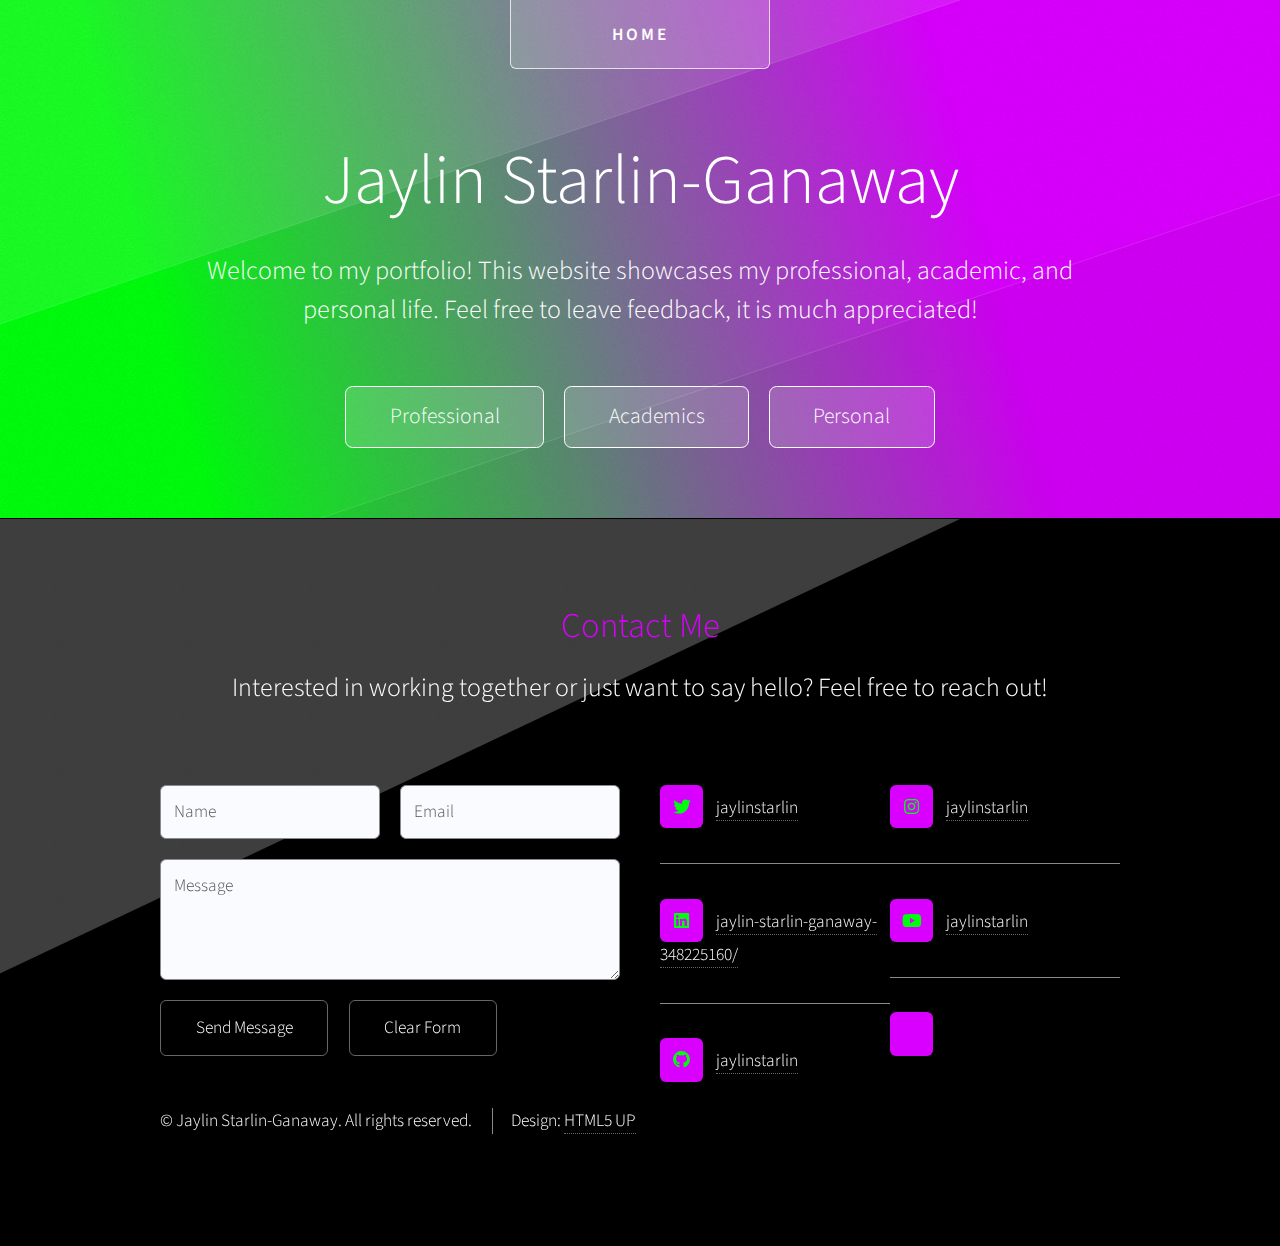
<file: index.html>
<!DOCTYPE HTML>
<!--
	Telephasic by HTML5 UP
	html5up.net | @ajlkn
	Free for personal and commercial use under the CCA 3.0 license (html5up.net/license)
-->
<html>
	<head>
		<title>Jaylin Starlin-Ganaway | Portfolio</title>
		<meta charset="utf-8" />
		<meta name="viewport" content="width=device-width, initial-scale=1, user-scalable=no" />
		<link rel="stylesheet" href="assets/css/main.css" />
	</head>
	<body class="homepage is-preload">
		<div id="page-wrapper">

			<!-- Header -->
			<div id="header-wrapper">
				<div id="header" class="container">

					<!-- Logo -->
					<h1 id="logo"><a href="index.html">Home</a></h1>

					<!-- Nav -->
					<!--
					<nav id="nav">
						<ul>
							<li>
								<a href="#">Portfolio</a>
								<ul>
									<li><a href="#resume">Resume</a></li>
									<li><a href="#projects">Projects</a></li>
									<li><a href="#about">About Me</a></li>
									<li>
										<a href="#">Just for Fun</a>
										<ul>
											<li><a href="#pictures">Pictures</a></li>
											<li><a href="#videos">Videos</a></li>
											<li><a href="#music">Music</a></li>
										</ul>
									</li>
								</ul>
							</li>
							<li><a href="left-sidebar.html">Left Sidebar</a></li>
							<li class="break"><a href="right-sidebar.html">Right Sidebar</a></li>
							<li><a href="no-sidebar.html">No Sidebar</a></li>
						</ul>
					</nav> -->

				</div>

				<!-- Hero -->
				<section id="hero" class="container">
					<header>
						<h2>Jaylin Starlin-Ganaway</h2>
					</header>
					<p>Welcome to my portfolio! This website showcases my professional, academic, and personal life. Feel free to leave feedback, it is much appreciated!</p>
					<ul class="actions">
						<li><a href="professional.html" class="button">Professional</a></li>
						<li><a href="academics.html" class="button">Academics</a></li>
						<li><a href="personal.html" class="button">Personal</a></li>
					</ul>
				</section>

			</div>

			<!-- Resume Section 
			<div class="wrapper style1">
				<section id="resume" class="container special">
					<header class="major">
						<h2>My Resume</h2>
						<p>Explore my skills, education, and work experience.</p>
					</header>
					<ul class="features">
						<li>
							<span class="icon solid major fa-code"></span>
							<h3>Web Development</h3>
							<p>I specialize in building modern and responsive websites using HTML, CSS, JavaScript, and various frameworks.</p>
						</li>
						<li>
							<span class="icon solid major fa-laptop"></span>
							<h3>UI/UX Design</h3>
							<p>I have a keen eye for design and focus on creating user-friendly and visually appealing interfaces.</p>
						</li>
						<li>
							<span class="icon solid major fa-database"></span>
							<h3>Database Management</h3>
							<p>Handling databases and ensuring smooth data operations is one of my strengths.</p>
						</li>
					</ul>
					<footer class="major">
						<ul class="actions special">
							<li><a href="#" class="button">Download Resume</a></li>
						</ul>
					</footer>
				</section>
			</div> -->

			<!-- Projects Section 
			<div class="wrapper style2">
				<section id="projects" class="container special">
					<header class="major">
						<h2>My Projects</h2>
						<p>Check out some of my recent projects that demonstrate my skills and creativity.</p>
					</header>
					<div class="row">
						<section class="col-4 col-12-narrower">
							<div class="image-wrapper">
								<a href="#" class="image featured"><img src="images/project1.jpg" alt="" /></a>
							</div>
							<h3>Project 1</h3>
							<p>Short description of the project. Lorem ipsum dolor sit amet, consectetur adipiscing elit.</p>
							<ul class="actions special">
								<li><a href="#" class="button">View Project</a></li>
							</ul>
						</section>
						<section class="col-4 col-12-narrower">
							<div class="image-wrapper">
								<a href="#" class="image featured"><img src="images/project2.jpg" alt="" /></a>
							</div>
							<h3>Project 2</h3>
							<p>Short description of the project. Lorem ipsum dolor sit amet, consectetur adipiscing elit.</p>
							<ul class="actions special">
								<li><a href="#" class="button">View Project</a></li>
							</ul>
						</section>
						<section class="col-4 col-12-narrower">
							<div class="image-wrapper">
								<a href="#" class="image featured"><img src="images/project3.jpg" alt="" /></a>
							</div>
							<h3>Project 3</h3>
							<p>Short description of the project. Lorem ipsum dolor sit amet, consectetur adipiscing elit.</p>
							<ul class="actions special">
								<li><a href="#" class="button">View Project</a></li>
							</ul>
						</section>
					</div>
					<footer class="major">
						<ul class="actions special">
							<li><a href="#" class="button">View All Projects</a></li>
						</ul>
					</footer>
				</section>
			</div> -->

			<!-- About Me Section 
			<div class="wrapper style3">
				<section id="about" class="container special">
					<header class="major">
						<h2>About Me</h2>
						<p>Get to know more about me, my passions, and what drives me.</p>
					</header>
					<p>I'm a creative and detail-oriented web developer with a strong passion for building user-friendly and visually appealing websites. My journey into web development began with curiosity, and I have since grown into a skilled professional with a desire to continuously learn and adapt to new technologies.</p>
					<p>When I'm not coding, I enjoy exploring photography, creating short films, and playing musical instruments.</p>
					<footer class="major">
						<ul class="actions special">
							<li><a href="#" class="button">Learn More</a></li>
						</ul>
					</footer>
				</section>
			</div> -->

			<!-- Footer -->
			<div id="footer-wrapper">
				<div id="footer" class="container">
					<header class="major">
						<h2>Contact Me</h2>
						<p>Interested in working together or just want to say hello? Feel free to reach out!</p>
					</header>
					<div class="row">
						<section class="col-6 col-12-narrower">
							<form method="post" action="#">
								<div class="row gtr-50">
									<div class="col-6 col-12-mobile">
										<input name="name" placeholder="Name" type="text" />
									</div>
									<div class="col-6 col-12-mobile">
										<input name="email" placeholder="Email" type="email" />
									</div>
									<div class="col-12">
										<textarea name="message" placeholder="Message"></textarea>
									</div>
									<div class="col-12">
										<ul class="actions special">
											<li><input type="submit" value="Send Message" class="button" /></li>
											<li><input type="reset" value="Clear Form" class="button alt" /></li>
										</ul>
									</div>
								</div>
							</form>
						</section>
						<section class="col-6 col-12-narrower">
							<div class="row gtr-0">
								<ul class="divided icons col-6 col-12-mobile">
									<li class="icon brands fa-twitter"><a href="#"><span class="extra">twitter.com/</span>jaylinstarlin</a></li>
									<li class="icon brands fa-linkedin"><a href="#"><span class="extra">linkedin.com/in/</span>jaylin-starlin-ganaway-348225160/</a></li>
									<li class="icon brands fa-github"><a href="#"><span class="extra">github.com/</span>jaylinstarlin</a></li>
								</ul>
								<ul class="divided icons col-6 col-12-mobile">
									<li class="icon brands fa-instagram"><a href="#"><span class="extra">instagram.com/</span>jaylinstarlin</a></li>
									<li class="icon brands fa-youtube"><a href="#"><span class="extra">youtube.com/</span>jaylinstarlin</a></li>
									<li class="icon brands fa-envelope"><a href="#"><span class="extra">Email Me</span></a></li>
								</ul>
							</div>
						</section>
					</div>
				</div>
				<footer class="container">
					<ul class="menu">
						<li>&copy; Jaylin Starlin-Ganaway. All rights reserved.</li>
						<li>Design: <a href="http://html5up.net">HTML5 UP</a></li>
					</ul>
				</footer>
			</div>

		</div>

		<!-- Scripts -->
		<script src="assets/js/jquery.min.js"></script>
		<script src="assets/js/jquery.dropotron.min.js"></script>
		<script src="assets/js/browser.min.js"></script>
		<script src="assets/js/breakpoints.min.js"></script>
		<script src="assets/js/util.js"></script>
		<script src="assets/js/main.js"></script>

	</body>
</html>
</file>
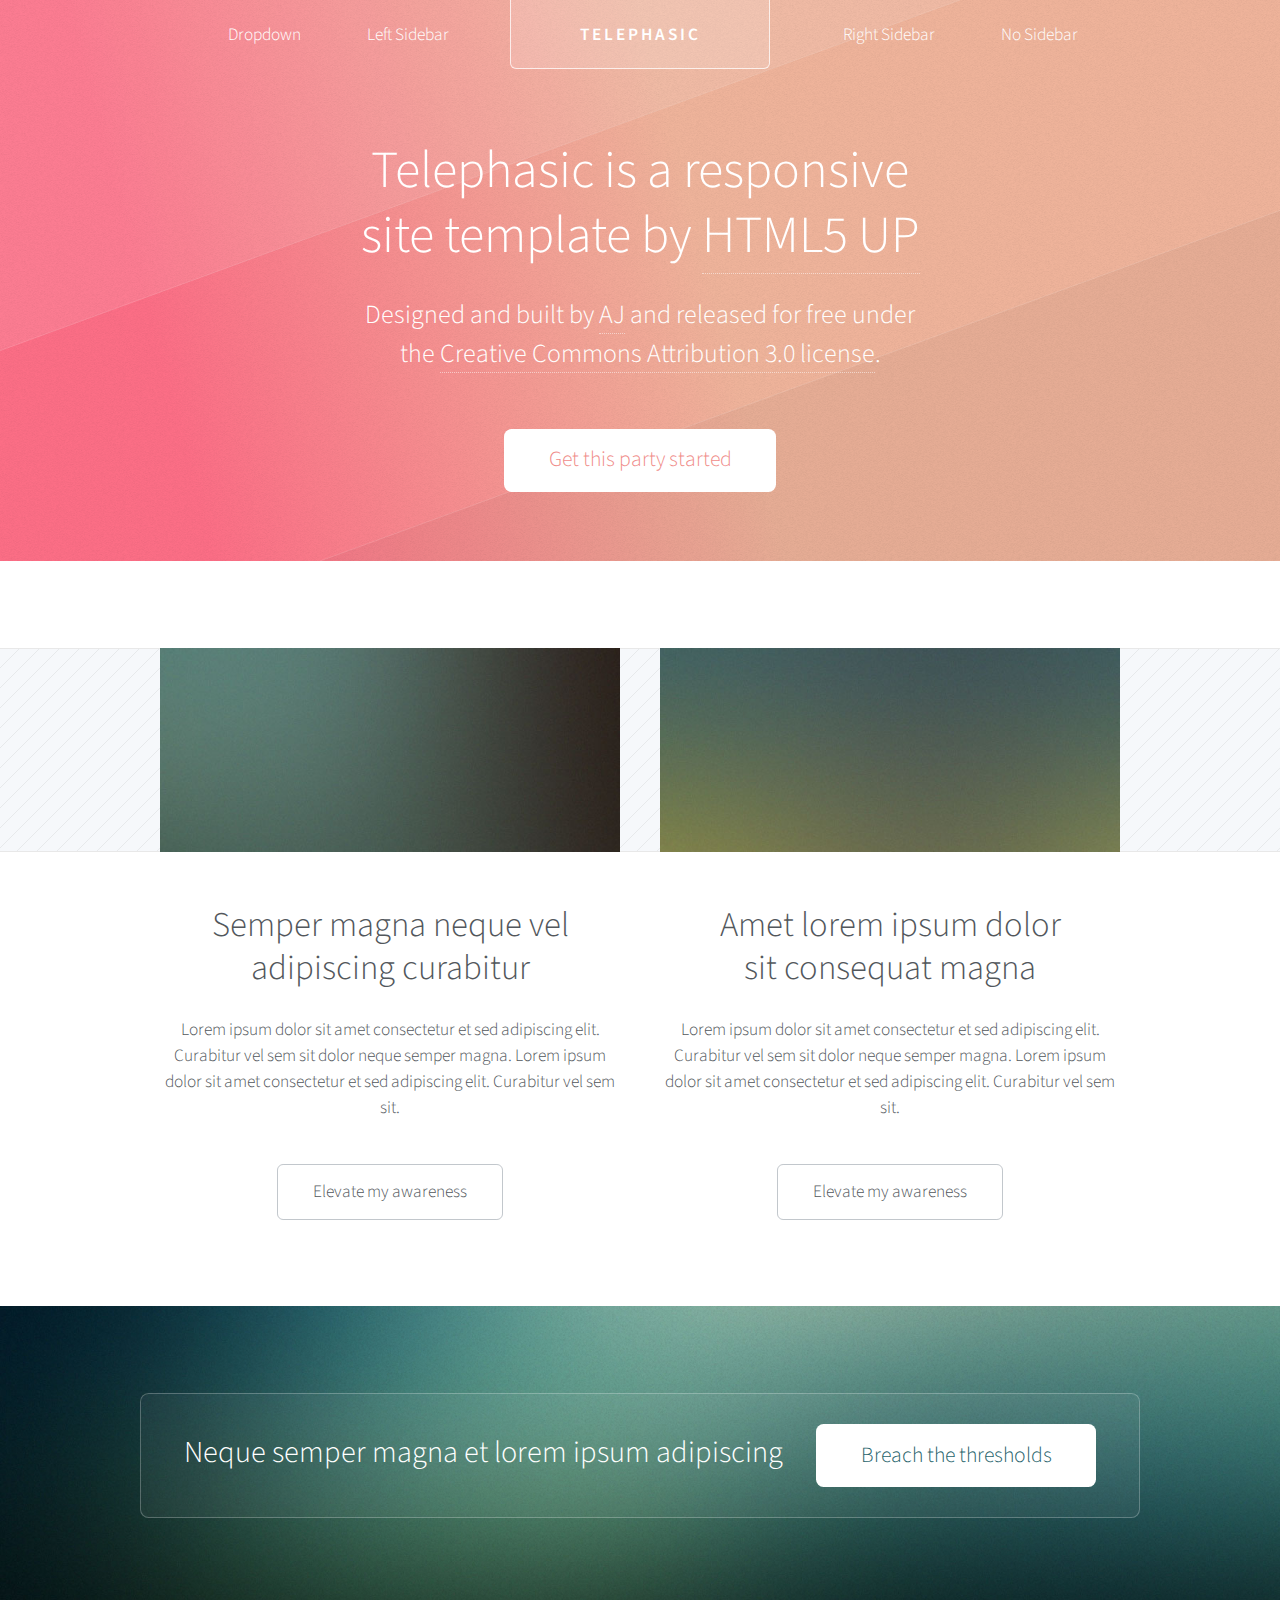
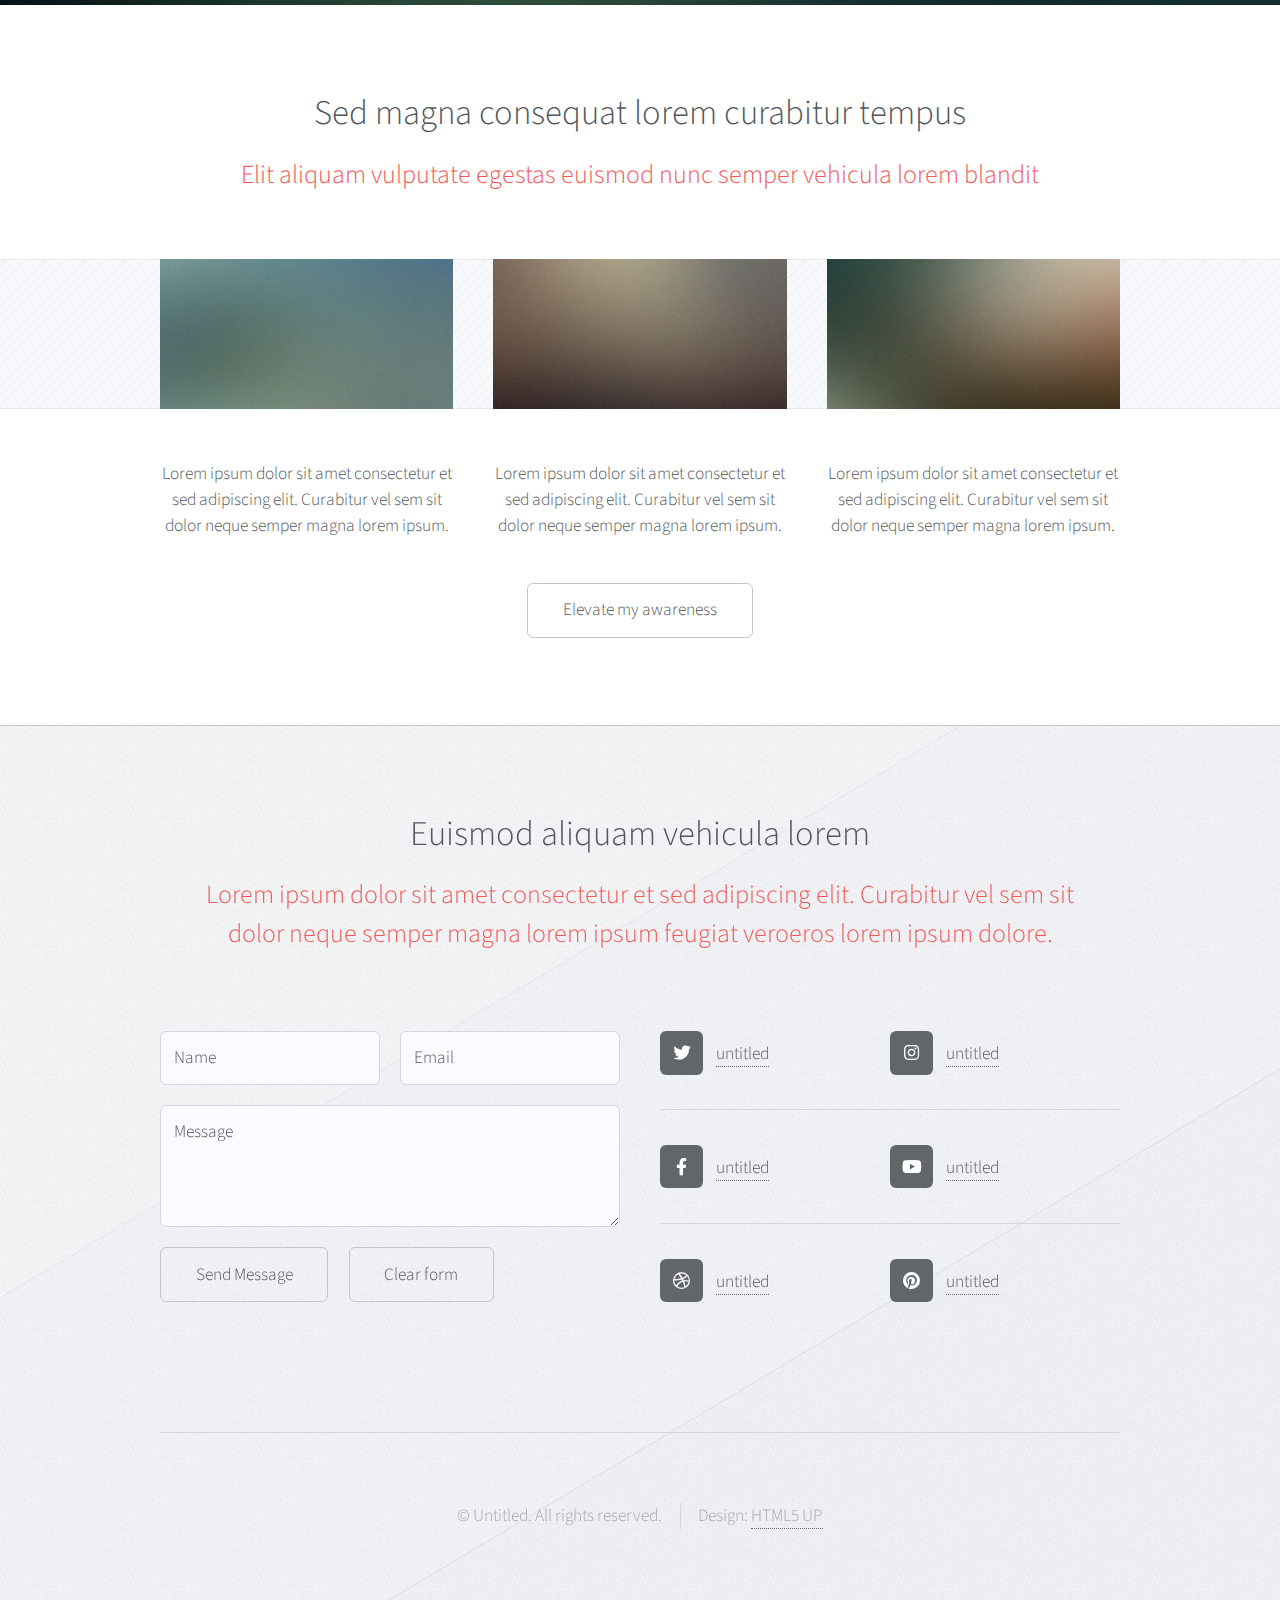
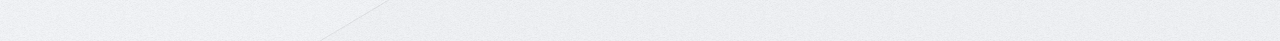
<file: html5up-telephasic/index.html>
<!DOCTYPE HTML>
<!--
	Telephasic by HTML5 UP
	html5up.net | @ajlkn
	Free for personal and commercial use under the CCA 3.0 license (html5up.net/license)
-->
<html>
	<head>
		<title>Telephasic by HTML5 UP</title>
		<meta charset="utf-8" />
		<meta name="viewport" content="width=device-width, initial-scale=1, user-scalable=no" />
		<link rel="stylesheet" href="assets/css/main.css" />
	</head>
	<body class="homepage is-preload">
		<div id="page-wrapper">

			<!-- Header -->
				<div id="header-wrapper">
					<div id="header" class="container">

						<!-- Logo -->
							<h1 id="logo"><a href="index.html">Telephasic</a></h1>

						<!-- Nav -->
							<nav id="nav">
								<ul>
									<li>
										<a href="#">Dropdown</a>
										<ul>
											<li><a href="#">Lorem ipsum dolor</a></li>
											<li><a href="#">Magna phasellus</a></li>
											<li><a href="#">Etiam dolore nisl</a></li>
											<li>
												<a href="#">Phasellus consequat</a>
												<ul>
													<li><a href="#">Lorem ipsum dolor</a></li>
													<li><a href="#">Phasellus consequat</a></li>
													<li><a href="#">Magna phasellus</a></li>
													<li><a href="#">Etiam dolore nisl</a></li>
												</ul>
											</li>
											<li><a href="#">Veroeros feugiat</a></li>
										</ul>
									</li>
									<li><a href="left-sidebar.html">Left Sidebar</a></li>
									<li class="break"><a href="right-sidebar.html">Right Sidebar</a></li>
									<li><a href="no-sidebar.html">No Sidebar</a></li>
								</ul>
							</nav>

					</div>

					<!-- Hero -->
						<section id="hero" class="container">
							<header>
								<h2>Telephasic is a responsive
								<br />
								site template by <a href="http://html5up.net">HTML5 UP</a></h2>
							</header>
							<p>Designed and built by <a href="http://twitter.com/ajlkn">AJ</a> and released for free under
							<br />
							the <a href="http://html5up.net/license">Creative Commons Attribution 3.0 license</a>.</p>
							<ul class="actions">
								<li><a href="#" class="button">Get this party started</a></li>
							</ul>
						</section>

				</div>

			<!-- Features 1 -->
				<div class="wrapper">
					<div class="container">
						<div class="row">
							<section class="col-6 col-12-narrower feature">
								<div class="image-wrapper first">
									<a href="#" class="image featured first"><img src="images/pic01.jpg" alt="" /></a>
								</div>
								<header>
									<h2>Semper magna neque vel<br />
									adipiscing curabitur</h2>
								</header>
								<p>Lorem ipsum dolor sit amet consectetur et sed adipiscing elit. Curabitur vel
								sem sit dolor neque semper magna. Lorem ipsum dolor sit amet consectetur et sed
								adipiscing elit. Curabitur vel sem sit.</p>
								<ul class="actions">
									<li><a href="#" class="button">Elevate my awareness</a></li>
								</ul>
							</section>
							<section class="col-6 col-12-narrower feature">
								<div class="image-wrapper">
									<a href="#" class="image featured"><img src="images/pic02.jpg" alt="" /></a>
								</div>
								<header>
									<h2>Amet lorem ipsum dolor<br />
									sit consequat magna</h2>
								</header>
								<p>Lorem ipsum dolor sit amet consectetur et sed adipiscing elit. Curabitur vel
								sem sit dolor neque semper magna. Lorem ipsum dolor sit amet consectetur et sed
								adipiscing elit. Curabitur vel sem sit.</p>
								<ul class="actions">
									<li><a href="#" class="button">Elevate my awareness</a></li>
								</ul>
							</section>
						</div>
					</div>
				</div>

			<!-- Promo -->
				<div id="promo-wrapper">
					<section id="promo">
						<h2>Neque semper magna et lorem ipsum adipiscing</h2>
						<a href="#" class="button">Breach the thresholds</a>
					</section>
				</div>

			<!-- Features 2 -->
				<div class="wrapper">
					<section class="container">
						<header class="major">
							<h2>Sed magna consequat lorem curabitur tempus</h2>
							<p>Elit aliquam vulputate egestas euismod nunc semper vehicula lorem blandit</p>
						</header>
						<div class="row features">
							<section class="col-4 col-12-narrower feature">
								<div class="image-wrapper first">
									<a href="#" class="image featured"><img src="images/pic03.jpg" alt="" /></a>
								</div>
								<p>Lorem ipsum dolor sit amet consectetur et sed adipiscing elit. Curabitur
								vel sem sit dolor neque semper magna lorem ipsum.</p>
							</section>
							<section class="col-4 col-12-narrower feature">
								<div class="image-wrapper">
									<a href="#" class="image featured"><img src="images/pic04.jpg" alt="" /></a>
								</div>
								<p>Lorem ipsum dolor sit amet consectetur et sed adipiscing elit. Curabitur
								vel sem sit dolor neque semper magna lorem ipsum.</p>
							</section>
							<section class="col-4 col-12-narrower feature">
								<div class="image-wrapper">
									<a href="#" class="image featured"><img src="images/pic05.jpg" alt="" /></a>
								</div>
								<p>Lorem ipsum dolor sit amet consectetur et sed adipiscing elit. Curabitur
								vel sem sit dolor neque semper magna lorem ipsum.</p>
							</section>
						</div>
						<ul class="actions major">
							<li><a href="#" class="button">Elevate my awareness</a></li>
						</ul>
					</section>
				</div>

			<!-- Footer -->
				<div id="footer-wrapper">
					<div id="footer" class="container">
						<header class="major">
							<h2>Euismod aliquam vehicula lorem</h2>
							<p>Lorem ipsum dolor sit amet consectetur et sed adipiscing elit. Curabitur vel sem sit<br />
							dolor neque semper magna lorem ipsum feugiat veroeros lorem ipsum dolore.</p>
						</header>
						<div class="row">
							<section class="col-6 col-12-narrower">
								<form method="post" action="#">
									<div class="row gtr-50">
										<div class="col-6 col-12-mobile">
											<input name="name" placeholder="Name" type="text" />
										</div>
										<div class="col-6 col-12-mobile">
											<input name="email" placeholder="Email" type="text" />
										</div>
										<div class="col-12">
											<textarea name="message" placeholder="Message"></textarea>
										</div>
										<div class="col-12">
											<ul class="actions">
												<li><input type="submit" value="Send Message" /></li>
												<li><input type="reset" value="Clear form" /></li>
											</ul>
										</div>
									</div>
								</form>
							</section>
							<section class="col-6 col-12-narrower">
								<div class="row gtr-0">
									<ul class="divided icons col-6 col-12-mobile">
										<li class="icon brands fa-twitter"><a href="#"><span class="extra">twitter.com/</span>untitled</a></li>
										<li class="icon brands fa-facebook-f"><a href="#"><span class="extra">facebook.com/</span>untitled</a></li>
										<li class="icon brands fa-dribbble"><a href="#"><span class="extra">dribbble.com/</span>untitled</a></li>
									</ul>
									<ul class="divided icons col-6 col-12-mobile">
										<li class="icon brands fa-instagram"><a href="#"><span class="extra">instagram.com/</span>untitled</a></li>
										<li class="icon brands fa-youtube"><a href="#"><span class="extra">youtube.com/</span>untitled</a></li>
										<li class="icon brands fa-pinterest"><a href="#"><span class="extra">pinterest.com/</span>untitled</a></li>
									</ul>
								</div>
							</section>
						</div>
					</div>
					<div id="copyright" class="container">
						<ul class="menu">
							<li>&copy; Untitled. All rights reserved.</li><li>Design: <a href="http://html5up.net">HTML5 UP</a></li>
						</ul>
					</div>
				</div>

		</div>

		<!-- Scripts -->
			<script src="assets/js/jquery.min.js"></script>
			<script src="assets/js/jquery.dropotron.min.js"></script>
			<script src="assets/js/browser.min.js"></script>
			<script src="assets/js/breakpoints.min.js"></script>
			<script src="assets/js/util.js"></script>
			<script src="assets/js/main.js"></script>

	</body>
</html>
</file>
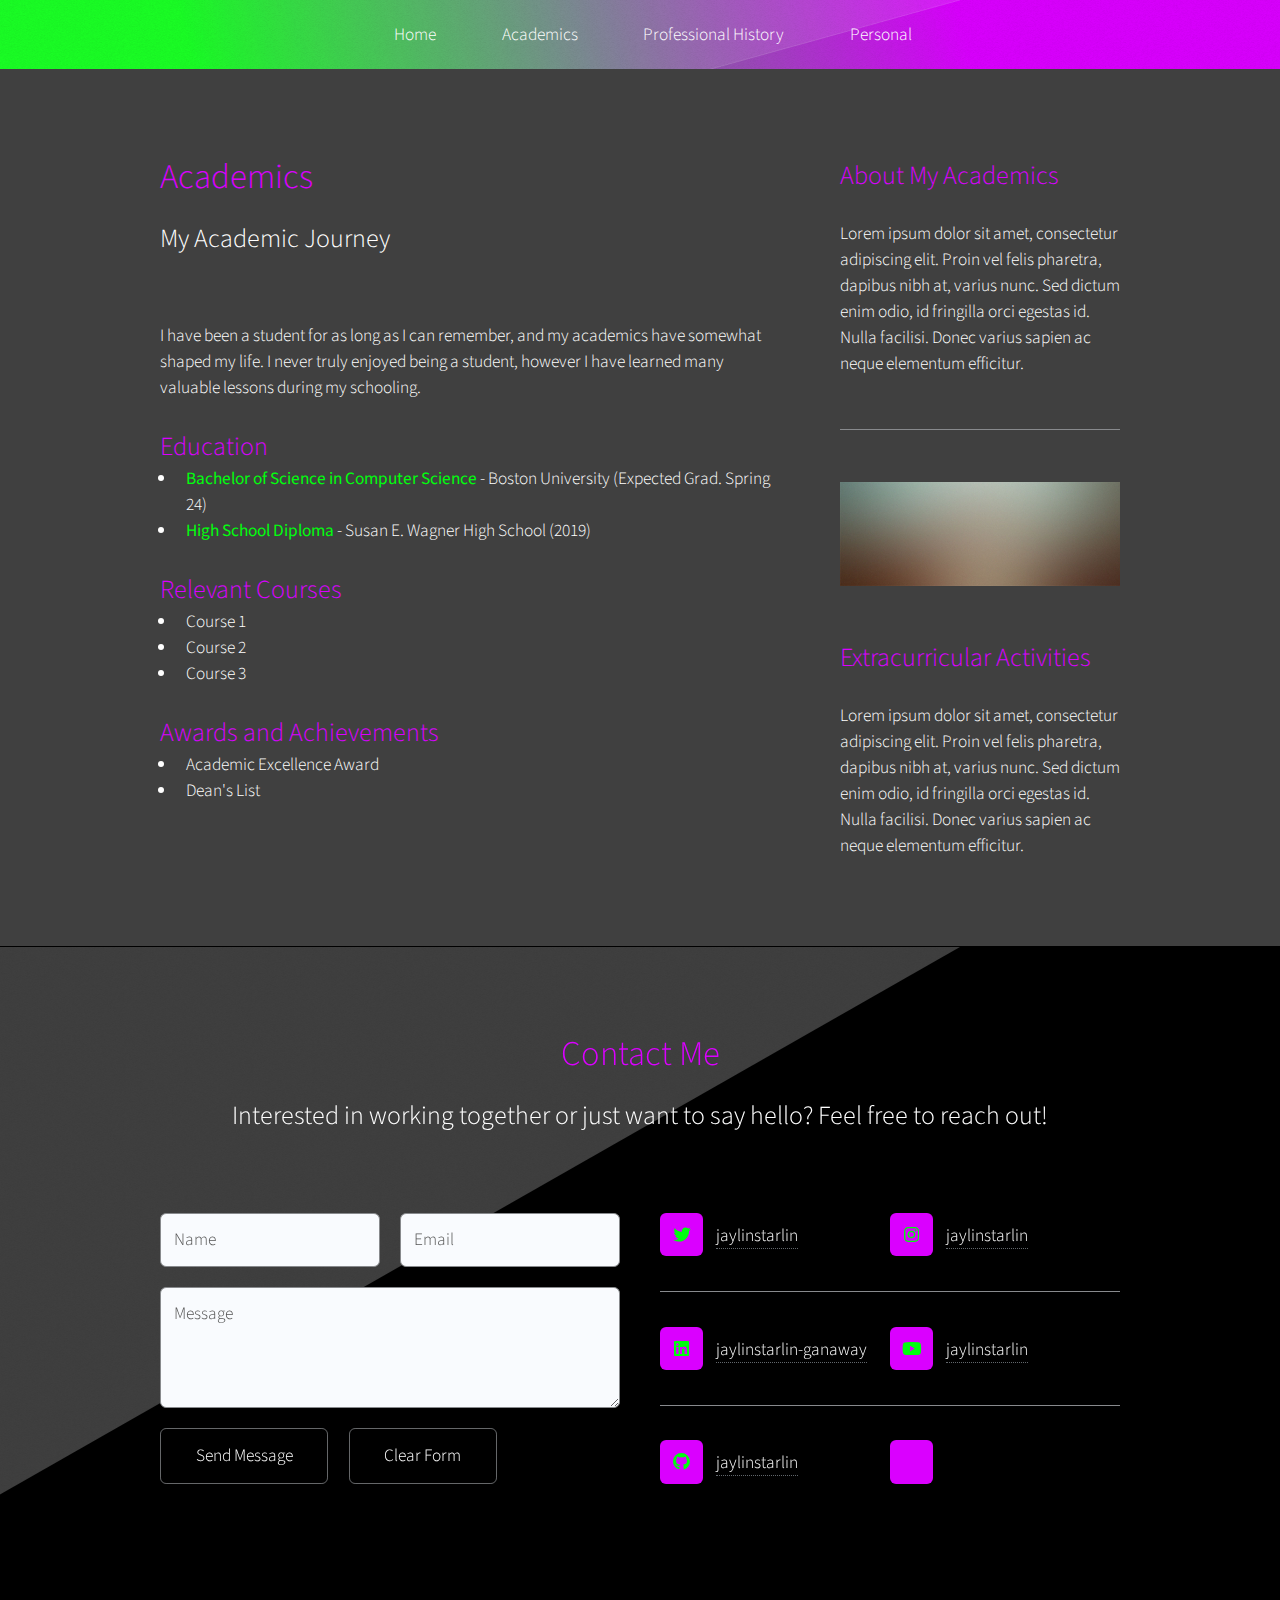
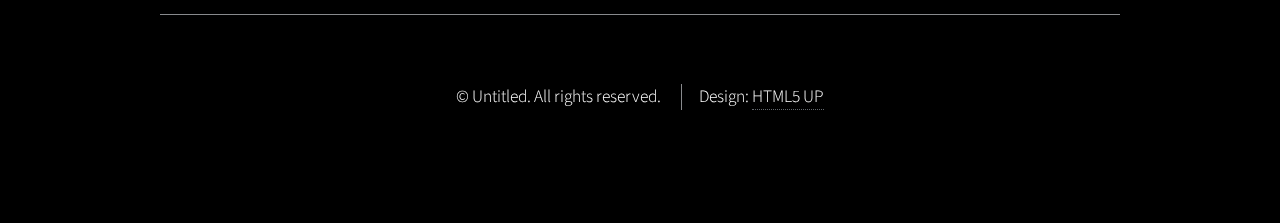
<file: academics.html>
<!DOCTYPE HTML>
<!--
	Telephasic by HTML5 UP
	html5up.net | @ajlkn
	Free for personal and commercial use under the CCA 3.0 license (html5up.net/license)
-->
<html>
	<head>
		<title>Academics | Jaylin's Portfolio</title>
		<meta charset="utf-8" />
		<meta name="viewport" content="width=device-width, initial-scale=1, user-scalable=no" />
		<link rel="stylesheet" href="assets/css/main.css" />
	</head>
	<body class="right-sidebar is-preload">
		<div id="page-wrapper">

			<!-- Header -->
			<div id="header-wrapper">
				<div id="header" class="container">

					<!-- Logo 
					<h1 id="logo"><a href="index.html">Jaylin Starlin-Ganaway</a></h1> -->
                    
					<!-- Nav -->
					<nav id="nav">
						<ul>
							<li><a href="index.html">Home</a></li>
							<li class="current"><a href="academics.html">Academics</a></li>
							<li><a href="professional.html">Professional History</a></li>
							<li><a href="personal.html">Personal</a></li>
						</ul>
					</nav>

				</div>
			</div>

			<!-- Main -->
			<div class="wrapper style2">
				<div class="container">
					<div class="row gtr-150">
						<div class="col-8 col-12-narrower">

							<!-- Content -->
							<article id="content">
								<header>
									<h2>Academics</h2>
									<p>My Academic Journey</p>
								</header>
								<p>I have been a student for as long as I can remember, and my academics have somewhat shaped my life. I never truly enjoyed being a student, however I have learned many valuable lessons during my schooling.</p>
								<h3>Education</h3>
								<ul>
									<li><strong>Bachelor of Science in Computer Science</strong> - Boston University (Expected Grad. Spring 24)</li>
									<li><strong>High School Diploma</strong> - Susan E. Wagner High School (2019)</li>
								</ul>
								<h3>Relevant Courses</h3>
								<ul>
									<li>Course 1</li>
									<li>Course 2</li>
									<li>Course 3</li>
									<!-- Add more courses here -->
								</ul>
								<h3>Awards and Achievements</h3>
								<ul>
									<li>Academic Excellence Award</li>
									<li>Dean's List</li>
									<!-- Add more awards here -->
								</ul>
							</article>

						</div>
						<div class="col-4 col-12-narrower">

							<!-- Sidebar -->
							<section id="sidebar">
								<section>
									<header>
										<h3>About My Academics</h3>
									</header>
									<p>Lorem ipsum dolor sit amet, consectetur adipiscing elit. Proin vel felis pharetra, 
										dapibus nibh at, varius nunc. Sed dictum enim odio, id fringilla orci egestas id. 
										Nulla facilisi. Donec varius sapien ac neque elementum efficitur.</p>
								</section>
								<section>
									<a href="#" class="image featured"><img src="images/pic06.jpg" alt="" /></a>
									<header>
										<h3>Extracurricular Activities</h3>
									</header>
									<p>Lorem ipsum dolor sit amet, consectetur adipiscing elit. Proin vel felis pharetra, 
										dapibus nibh at, varius nunc. Sed dictum enim odio, id fringilla orci egestas id. 
										Nulla facilisi. Donec varius sapien ac neque elementum efficitur.</p>
								</section>
							</section>

						</div>
					</div>
				</div>
			</div>

			<!-- Footer -->
			<div id="footer-wrapper">
				<div id="footer" class="container">
					<header class="major">
						<h2>Contact Me</h2>
						<p>Interested in working together or just want to say hello? Feel free to reach out!</p>
					</header>
					<div class="row">
						<section class="col-6 col-12-narrower">
							<form method="post" action="#">
								<div class="row gtr-50">
									<div class="col-6 col-12-mobile">
										<input name="name" placeholder="Name" type="text" />
									</div>
									<div class="col-6 col-12-mobile">
										<input name="email" placeholder="Email" type="email" />
									</div>
									<div class="col-12">
										<textarea name="message" placeholder="Message"></textarea>
									</div>
									<div class="col-12">
										<ul class="actions special">
											<li><input type="submit" value="Send Message" class="button" /></li>
											<li><input type="reset" value="Clear Form" class="button alt" /></li>
										</ul>
									</div>
								</div>
							</form>
						</section>
						<section class="col-6 col-12-narrower">
							<div class="row gtr-0">
								<ul class="divided icons col-6 col-12-mobile">
									<li class="icon brands fa-twitter"><a href="#"><span class="extra">twitter.com/</span>jaylinstarlin</a></li>
									<li class="icon brands fa-linkedin"><a href="#"><span class="extra">linkedin.com/in/</span>jaylinstarlin-ganaway</a></li>
									<li class="icon brands fa-github"><a href="#"><span class="extra">github.com/</span>jaylinstarlin</a></li>
								</ul>
								<ul class="divided icons col-6 col-12-mobile">
									<li class="icon brands fa-instagram"><a href="#"><span class="extra">instagram.com/</span>jaylinstarlin</a></li>
									<li class="icon brands fa-youtube"><a href="#"><span class="extra">youtube.com/</span>jaylinstarlin</a></li>
									<li class="icon brands fa-envelope"><a href="#"><span class="extra">Email Me</span></a></li>
								</ul>
							</div>
						</section>
					</div>
				</div>
				<div id="copyright" class="container">
					<ul class="menu">
						<li>&copy; Untitled. All rights reserved.</li>
						<li>Design: <a href="http://html5up.net">HTML5 UP</a></li>
					</ul>
				</div>
			</div>

		</div>

		<!-- Scripts -->
		<script src="assets/js/jquery.min.js"></script>
		<script src="assets/js/jquery.dropotron.min.js"></script>
		<script src="assets/js/browser.min.js"></script>
		<script src="assets/js/breakpoints.min.js"></script>
		<script src="assets/js/util.js"></script>
		<script src="assets/js/main.js"></script>

	</body>
</html>
</file>
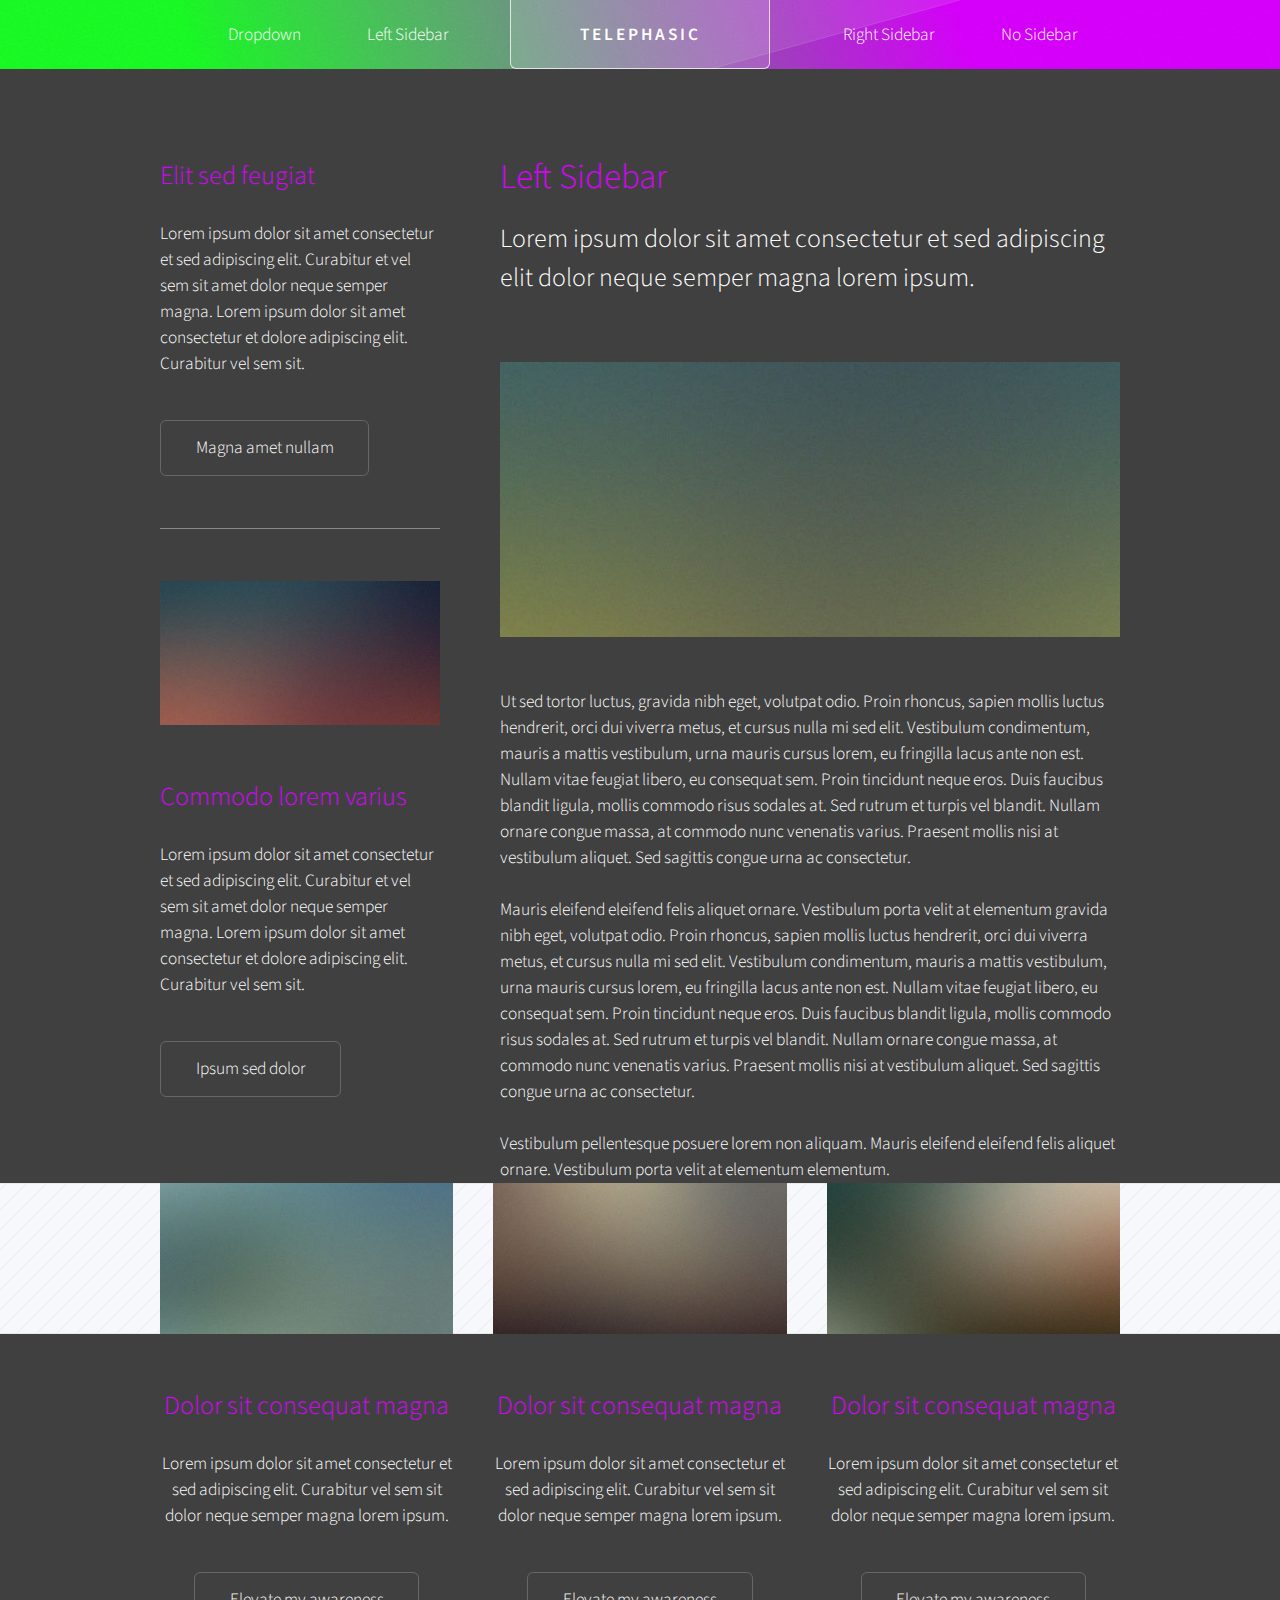
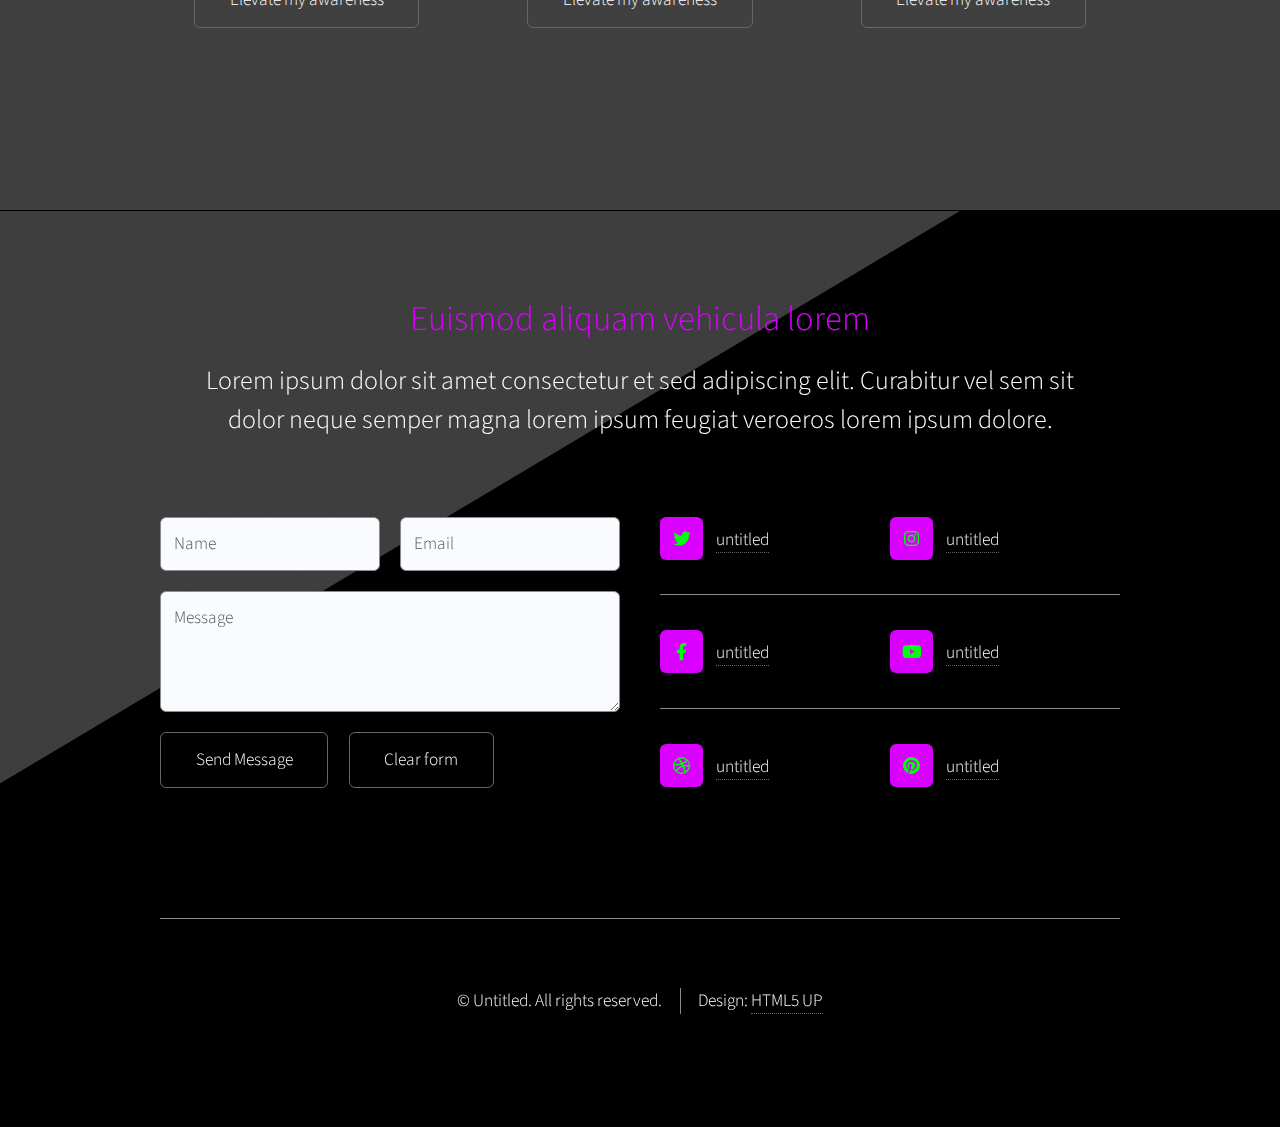
<file: left-sidebar.html>
<!DOCTYPE HTML> 
<!--
	Telephasic by HTML5 UP
	html5up.net | @ajlkn
	Free for personal and commercial use under the CCA 3.0 license (html5up.net/license)
-->
<html>
	<head>
		<title>Telephasic by HTML5 UP</title>
		<meta charset="utf-8" />
		<meta name="viewport" content="width=device-width, initial-scale=1, user-scalable=no" />
		<link rel="stylesheet" href="assets/css/main.css" />
	</head>
	<body class="left-sidebar is-preload">
		<div id="page-wrapper">

			<!-- Header -->
				<div id="header-wrapper">
					<div id="header" class="container">

						<!-- Logo -->
							<h1 id="logo"><a href="index.html">Telephasic</a></h1>

						<!-- Nav -->
							<nav id="nav">
								<ul>
									<li>
										<a href="#">Dropdown</a>
										<ul>
											<li><a href="#">Lorem ipsum dolor</a></li>
											<li><a href="#">Magna phasellus</a></li>
											<li><a href="#">Etiam dolore nisl</a></li>
											<li>
												<a href="#">Phasellus consequat</a>
												<ul>
													<li><a href="#">Lorem ipsum dolor</a></li>
													<li><a href="#">Phasellus consequat</a></li>
													<li><a href="#">Magna phasellus</a></li>
													<li><a href="#">Etiam dolore nisl</a></li>
												</ul>
											</li>
											<li><a href="#">Veroeros feugiat</a></li>
										</ul>
									</li>
									<li><a href="left-sidebar.html">Left Sidebar</a></li>
									<li class="break"><a href="right-sidebar.html">Right Sidebar</a></li>
									<li><a href="no-sidebar.html">No Sidebar</a></li>
								</ul>
							</nav>

					</div>
				</div>

			<!-- Main -->
				<div class="wrapper">
					<div class="container" id="main">
						<div class="row gtr-150">
							<div class="col-4 col-12-narrower">

								<!-- Sidebar -->
									<section id="sidebar">
										<section>
											<header>
												<h3>Elit sed feugiat</h3>
											</header>
											<p>Lorem ipsum dolor sit amet consectetur et sed adipiscing elit. Curabitur et vel
											sem sit amet dolor neque semper magna. Lorem ipsum dolor sit amet consectetur et dolore
											adipiscing elit. Curabitur vel sem sit.</p>
											<ul class="actions">
												<li><a href="#" class="button">Magna amet nullam</a></li>
											</ul>
										</section>
										<section>
											<a href="#" class="image featured"><img src="images/pic07.jpg" alt="" /></a>
											<header>
												<h3>Commodo lorem varius</h3>
											</header>
											<p>Lorem ipsum dolor sit amet consectetur et sed adipiscing elit. Curabitur et vel
											sem sit amet dolor neque semper magna. Lorem ipsum dolor sit amet consectetur et dolore
											adipiscing elit. Curabitur vel sem sit.</p>
											<ul class="actions">
												<li><a href="#" class="button">Ipsum sed dolor</a></li>
											</ul>
										</section>
									</section>

							</div>
							<div class="col-8 col-12-narrower imp-narrower">

								<!-- Content -->
									<article id="content">
										<header>
											<h2>Left Sidebar</h2>
											<p>Lorem ipsum dolor sit amet consectetur et sed adipiscing elit
											dolor neque semper magna lorem ipsum.</p>
										</header>
										<a href="#" class="image featured"><img src="images/pic02.jpg" alt="" /></a>
										<p>Ut sed tortor luctus, gravida nibh eget, volutpat odio. Proin rhoncus, sapien
										mollis luctus hendrerit, orci dui viverra metus, et cursus nulla mi sed elit. Vestibulum
										condimentum, mauris a mattis vestibulum, urna mauris cursus lorem, eu fringilla lacus
										ante non est. Nullam vitae feugiat libero, eu consequat sem. Proin tincidunt neque
										eros. Duis faucibus blandit ligula, mollis commodo risus sodales at. Sed rutrum et
										turpis vel blandit. Nullam ornare congue massa, at commodo nunc venenatis varius.
										Praesent mollis nisi at vestibulum aliquet. Sed sagittis congue urna ac consectetur.</p>
										<p>Mauris eleifend eleifend felis aliquet ornare. Vestibulum porta velit at elementum
										gravida nibh eget, volutpat odio. Proin rhoncus, sapien
										mollis luctus hendrerit, orci dui viverra metus, et cursus nulla mi sed elit. Vestibulum
										condimentum, mauris a mattis vestibulum, urna mauris cursus lorem, eu fringilla lacus
										ante non est. Nullam vitae feugiat libero, eu consequat sem. Proin tincidunt neque
										eros. Duis faucibus blandit ligula, mollis commodo risus sodales at. Sed rutrum et
										turpis vel blandit. Nullam ornare congue massa, at commodo nunc venenatis varius.
										Praesent mollis nisi at vestibulum aliquet. Sed sagittis congue urna ac consectetur.</p>
										<p>Vestibulum pellentesque posuere lorem non aliquam. Mauris eleifend eleifend
										felis aliquet ornare. Vestibulum porta velit at elementum elementum.</p>
									</article>

							</div>
						</div>
						<div class="row features">
							<section class="col-4 col-12-narrower feature">
								<div class="image-wrapper first">
									<a href="#" class="image featured"><img src="images/pic03.jpg" alt="" /></a>
								</div>
								<header>
									<h3>Dolor sit consequat magna</h3>
								</header>
								<p>Lorem ipsum dolor sit amet consectetur et sed adipiscing elit. Curabitur
								vel sem sit dolor neque semper magna lorem ipsum.</p>
								<ul class="actions">
									<li><a href="#" class="button">Elevate my awareness</a></li>
								</ul>
							</section>
							<section class="col-4 col-12-narrower feature">
								<div class="image-wrapper">
									<a href="#" class="image featured"><img src="images/pic04.jpg" alt="" /></a>
								</div>
								<header>
									<h3>Dolor sit consequat magna</h3>
								</header>
								<p>Lorem ipsum dolor sit amet consectetur et sed adipiscing elit. Curabitur
								vel sem sit dolor neque semper magna lorem ipsum.</p>
								<ul class="actions">
									<li><a href="#" class="button">Elevate my awareness</a></li>
								</ul>
							</section>
							<section class="col-4 col-12-narrower feature">
								<div class="image-wrapper">
									<a href="#" class="image featured"><img src="images/pic05.jpg" alt="" /></a>
								</div>
								<header>
									<h3>Dolor sit consequat magna</h3>
								</header>
								<p>Lorem ipsum dolor sit amet consectetur et sed adipiscing elit. Curabitur
								vel sem sit dolor neque semper magna lorem ipsum.</p>
								<ul class="actions">
									<li><a href="#" class="button">Elevate my awareness</a></li>
								</ul>
							</section>
						</div>
					</div>
				</div>

			<!-- Footer -->
				<div id="footer-wrapper">
					<div id="footer" class="container">
						<header class="major">
							<h2>Euismod aliquam vehicula lorem</h2>
							<p>Lorem ipsum dolor sit amet consectetur et sed adipiscing elit. Curabitur vel sem sit<br />
							dolor neque semper magna lorem ipsum feugiat veroeros lorem ipsum dolore.</p>
						</header>
						<div class="row">
							<section class="col-6 col-12-narrower">
								<form method="post" action="#">
									<div class="row gtr-50">
										<div class="col-6 col-12-mobile">
											<input name="name" placeholder="Name" type="text" />
										</div>
										<div class="col-6 col-12-mobile">
											<input name="email" placeholder="Email" type="text" />
										</div>
										<div class="col-12">
											<textarea name="message" placeholder="Message"></textarea>
										</div>
										<div class="col-12">
											<ul class="actions">
												<li><input type="submit" value="Send Message" /></li>
												<li><input type="reset" value="Clear form" /></li>
											</ul>
										</div>
									</div>
								</form>
							</section>
							<section class="col-6 col-12-narrower">
								<div class="row gtr-0">
									<ul class="divided icons col-6 col-12-mobile">
										<li class="icon brands fa-twitter"><a href="#"><span class="extra">twitter.com/</span>untitled</a></li>
										<li class="icon brands fa-facebook-f"><a href="#"><span class="extra">facebook.com/</span>untitled</a></li>
										<li class="icon brands fa-dribbble"><a href="#"><span class="extra">dribbble.com/</span>untitled</a></li>
									</ul>
									<ul class="divided icons col-6 col-12-mobile">
										<li class="icon brands fa-instagram"><a href="#"><span class="extra">instagram.com/</span>untitled</a></li>
										<li class="icon brands fa-youtube"><a href="#"><span class="extra">youtube.com/</span>untitled</a></li>
										<li class="icon brands fa-pinterest"><a href="#"><span class="extra">pinterest.com/</span>untitled</a></li>
									</ul>
								</div>
							</section>
						</div>
					</div>
					<div id="copyright" class="container">
						<ul class="menu">
							<li>&copy; Untitled. All rights reserved.</li><li>Design: <a href="http://html5up.net">HTML5 UP</a></li>
						</ul>
					</div>
				</div>

		</div>

		<!-- Scripts -->
			<script src="assets/js/jquery.min.js"></script>
			<script src="assets/js/jquery.dropotron.min.js"></script>
			<script src="assets/js/browser.min.js"></script>
			<script src="assets/js/breakpoints.min.js"></script>
			<script src="assets/js/util.js"></script>
			<script src="assets/js/main.js"></script>

	</body>
</html>
</file>
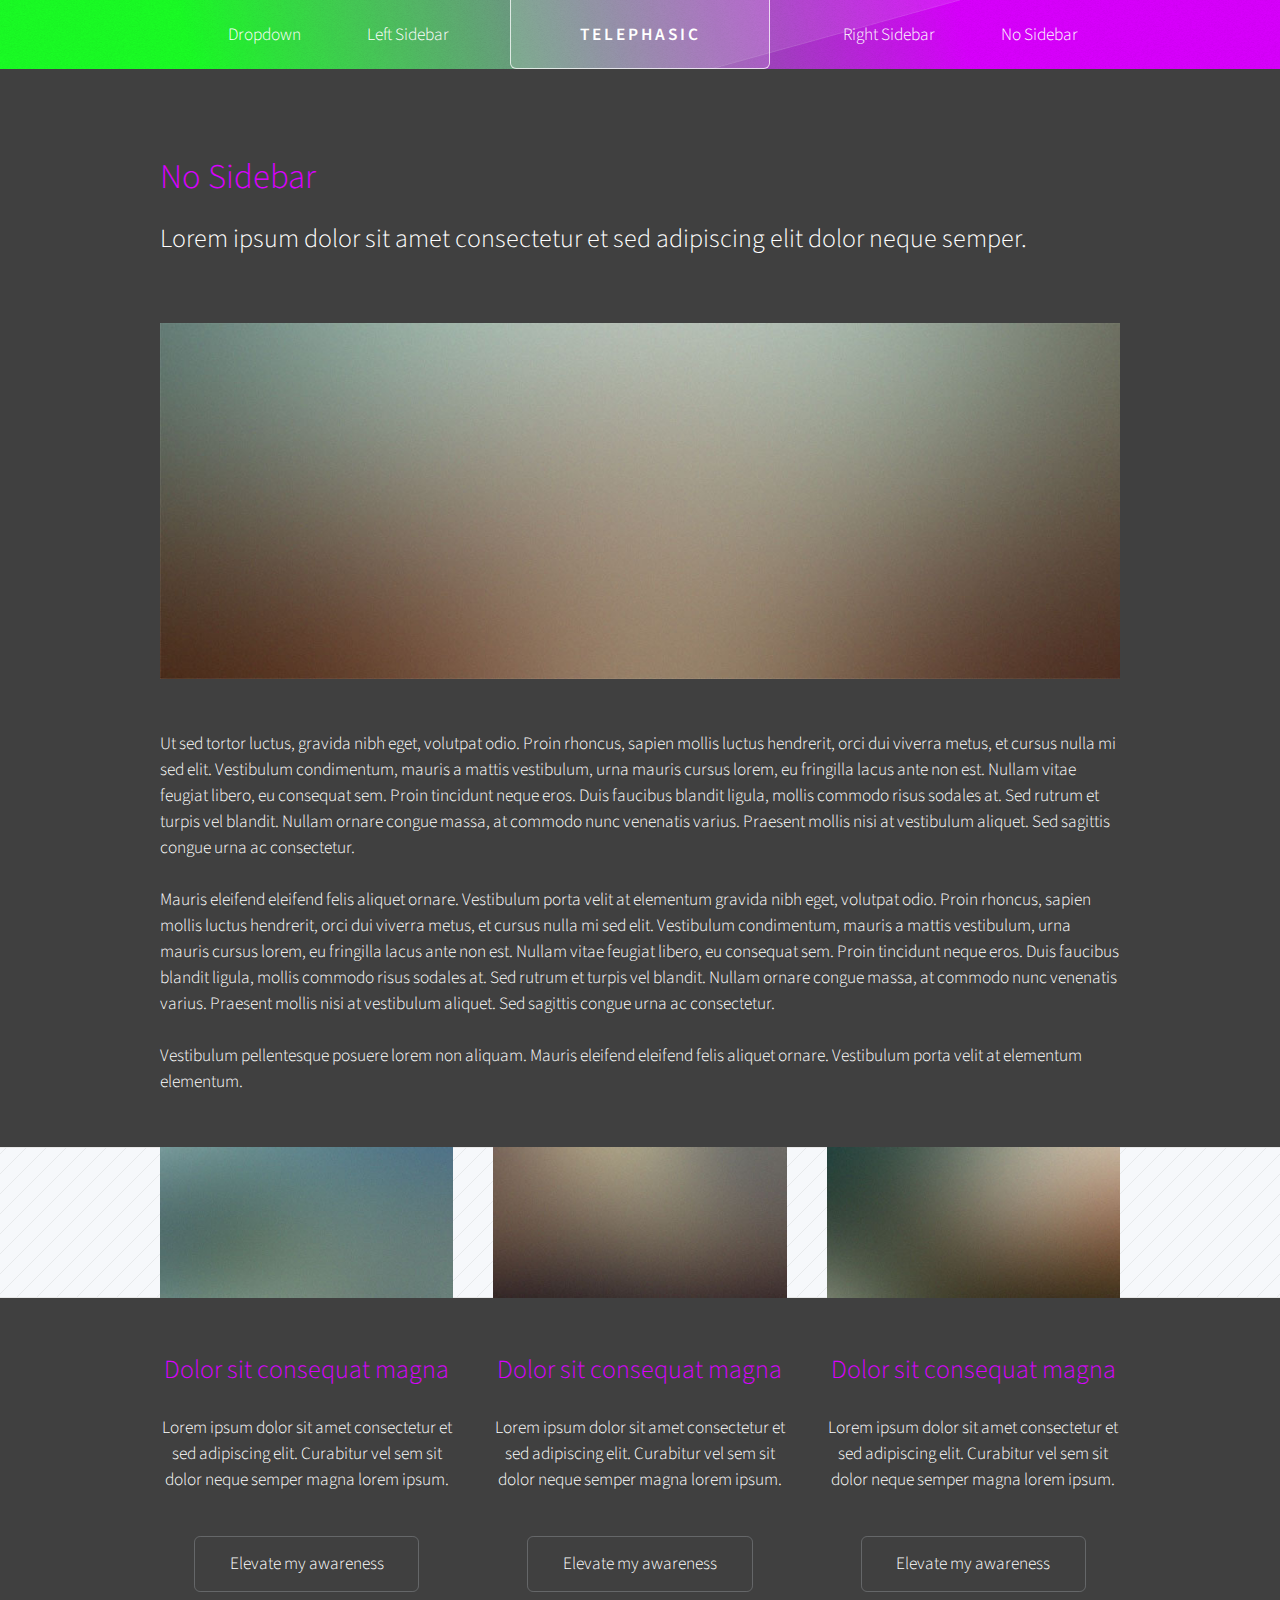
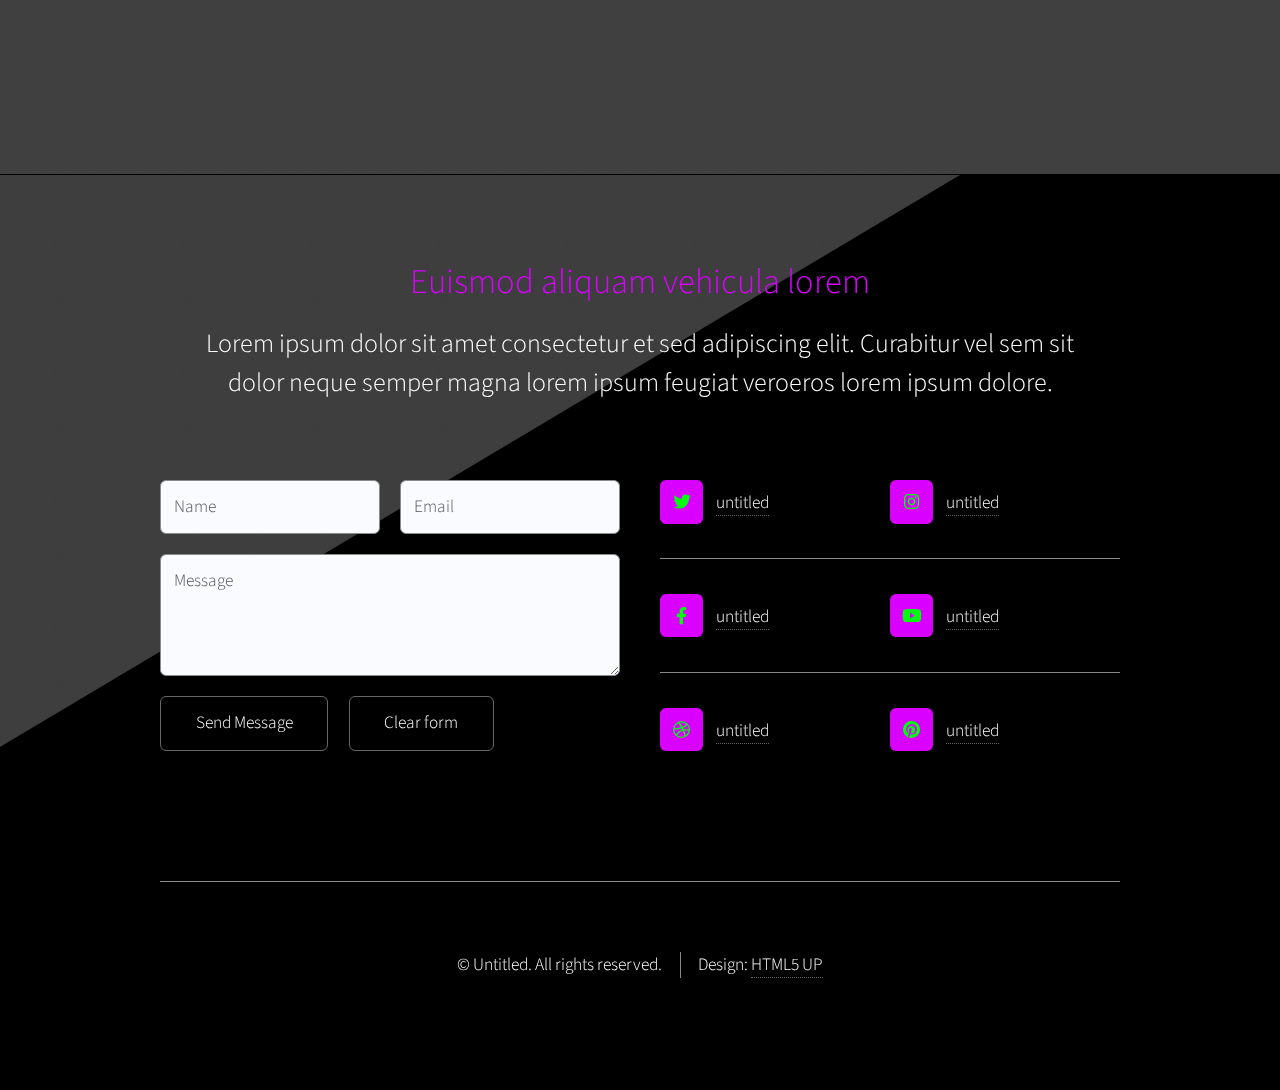
<file: no-sidebar.html>
<!DOCTYPE HTML> 
<!--
	Telephasic by HTML5 UP
	html5up.net | @ajlkn
	Free for personal and commercial use under the CCA 3.0 license (html5up.net/license)
-->
<html>
	<head>
		<title>Telephasic by HTML5 UP</title>
		<meta charset="utf-8" />
		<meta name="viewport" content="width=device-width, initial-scale=1, user-scalable=no" />
		<link rel="stylesheet" href="assets/css/main.css" />
	</head>
	<body class="no-sidebar is-preload">
		<div id="page-wrapper">

			<!-- Header -->
				<div id="header-wrapper">
					<div id="header" class="container">

						<!-- Logo -->
							<h1 id="logo"><a href="index.html">Telephasic</a></h1>

						<!-- Nav -->
							<nav id="nav">
								<ul>
									<li>
										<a href="#">Dropdown</a>
										<ul>
											<li><a href="#">Lorem ipsum dolor</a></li>
											<li><a href="#">Magna phasellus</a></li>
											<li><a href="#">Etiam dolore nisl</a></li>
											<li>
												<a href="#">Phasellus consequat</a>
												<ul>
													<li><a href="#">Lorem ipsum dolor</a></li>
													<li><a href="#">Phasellus consequat</a></li>
													<li><a href="#">Magna phasellus</a></li>
													<li><a href="#">Etiam dolore nisl</a></li>
												</ul>
											</li>
											<li><a href="#">Veroeros feugiat</a></li>
										</ul>
									</li>
									<li><a href="left-sidebar.html">Left Sidebar</a></li>
									<li class="break"><a href="right-sidebar.html">Right Sidebar</a></li>
									<li><a href="no-sidebar.html">No Sidebar</a></li>
								</ul>
							</nav>

					</div>
				</div>

			<!-- Main -->
				<div class="wrapper">
					<div class="container" id="main">

						<!-- Content -->
							<article id="content">
								<header>
									<h2>No Sidebar</h2>
									<p>Lorem ipsum dolor sit amet consectetur et sed adipiscing elit
									dolor neque semper.</p>
								</header>
								<a href="#" class="image featured"><img src="images/pic06.jpg" alt="" /></a>
								<p>Ut sed tortor luctus, gravida nibh eget, volutpat odio. Proin rhoncus, sapien
								mollis luctus hendrerit, orci dui viverra metus, et cursus nulla mi sed elit. Vestibulum
								condimentum, mauris a mattis vestibulum, urna mauris cursus lorem, eu fringilla lacus
								ante non est. Nullam vitae feugiat libero, eu consequat sem. Proin tincidunt neque
								eros. Duis faucibus blandit ligula, mollis commodo risus sodales at. Sed rutrum et
								turpis vel blandit. Nullam ornare congue massa, at commodo nunc venenatis varius.
								Praesent mollis nisi at vestibulum aliquet. Sed sagittis congue urna ac consectetur.</p>
								<p>Mauris eleifend eleifend felis aliquet ornare. Vestibulum porta velit at elementum
								gravida nibh eget, volutpat odio. Proin rhoncus, sapien
								mollis luctus hendrerit, orci dui viverra metus, et cursus nulla mi sed elit. Vestibulum
								condimentum, mauris a mattis vestibulum, urna mauris cursus lorem, eu fringilla lacus
								ante non est. Nullam vitae feugiat libero, eu consequat sem. Proin tincidunt neque
								eros. Duis faucibus blandit ligula, mollis commodo risus sodales at. Sed rutrum et
								turpis vel blandit. Nullam ornare congue massa, at commodo nunc venenatis varius.
								Praesent mollis nisi at vestibulum aliquet. Sed sagittis congue urna ac consectetur.</p>
								<p>Vestibulum pellentesque posuere lorem non aliquam. Mauris eleifend eleifend
								felis aliquet ornare. Vestibulum porta velit at elementum elementum.</p>
							</article>

						<div class="row features">
							<section class="col-4 col-12-narrower feature">
								<div class="image-wrapper first">
									<a href="#" class="image featured"><img src="images/pic03.jpg" alt="" /></a>
								</div>
								<header>
									<h3>Dolor sit consequat magna</h3>
								</header>
								<p>Lorem ipsum dolor sit amet consectetur et sed adipiscing elit. Curabitur
								vel sem sit dolor neque semper magna lorem ipsum.</p>
								<ul class="actions">
									<li><a href="#" class="button">Elevate my awareness</a></li>
								</ul>
							</section>
							<section class="col-4 col-12-narrower feature">
								<div class="image-wrapper">
									<a href="#" class="image featured"><img src="images/pic04.jpg" alt="" /></a>
								</div>
								<header>
									<h3>Dolor sit consequat magna</h3>
								</header>
								<p>Lorem ipsum dolor sit amet consectetur et sed adipiscing elit. Curabitur
								vel sem sit dolor neque semper magna lorem ipsum.</p>
								<ul class="actions">
									<li><a href="#" class="button">Elevate my awareness</a></li>
								</ul>
							</section>
							<section class="col-4 col-12-narrower feature">
								<div class="image-wrapper">
									<a href="#" class="image featured"><img src="images/pic05.jpg" alt="" /></a>
								</div>
								<header>
									<h3>Dolor sit consequat magna</h3>
								</header>
								<p>Lorem ipsum dolor sit amet consectetur et sed adipiscing elit. Curabitur
								vel sem sit dolor neque semper magna lorem ipsum.</p>
								<ul class="actions">
									<li><a href="#" class="button">Elevate my awareness</a></li>
								</ul>
							</section>
						</div>
					</div>
				</div>

			<!-- Footer -->
				<div id="footer-wrapper">
					<div id="footer" class="container">
						<header class="major">
							<h2>Euismod aliquam vehicula lorem</h2>
							<p>Lorem ipsum dolor sit amet consectetur et sed adipiscing elit. Curabitur vel sem sit<br />
							dolor neque semper magna lorem ipsum feugiat veroeros lorem ipsum dolore.</p>
						</header>
						<div class="row">
							<section class="col-6 col-12-narrower">
								<form method="post" action="#">
									<div class="row gtr-50">
										<div class="col-6 col-12-mobile">
											<input name="name" placeholder="Name" type="text" />
										</div>
										<div class="col-6 col-12-mobile">
											<input name="email" placeholder="Email" type="text" />
										</div>
										<div class="col-12">
											<textarea name="message" placeholder="Message"></textarea>
										</div>
										<div class="col-12">
											<ul class="actions">
												<li><input type="submit" value="Send Message" /></li>
												<li><input type="reset" value="Clear form" /></li>
											</ul>
										</div>
									</div>
								</form>
							</section>
							<section class="col-6 col-12-narrower">
								<div class="row gtr-0">
									<ul class="divided icons col-6 col-12-mobile">
										<li class="icon brands fa-twitter"><a href="#"><span class="extra">twitter.com/</span>untitled</a></li>
										<li class="icon brands fa-facebook-f"><a href="#"><span class="extra">facebook.com/</span>untitled</a></li>
										<li class="icon brands fa-dribbble"><a href="#"><span class="extra">dribbble.com/</span>untitled</a></li>
									</ul>
									<ul class="divided icons col-6 col-12-mobile">
										<li class="icon brands fa-instagram"><a href="#"><span class="extra">instagram.com/</span>untitled</a></li>
										<li class="icon brands fa-youtube"><a href="#"><span class="extra">youtube.com/</span>untitled</a></li>
										<li class="icon brands fa-pinterest"><a href="#"><span class="extra">pinterest.com/</span>untitled</a></li>
									</ul>
								</div>
							</section>
						</div>
					</div>
					<div id="copyright" class="container">
						<ul class="menu">
							<li>&copy; Untitled. All rights reserved.</li><li>Design: <a href="http://html5up.net">HTML5 UP</a></li>
						</ul>
					</div>
				</div>

		</div>

		<!-- Scripts -->
			<script src="assets/js/jquery.min.js"></script>
			<script src="assets/js/jquery.dropotron.min.js"></script>
			<script src="assets/js/browser.min.js"></script>
			<script src="assets/js/breakpoints.min.js"></script>
			<script src="assets/js/util.js"></script>
			<script src="assets/js/main.js"></script>

	</body>
</html>
</file>
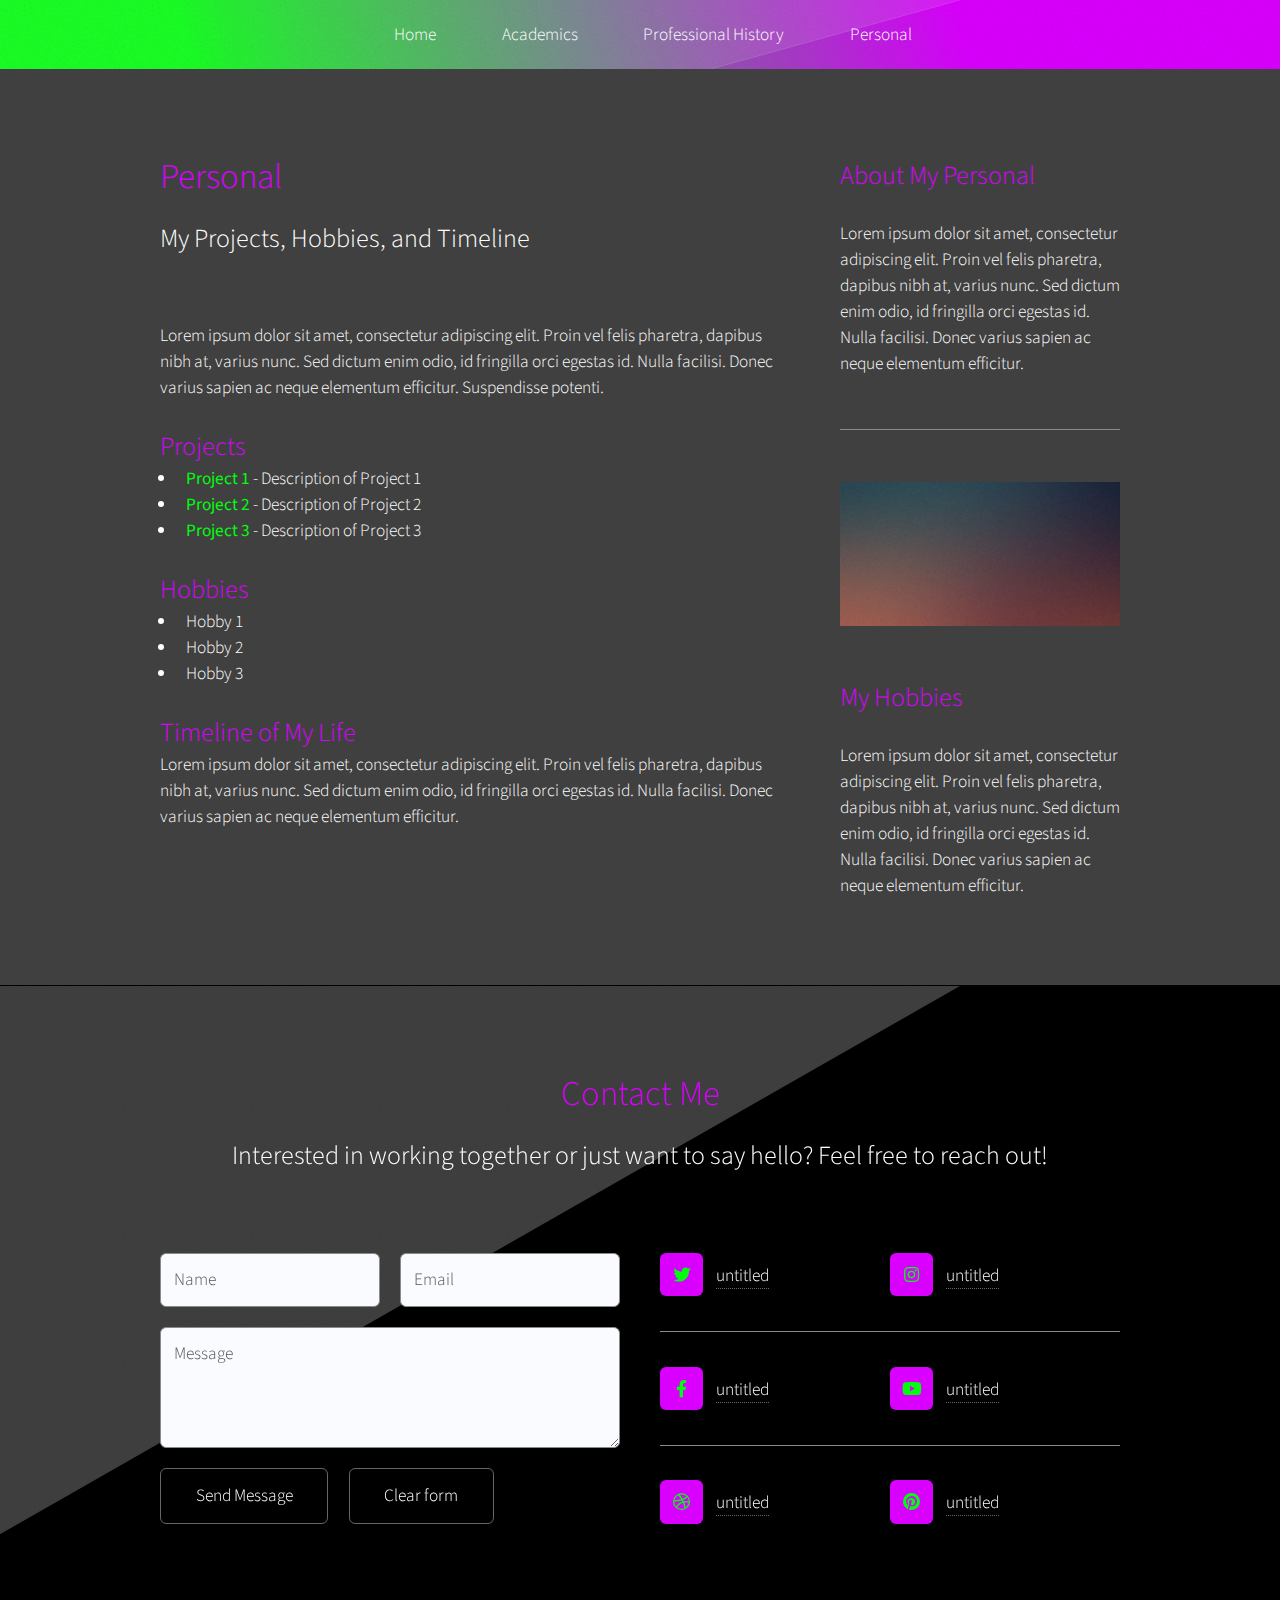
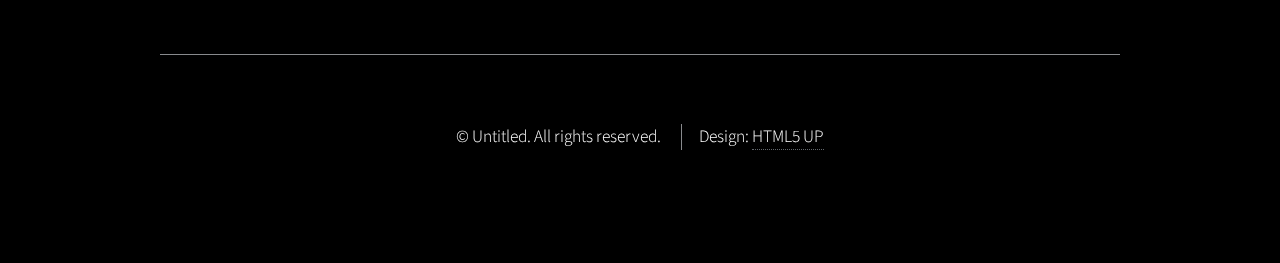
<file: personal.html>
<!DOCTYPE HTML>
<!--
	Telephasic by HTML5 UP
	html5up.net | @ajlkn
	Free for personal and commercial use under the CCA 3.0 license (html5up.net/license)
-->
<html>
	<head>
		<title>Personal | Jaylin's Portfolio</title>
		<meta charset="utf-8" />
		<meta name="viewport" content="width=device-width, initial-scale=1, user-scalable=no" />
		<link rel="stylesheet" href="assets/css/main.css" />
	</head>
	<body class="right-sidebar is-preload">
		<div id="page-wrapper">

			<!-- Header -->
			<div id="header-wrapper">
				<div id="header" class="container">

					<!-- Logo 
					<h1 id="logo"><a href="index.html">Jaylin Starlin-Ganaway</a></h1> -->

					<!-- Nav -->
					<nav id="nav">
						<ul>
							<li><a href="index.html">Home</a></li>
							<li><a href="academics.html">Academics</a></li>
							<li><a href="professional.html">Professional History</a></li>
							<li class="current"><a href="personal.html">Personal</a></li>
						</ul>
					</nav>

				</div>
			</div>

			<!-- Main -->
			<div class="wrapper style2">
				<div class="container">
					<div class="row gtr-150">
						<div class="col-8 col-12-narrower">

							<!-- Content -->
							<article id="content">
								<header>
									<h2>Personal</h2>
									<p>My Projects, Hobbies, and Timeline</p>
								</header>
								<p>Lorem ipsum dolor sit amet, consectetur adipiscing elit. Proin vel felis pharetra, 
									dapibus nibh at, varius nunc. Sed dictum enim odio, id fringilla orci egestas id. 
									Nulla facilisi. Donec varius sapien ac neque elementum efficitur. Suspendisse potenti.</p>
								<h3>Projects</h3>
								<ul>
									<li><strong>Project 1</strong> - Description of Project 1</li>
									<li><strong>Project 2</strong> - Description of Project 2</li>
									<li><strong>Project 3</strong> - Description of Project 3</li>
									<!-- Add more projects here -->
								</ul>
								<h3>Hobbies</h3>
								<ul>
									<li>Hobby 1</li>
									<li>Hobby 2</li>
									<li>Hobby 3</li>
									<!-- Add more hobbies here -->
								</ul>
								<h3>Timeline of My Life</h3>
								<p>Lorem ipsum dolor sit amet, consectetur adipiscing elit. Proin vel felis pharetra, 
									dapibus nibh at, varius nunc. Sed dictum enim odio, id fringilla orci egestas id. 
									Nulla facilisi. Donec varius sapien ac neque elementum efficitur.</p>
								<!-- Add timeline of your life here -->
							</article>

						</div>
						<div class="col-4 col-12-narrower">

							<!-- Sidebar -->
							<section id="sidebar">
								<section>
									<header>
										<h3>About My Personal</h3>
									</header>
									<p>Lorem ipsum dolor sit amet, consectetur adipiscing elit. Proin vel felis pharetra, 
										dapibus nibh at, varius nunc. Sed dictum enim odio, id fringilla orci egestas id. 
										Nulla facilisi. Donec varius sapien ac neque elementum efficitur.</p>
								</section>
								<section>
									<a href="#" class="image featured"><img src="images/pic07.jpg" alt="" /></a>
									<header>
										<h3>My Hobbies</h3>
									</header>
									<p>Lorem ipsum dolor sit amet, consectetur adipiscing elit. Proin vel felis pharetra, 
										dapibus nibh at, varius nunc. Sed dictum enim odio, id fringilla orci egestas id. 
										Nulla facilisi. Donec varius sapien ac neque elementum efficitur.</p>
								</section>
							</section>

						</div>
					</div>
				</div>
			</div>

			<!-- Footer -->
			<div id="footer-wrapper">
				<div id="footer" class="container">
					<header class="major">
						<h2>Contact Me</h2>
						<p>Interested in working together or just want to say hello? Feel free to reach out!</p>
					</header>
					<div class="row">
						<section class="col-6 col-12-narrower">
							<form method="post" action="#">
								<div class="row gtr-50">
									<div class="col-6 col-12-mobile">
										<input name="name" placeholder="Name" type="text" />
									</div>
									<div class="col-6 col-12-mobile">
										<input name="email" placeholder="Email" type="text" />
									</div>
									<div class="col-12">
										<textarea name="message" placeholder="Message"></textarea>
									</div>
									<div class="col-12">
										<ul class="actions">
											<li><input type="submit" value="Send Message" /></li>
											<li><input type="reset" value="Clear form" /></li>
										</ul>
									</div>
								</div>
							</form>
						</section>
						<section class="col-6 col-12-narrower">
							<div class="row gtr-0">
								<ul class="divided icons col-6 col-12-mobile">
									<li class="icon brands fa-twitter"><a href="#"><span class="extra">twitter.com/</span>untitled</a></li>
									<li class="icon brands fa-facebook-f"><a href="#"><span class="extra">facebook.com/</span>untitled</a></li>
									<li class="icon brands fa-dribbble"><a href="#"><span class="extra">dribbble.com/</span>untitled</a></li>
								</ul>
								<ul class="divided icons col-6 col-12-mobile">
									<li class="icon brands fa-instagram"><a href="#"><span class="extra">instagram.com/</span>untitled</a></li>
									<li class="icon brands fa-youtube"><a href="#"><span class="extra">youtube.com/</span>untitled</a></li>
									<li class="icon brands fa-pinterest"><a href="#"><span class="extra">pinterest.com/</span>untitled</a></li>
								</ul>
							</div>
						</section>
					</div>
				</div>
				<div id="copyright" class="container">
					<ul class="menu">
						<li>&copy; Untitled. All rights reserved.</li>
						<li>Design: <a href="http://html5up.net">HTML5 UP</a></li>
					</ul>
				</div>
			</div>

		</div>

		<!-- Scripts -->
		<script src="assets/js/jquery.min.js"></script>
		<script src="assets/js/jquery.dropotron.min.js"></script>
		<script src="assets/js/browser.min.js"></script>
		<script src="assets/js/breakpoints.min.js"></script>
		<script src="assets/js/util.js"></script>
		<script src="assets/js/main.js"></script>

	</body>
</html>
</file>
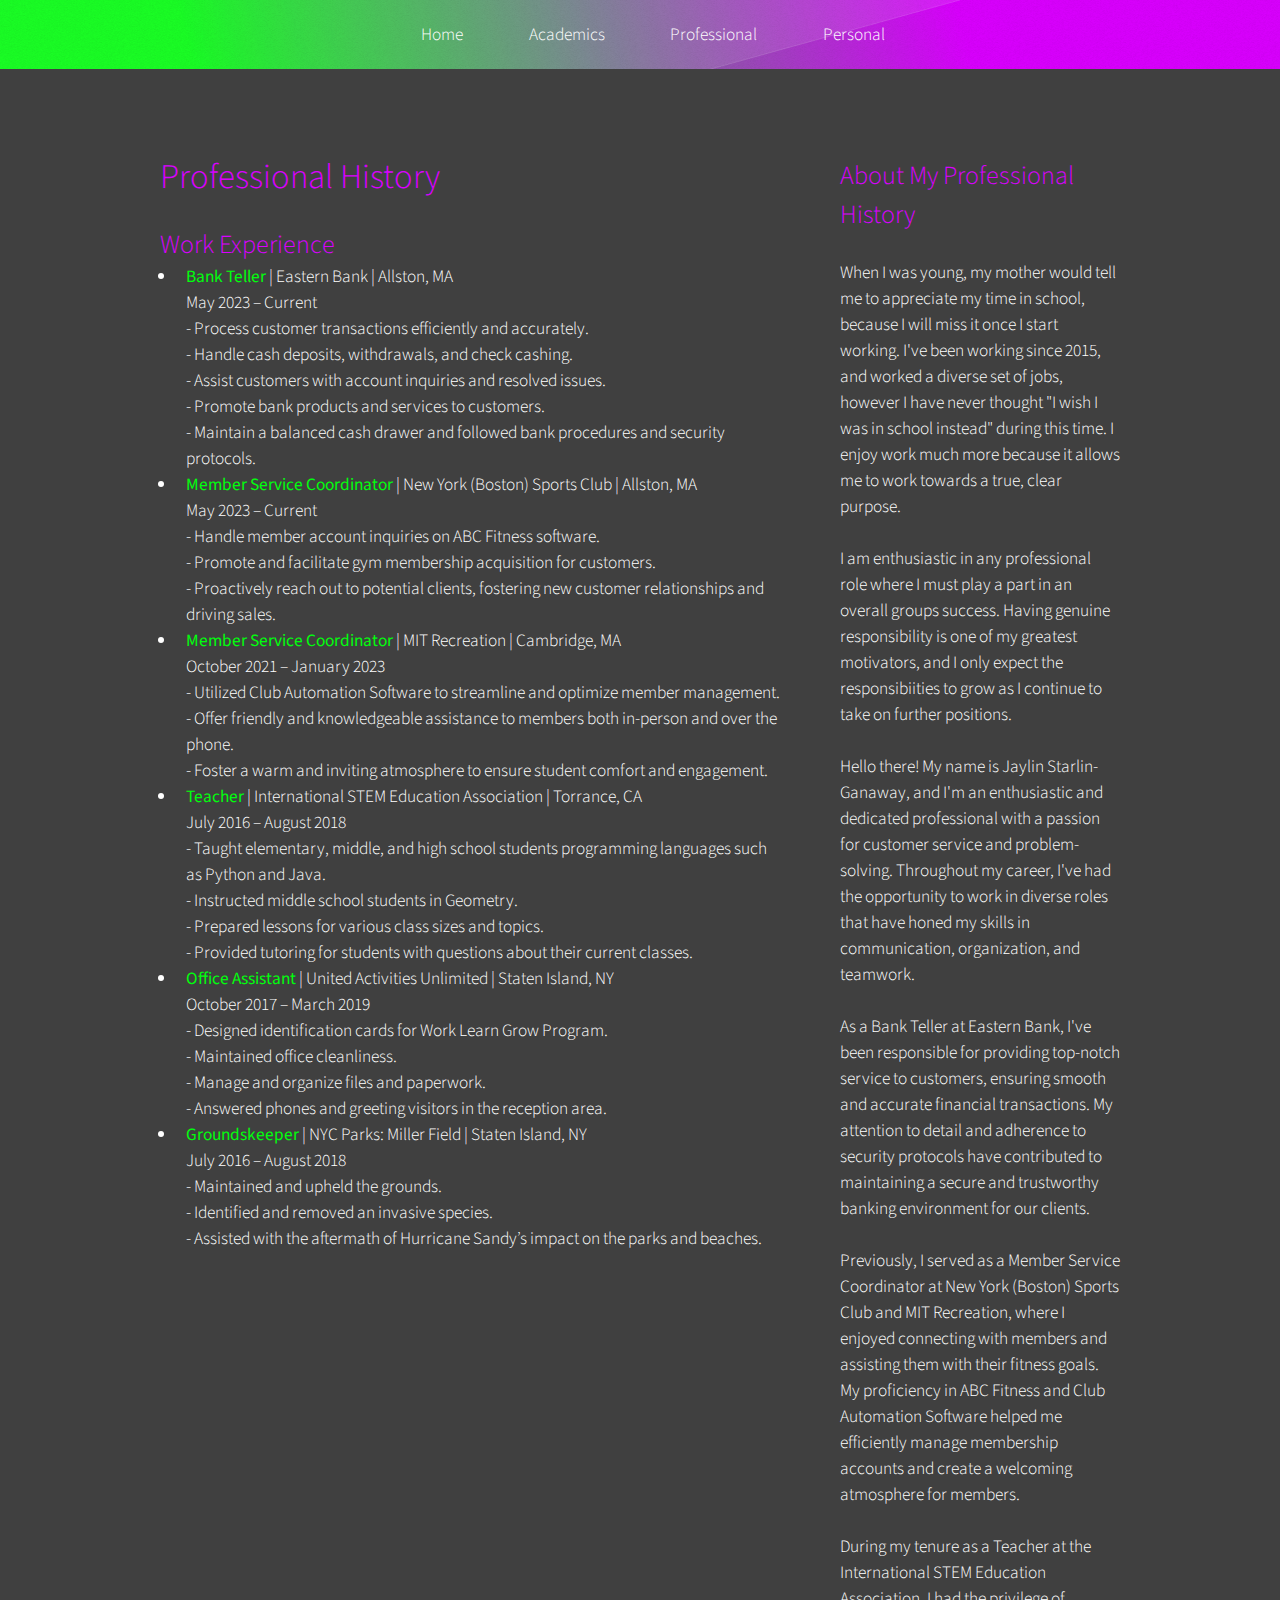
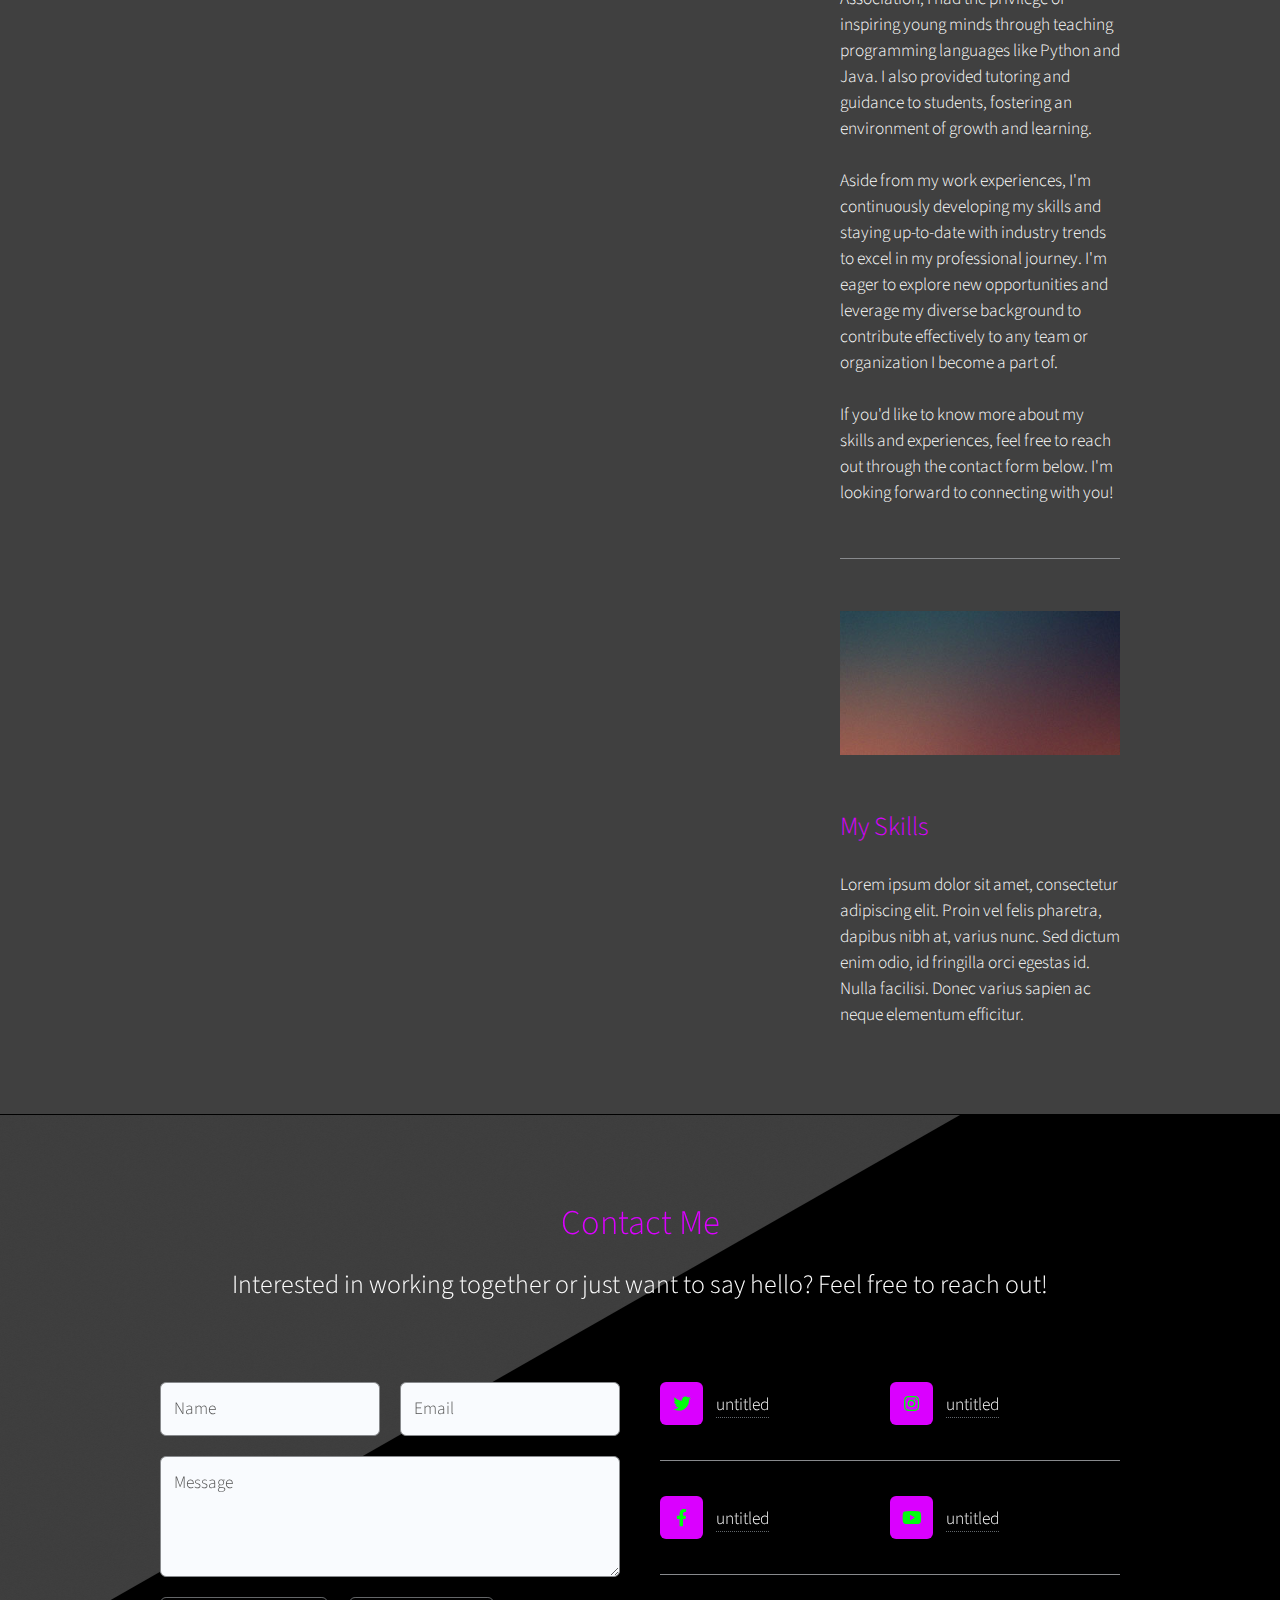
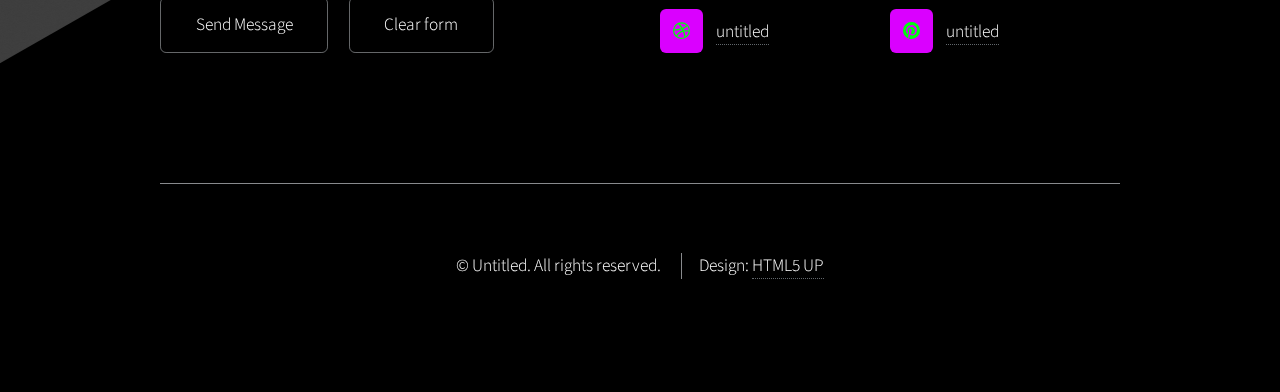
<file: professional.html>
<!DOCTYPE HTML>
<!--
	Telephasic by HTML5 UP
	html5up.net | @ajlkn
	Free for personal and commercial use under the CCA 3.0 license (html5up.net/license)
-->
<html>
	<head>
		<title>Professional History | Jaylin's Portfolio</title>
		<meta charset="utf-8" />
		<meta name="viewport" content="width=device-width, initial-scale=1, user-scalable=no" />
		<link rel="stylesheet" href="assets/css/main.css" />
	</head>
	<body class="right-sidebar is-preload">
		<div id="page-wrapper">

			<!-- Header -->
			<div id="header-wrapper">
				<div id="header" class="container">

					<!-- Logo 
					<h1 id="logo"><a href="index.html">Jaylin Starlin-Ganaway</a></h1> -->

					<!-- Nav -->
					<nav id="nav">
						<ul>
							<li><a href="index.html">Home</a></li>
							<li><a href="academics.html">Academics</a></li>
							<li class="current"><a href="professional.html">Professional</a></li>
							<li><a href="personal.html">Personal</a></li>
						</ul>
					</nav>

				</div>
			</div>

			<!-- Main -->
			<div class="wrapper style2">
				<div class="container">
					<div class="row gtr-150">
						<div class="col-8 col-12-narrower">

							<!-- Content -->
							<article id="content">
								<header>
									<h2>Professional History</h2>
								</header>
								<h3>Work Experience</h3>
								<ul>
									<li>
										<strong>Bank Teller</strong> | Eastern Bank | Allston, MA<br>
										<span class="date">May 2023 – Current</span><br>
										- Process customer transactions efficiently and accurately.<br>
										- Handle cash deposits, withdrawals, and check cashing.<br>
										- Assist customers with account inquiries and resolved issues.<br>
										- Promote bank products and services to customers.<br>
										- Maintain a balanced cash drawer and followed bank procedures and security protocols.
									</li>
									<li>
										<strong>Member Service Coordinator</strong> | New York (Boston) Sports Club | Allston, MA<br>
										<span class="date">May 2023 – Current</span><br>
										- Handle member account inquiries on ABC Fitness software.<br>
										- Promote and facilitate gym membership acquisition for customers.<br>
										- Proactively reach out to potential clients, fostering new customer relationships and driving sales.
									</li>
									<li>
										<strong>Member Service Coordinator</strong> | MIT Recreation | Cambridge, MA<br>
										<span class="date">October 2021 – January 2023</span><br>
										- Utilized Club Automation Software to streamline and optimize member management.<br>
										- Offer friendly and knowledgeable assistance to members both in-person and over the phone.<br>
										- Foster a warm and inviting atmosphere to ensure student comfort and engagement.
									</li>
									<li>
										<strong>Teacher</strong> | International STEM Education Association | Torrance, CA<br>
										<span class="date">July 2016 – August 2018</span><br>
										- Taught elementary, middle, and high school students programming languages such as Python and Java.<br>
										- Instructed middle school students in Geometry.<br>
										- Prepared lessons for various class sizes and topics.<br>
										- Provided tutoring for students with questions about their current classes.
									</li>
									<li>
										<strong>Office Assistant</strong> | United Activities Unlimited | Staten Island, NY<br>
										<span class="date">October 2017 – March 2019</span><br>
										- Designed identification cards for Work Learn Grow Program.<br>
										- Maintained office cleanliness.<br>
										- Manage and organize files and paperwork.<br>
										- Answered phones and greeting visitors in the reception area.
									</li>
									<li>
										<strong>Groundskeeper</strong> | NYC Parks: Miller Field | Staten Island, NY<br>
										<span class="date">July 2016 – August 2018</span><br>
										- Maintained and upheld the grounds.<br>
										- Identified and removed an invasive species.<br>
										- Assisted with the aftermath of Hurricane Sandy’s impact on the parks and beaches.
									</li>
								</ul>
							</article>

						</div>
						<div class="col-4 col-12-narrower">

							<!-- Sidebar -->
							<section id="sidebar">
								<section>
									<header>
										<h3>About My Professional History</h3>
									</header>
									<p>When I was young, my mother would tell me to appreciate my time in school, because I will miss it once I start working. I've been working since 2015, and 
										worked a diverse set of jobs, however I have never thought "I wish I was in school instead" during this time. I enjoy work much more because it allows 
										me to work towards a true, clear purpose.
									</p>

									<p>I am enthusiastic in any professional role where I must play a part in an overall groups success. Having genuine responsibility is one of my greatest
										motivators, and I only expect the responsibiities to grow as I continue to take on further positions.
									</p> 

									<p>Hello there! My name is Jaylin Starlin-Ganaway, and I'm an enthusiastic and dedicated professional with a passion for customer service and problem-solving. 
										Throughout my career, I've had the opportunity to work in diverse roles that have honed my skills in communication, organization, and teamwork.</p>

									<p>As a Bank Teller at Eastern Bank, I've been responsible for providing top-notch service to customers, ensuring smooth and accurate financial transactions. 
										My attention to detail and adherence to security protocols have contributed to maintaining a secure and trustworthy banking environment for our clients.</p>
								
									<p>Previously, I served as a Member Service Coordinator at New York (Boston) Sports Club and MIT Recreation, where I enjoyed connecting with members and assisting 
										them with their fitness goals. My proficiency in ABC Fitness and Club Automation Software helped me efficiently manage membership accounts and create a welcoming 
										atmosphere for members.</p>
								
									<p>During my tenure as a Teacher at the International STEM Education Association, I had the privilege of inspiring young minds through teaching programming languages 
										like Python and Java. I also provided tutoring and guidance to students, fostering an environment of growth and learning.</p>
								
									<p>Aside from my work experiences, I'm continuously developing my skills and staying up-to-date with industry trends to excel in my professional journey. I'm eager 
										to explore new opportunities and leverage my diverse background to contribute effectively to any team or organization I become a part of.</p>
								
									<p>If you'd like to know more about my skills and experiences, feel free to reach out through the contact form below. I'm looking forward to connecting with you!</p>
								<section>
									<a href="#" class="image featured"><img src="images/pic07.jpg" alt="" /></a>
									<header>
										<h3>My Skills</h3>
									</header>
									<p>Lorem ipsum dolor sit amet, consectetur adipiscing elit. Proin vel felis pharetra, 
										dapibus nibh at, varius nunc. Sed dictum enim odio, id fringilla orci egestas id. 
										Nulla facilisi. Donec varius sapien ac neque elementum efficitur.</p>
								</section>
							</section>

						</div>
					</div>
				</div>
			</div>

			<!-- Footer -->
			<div id="footer-wrapper">
				<div id="footer" class="container">
					<header class="major">
						<h2>Contact Me</h2>
						<p>Interested in working together or just want to say hello? Feel free to reach out!</p>
					</header>
					<div class="row">
						<section class="col-6 col-12-narrower">
							<form method="post" action="#">
								<div class="row gtr-50">
									<div class="col-6 col-12-mobile">
										<input name="name" placeholder="Name" type="text" />
									</div>
									<div class="col-6 col-12-mobile">
										<input name="email" placeholder="Email" type="text" />
									</div>
									<div class="col-12">
										<textarea name="message" placeholder="Message"></textarea>
									</div>
									<div class="col-12">
										<ul class="actions">
											<li><input type="submit" value="Send Message" /></li>
											<li><input type="reset" value="Clear form" /></li>
										</ul>
									</div>
								</div>
							</form>
						</section>
						<section class="col-6 col-12-narrower">
							<div class="row gtr-0">
								<ul class="divided icons col-6 col-12-mobile">
									<li class="icon brands fa-twitter"><a href="#"><span class="extra">twitter.com/</span>untitled</a></li>
									<li class="icon brands fa-facebook-f"><a href="#"><span class="extra">facebook.com/</span>untitled</a></li>
									<li class="icon brands fa-dribbble"><a href="#"><span class="extra">dribbble.com/</span>untitled</a></li>
								</ul>
								<ul class="divided icons col-6 col-12-mobile">
									<li class="icon brands fa-instagram"><a href="#"><span class="extra">instagram.com/</span>untitled</a></li>
									<li class="icon brands fa-youtube"><a href="#"><span class="extra">youtube.com/</span>untitled</a></li>
									<li class="icon brands fa-pinterest"><a href="#"><span class="extra">pinterest.com/</span>untitled</a></li>
								</ul>
							</div>
						</section>
					</div>
				</div>
				<div id="copyright" class="container">
					<ul class="menu">
						<li>&copy; Untitled. All rights reserved.</li>
						<li>Design: <a href="http://html5up.net">HTML5 UP</a></li>
					</ul>
				</div>
			</div>

		</div>

		<!-- Scripts -->
		<script src="assets/js/jquery.min.js"></script>
		<script src="assets/js/jquery.dropotron.min.js"></script>
		<script src="assets/js/browser.min.js"></script>
		<script src="assets/js/breakpoints.min.js"></script>
		<script src="assets/js/util.js"></script>
		<script src="assets/js/main.js"></script>

	</body>
</html>
</file>
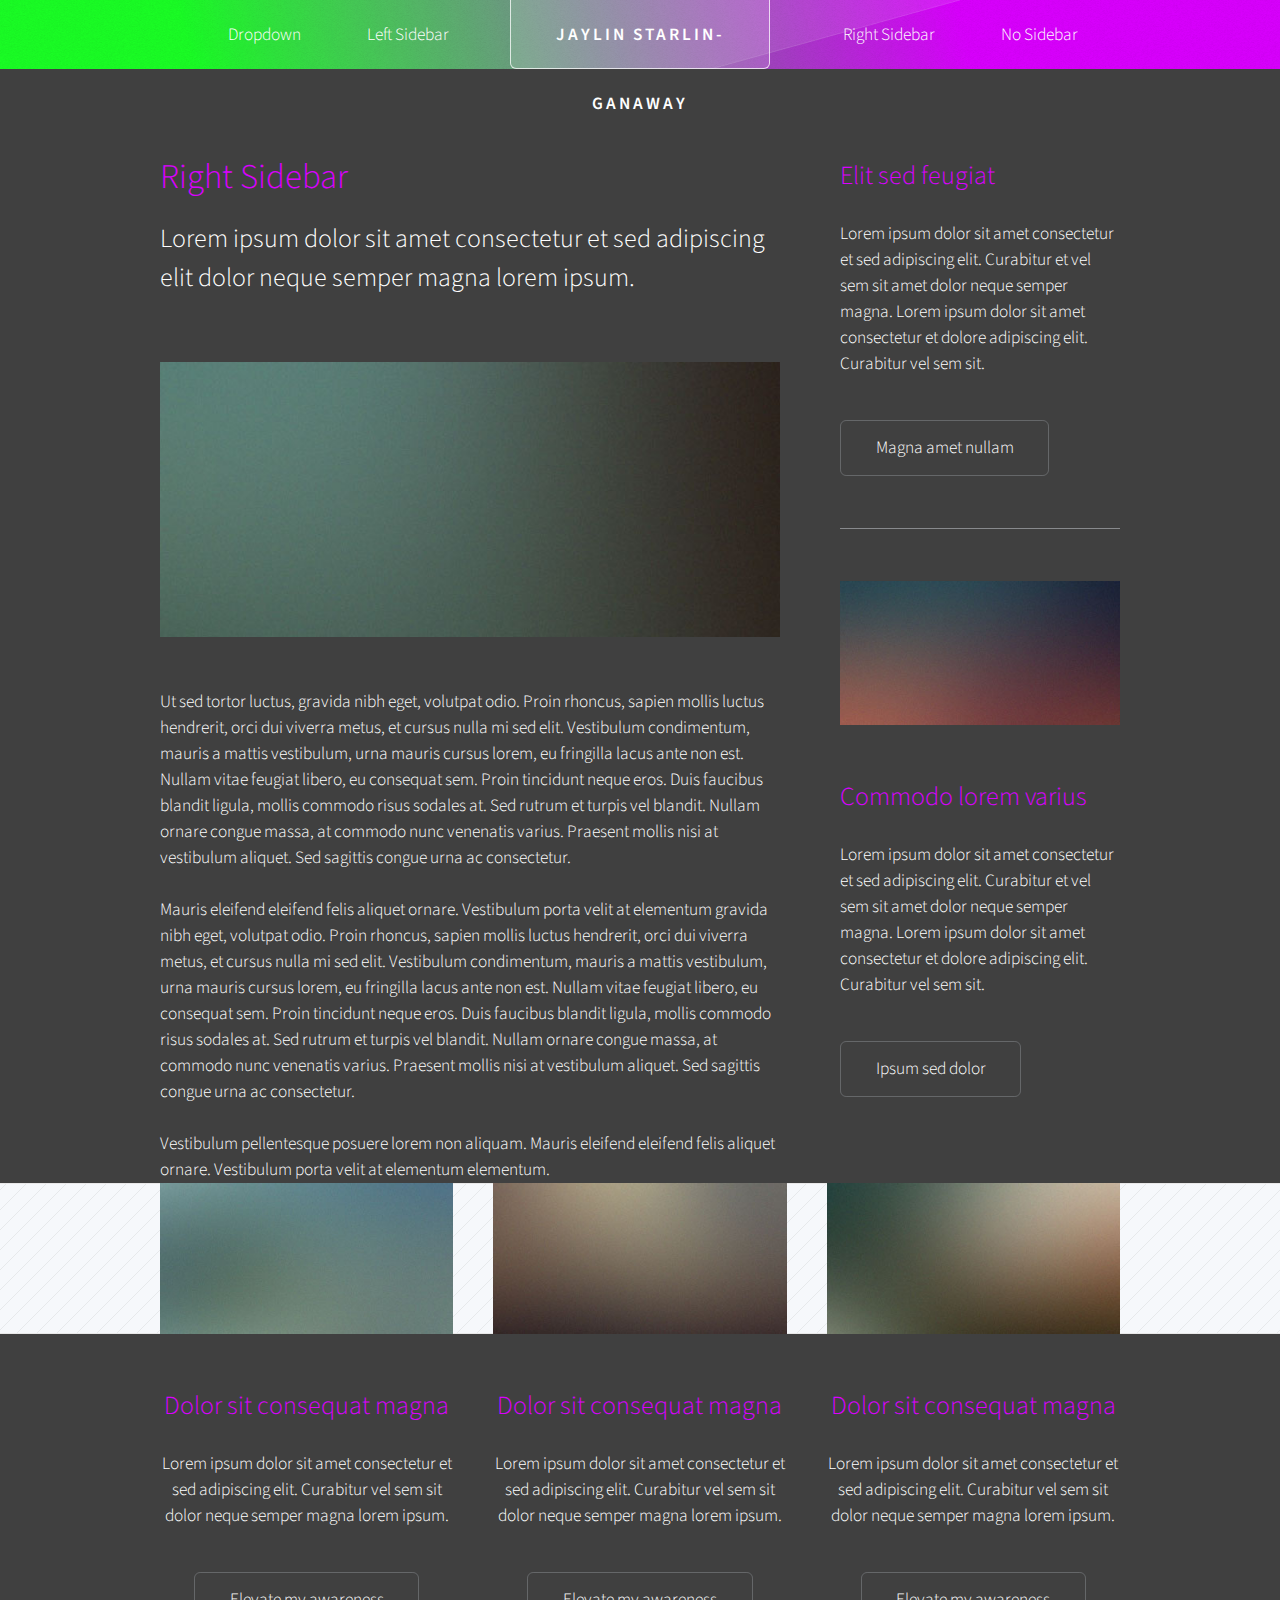
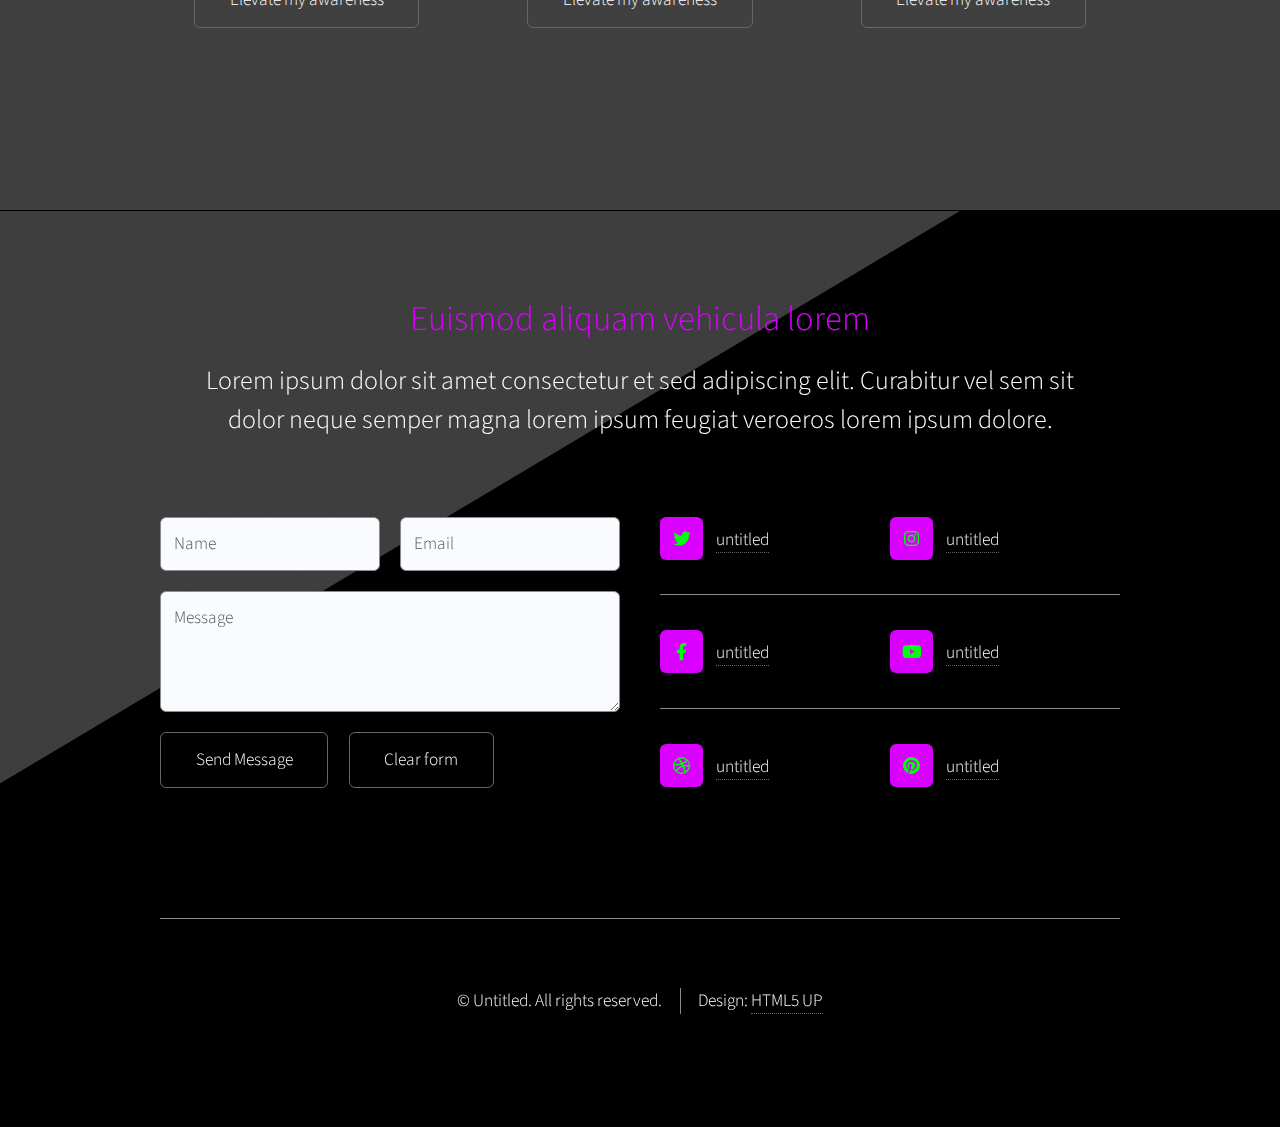
<file: right-sidebar.html>
<!DOCTYPE HTML>
<!-- 
	Telephasic by HTML5 UP
	html5up.net | @ajlkn
	Free for personal and commercial use under the CCA 3.0 license (html5up.net/license)
-->
<html>
	<head>
		<title>Telephasic by HTML5 UP</title>
		<meta charset="utf-8" />
		<meta name="viewport" content="width=device-width, initial-scale=1, user-scalable=no" />
		<link rel="stylesheet" href="assets/css/main.css" />
	</head>
	<body class="right-sidebar is-preload">
		<div id="page-wrapper">

			<!-- Header -->
				<div id="header-wrapper">
					<div id="header" class="container">

						<!-- Logo -->
							<h1 id="logo"><a href="index.html">Jaylin Starlin-Ganaway</a></h1>

						<!-- Nav -->
							<nav id="nav">
								<ul>
									<li>
										<a href="#">Dropdown</a>
										<ul>
											<li><a href="#">My Resume</a></li>
											<li><a href="#">My Projects</a></li>
											<li><a href="#">About Me</a></li>
											<li>
												<a href="#">Just for Fun</a>
												<ul>
													<li><a href="#">Pictures Through the Years</a></li>
													<li><a href="#">Videos</a></li>
													<li><a href="#">Music</a></li>
												</ul>
											</li>
											<li><a href="#">Veroeros feugiat</a></li>
										</ul>
									</li>
									<li><a href="left-sidebar.html">Left Sidebar</a></li>
									<li class="break"><a href="right-sidebar.html">Right Sidebar</a></li>
									<li><a href="no-sidebar.html">No Sidebar</a></li>
								</ul>
							</nav>

					</div>
				</div>

			<!-- Main -->
				<div class="wrapper">
					<div class="container" id="main">
						<div class="row gtr-150">
							<div class="col-8 col-12-narrower">

								<!-- Content -->
									<article id="content">
										<header>
											<h2>Right Sidebar</h2>
											<p>Lorem ipsum dolor sit amet consectetur et sed adipiscing elit
											dolor neque semper magna lorem ipsum.</p>
										</header>
										<a href="#" class="image featured"><img src="images/pic01.jpg" alt="" /></a>
										<p>Ut sed tortor luctus, gravida nibh eget, volutpat odio. Proin rhoncus, sapien
										mollis luctus hendrerit, orci dui viverra metus, et cursus nulla mi sed elit. Vestibulum
										condimentum, mauris a mattis vestibulum, urna mauris cursus lorem, eu fringilla lacus
										ante non est. Nullam vitae feugiat libero, eu consequat sem. Proin tincidunt neque
										eros. Duis faucibus blandit ligula, mollis commodo risus sodales at. Sed rutrum et
										turpis vel blandit. Nullam ornare congue massa, at commodo nunc venenatis varius.
										Praesent mollis nisi at vestibulum aliquet. Sed sagittis congue urna ac consectetur.</p>
										<p>Mauris eleifend eleifend felis aliquet ornare. Vestibulum porta velit at elementum
										gravida nibh eget, volutpat odio. Proin rhoncus, sapien
										mollis luctus hendrerit, orci dui viverra metus, et cursus nulla mi sed elit. Vestibulum
										condimentum, mauris a mattis vestibulum, urna mauris cursus lorem, eu fringilla lacus
										ante non est. Nullam vitae feugiat libero, eu consequat sem. Proin tincidunt neque
										eros. Duis faucibus blandit ligula, mollis commodo risus sodales at. Sed rutrum et
										turpis vel blandit. Nullam ornare congue massa, at commodo nunc venenatis varius.
										Praesent mollis nisi at vestibulum aliquet. Sed sagittis congue urna ac consectetur.</p>
										<p>Vestibulum pellentesque posuere lorem non aliquam. Mauris eleifend eleifend
										felis aliquet ornare. Vestibulum porta velit at elementum elementum.</p>
									</article>

							</div>
							<div class="col-4 col-12-narrower">

								<!-- Sidebar -->
									<section id="sidebar">
										<section>
											<header>
												<h3>Elit sed feugiat</h3>
											</header>
											<p>Lorem ipsum dolor sit amet consectetur et sed adipiscing elit. Curabitur et vel
											sem sit amet dolor neque semper magna. Lorem ipsum dolor sit amet consectetur et dolore
											adipiscing elit. Curabitur vel sem sit.</p>
											<ul class="actions">
												<li><a href="#" class="button">Magna amet nullam</a></li>
											</ul>
										</section>
										<section>
											<a href="#" class="image featured"><img src="images/pic07.jpg" alt="" /></a>
											<header>
												<h3>Commodo lorem varius</h3>
											</header>
											<p>Lorem ipsum dolor sit amet consectetur et sed adipiscing elit. Curabitur et vel
											sem sit amet dolor neque semper magna. Lorem ipsum dolor sit amet consectetur et dolore
											adipiscing elit. Curabitur vel sem sit.</p>
											<ul class="actions">
												<li><a href="#" class="button">Ipsum sed dolor</a></li>
											</ul>
										</section>
									</section>

							</div>
						</div>
						<div class="row features">
							<section class="col-4 col-12-narrower feature">
								<div class="image-wrapper first">
									<a href="#" class="image featured"><img src="images/pic03.jpg" alt="" /></a>
								</div>
								<header>
									<h3>Dolor sit consequat magna</h3>
								</header>
								<p>Lorem ipsum dolor sit amet consectetur et sed adipiscing elit. Curabitur
								vel sem sit dolor neque semper magna lorem ipsum.</p>
								<ul class="actions">
									<li><a href="#" class="button">Elevate my awareness</a></li>
								</ul>
							</section>
							<section class="col-4 col-12-narrower feature">
								<div class="image-wrapper">
									<a href="#" class="image featured"><img src="images/pic04.jpg" alt="" /></a>
								</div>
								<header>
									<h3>Dolor sit consequat magna</h3>
								</header>
								<p>Lorem ipsum dolor sit amet consectetur et sed adipiscing elit. Curabitur
								vel sem sit dolor neque semper magna lorem ipsum.</p>
								<ul class="actions">
									<li><a href="#" class="button">Elevate my awareness</a></li>
								</ul>
							</section>
							<section class="col-4 col-12-narrower feature">
								<div class="image-wrapper">
									<a href="#" class="image featured"><img src="images/pic05.jpg" alt="" /></a>
								</div>
								<header>
									<h3>Dolor sit consequat magna</h3>
								</header>
								<p>Lorem ipsum dolor sit amet consectetur et sed adipiscing elit. Curabitur
								vel sem sit dolor neque semper magna lorem ipsum.</p>
								<ul class="actions">
									<li><a href="#" class="button">Elevate my awareness</a></li>
								</ul>
							</section>
						</div>
					</div>
				</div>

			<!-- Footer -->
				<div id="footer-wrapper">
					<div id="footer" class="container">
						<header class="major">
							<h2>Euismod aliquam vehicula lorem</h2>
							<p>Lorem ipsum dolor sit amet consectetur et sed adipiscing elit. Curabitur vel sem sit<br />
							dolor neque semper magna lorem ipsum feugiat veroeros lorem ipsum dolore.</p>
						</header>
						<div class="row">
							<section class="col-6 col-12-narrower">
								<form method="post" action="#">
									<div class="row gtr-50">
										<div class="col-6 col-12-mobile">
											<input name="name" placeholder="Name" type="text" />
										</div>
										<div class="col-6 col-12-mobile">
											<input name="email" placeholder="Email" type="text" />
										</div>
										<div class="col-12">
											<textarea name="message" placeholder="Message"></textarea>
										</div>
										<div class="col-12">
											<ul class="actions">
												<li><input type="submit" value="Send Message" /></li>
												<li><input type="reset" value="Clear form" /></li>
											</ul>
										</div>
									</div>
								</form>
							</section>
							<section class="col-6 col-12-narrower">
								<div class="row gtr-0">
									<ul class="divided icons col-6 col-12-mobile">
										<li class="icon brands fa-twitter"><a href="#"><span class="extra">twitter.com/</span>untitled</a></li>
										<li class="icon brands fa-facebook-f"><a href="#"><span class="extra">facebook.com/</span>untitled</a></li>
										<li class="icon brands fa-dribbble"><a href="#"><span class="extra">dribbble.com/</span>untitled</a></li>
									</ul>
									<ul class="divided icons col-6 col-12-mobile">
										<li class="icon brands fa-instagram"><a href="#"><span class="extra">instagram.com/</span>untitled</a></li>
										<li class="icon brands fa-youtube"><a href="#"><span class="extra">youtube.com/</span>untitled</a></li>
										<li class="icon brands fa-pinterest"><a href="#"><span class="extra">pinterest.com/</span>untitled</a></li>
									</ul>
								</div>
							</section>
						</div>
					</div>
					<div id="copyright" class="container">
						<ul class="menu">
							<li>&copy; Untitled. All rights reserved.</li><li>Design: <a href="http://html5up.net">HTML5 UP</a></li>
						</ul>
					</div>
				</div>

		</div>

		<!-- Scripts -->
			<script src="assets/js/jquery.min.js"></script>
			<script src="assets/js/jquery.dropotron.min.js"></script>
			<script src="assets/js/browser.min.js"></script>
			<script src="assets/js/breakpoints.min.js"></script>
			<script src="assets/js/util.js"></script>
			<script src="assets/js/main.js"></script>

	</body>
</html>
</file>
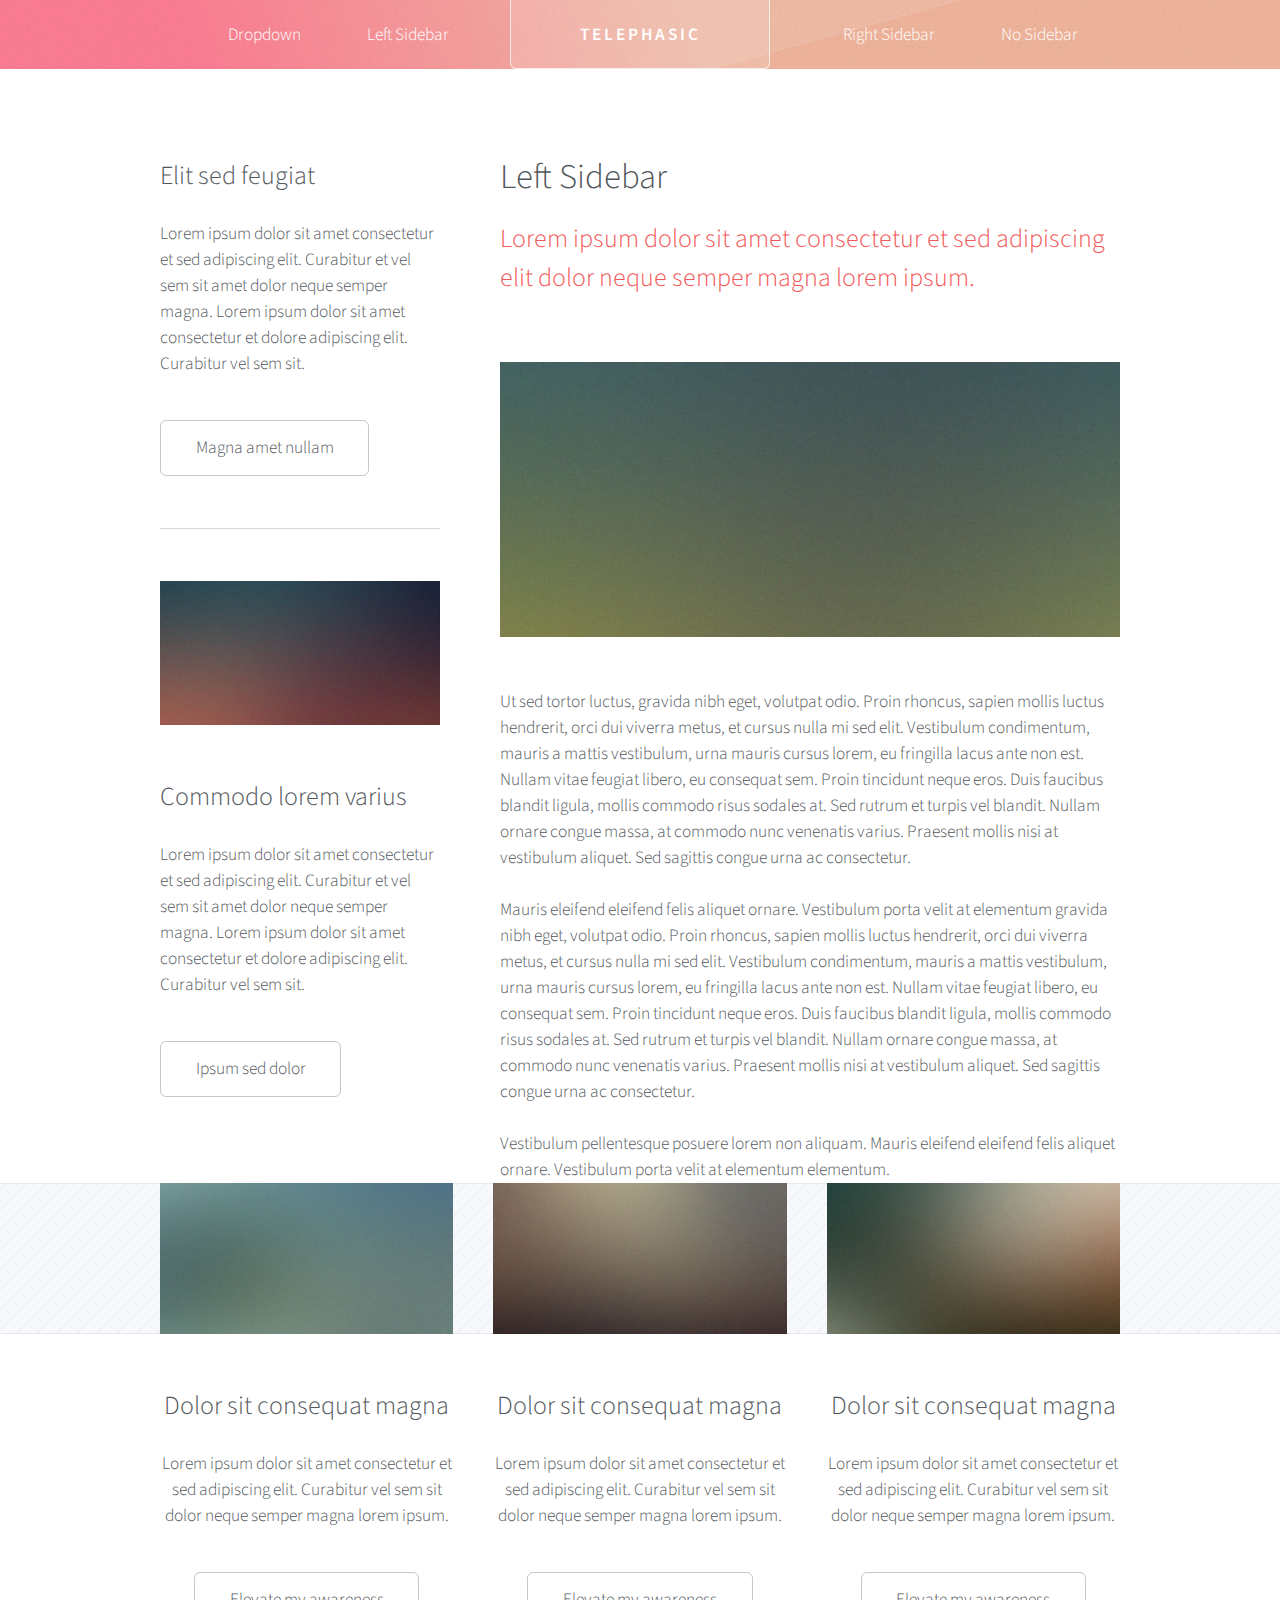
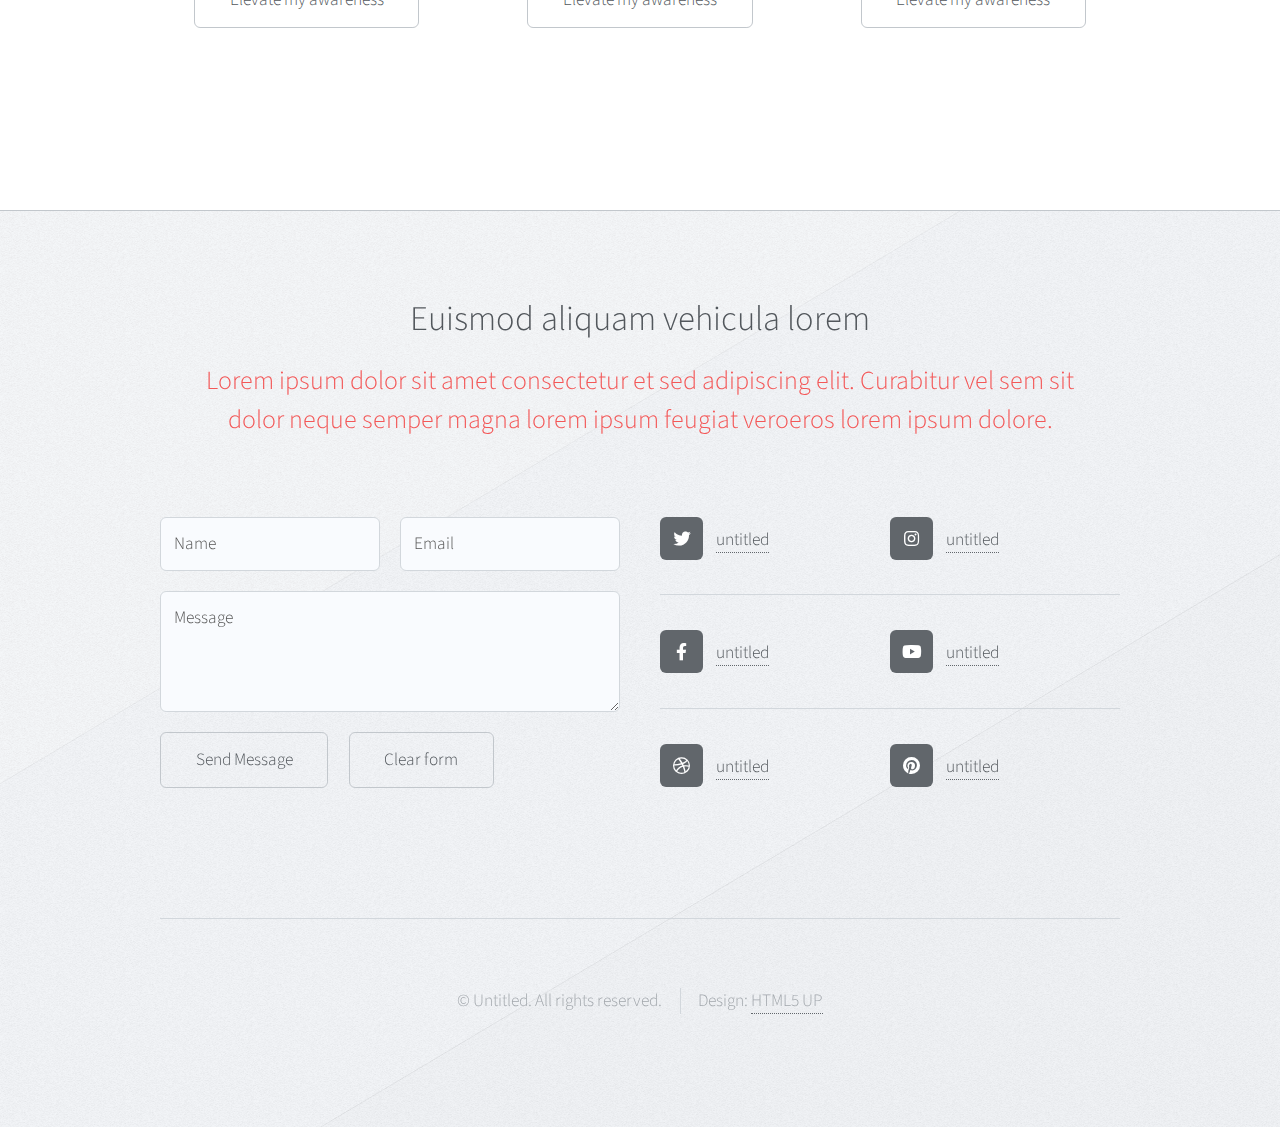
<file: html5up-telephasic/left-sidebar.html>
<!DOCTYPE HTML>
<!--
	Telephasic by HTML5 UP
	html5up.net | @ajlkn
	Free for personal and commercial use under the CCA 3.0 license (html5up.net/license)
-->
<html>
	<head>
		<title>Telephasic by HTML5 UP</title>
		<meta charset="utf-8" />
		<meta name="viewport" content="width=device-width, initial-scale=1, user-scalable=no" />
		<link rel="stylesheet" href="assets/css/main.css" />
	</head>
	<body class="left-sidebar is-preload">
		<div id="page-wrapper">

			<!-- Header -->
				<div id="header-wrapper">
					<div id="header" class="container">

						<!-- Logo -->
							<h1 id="logo"><a href="index.html">Telephasic</a></h1>

						<!-- Nav -->
							<nav id="nav">
								<ul>
									<li>
										<a href="#">Dropdown</a>
										<ul>
											<li><a href="#">Lorem ipsum dolor</a></li>
											<li><a href="#">Magna phasellus</a></li>
											<li><a href="#">Etiam dolore nisl</a></li>
											<li>
												<a href="#">Phasellus consequat</a>
												<ul>
													<li><a href="#">Lorem ipsum dolor</a></li>
													<li><a href="#">Phasellus consequat</a></li>
													<li><a href="#">Magna phasellus</a></li>
													<li><a href="#">Etiam dolore nisl</a></li>
												</ul>
											</li>
											<li><a href="#">Veroeros feugiat</a></li>
										</ul>
									</li>
									<li><a href="left-sidebar.html">Left Sidebar</a></li>
									<li class="break"><a href="right-sidebar.html">Right Sidebar</a></li>
									<li><a href="no-sidebar.html">No Sidebar</a></li>
								</ul>
							</nav>

					</div>
				</div>

			<!-- Main -->
				<div class="wrapper">
					<div class="container" id="main">
						<div class="row gtr-150">
							<div class="col-4 col-12-narrower">

								<!-- Sidebar -->
									<section id="sidebar">
										<section>
											<header>
												<h3>Elit sed feugiat</h3>
											</header>
											<p>Lorem ipsum dolor sit amet consectetur et sed adipiscing elit. Curabitur et vel
											sem sit amet dolor neque semper magna. Lorem ipsum dolor sit amet consectetur et dolore
											adipiscing elit. Curabitur vel sem sit.</p>
											<ul class="actions">
												<li><a href="#" class="button">Magna amet nullam</a></li>
											</ul>
										</section>
										<section>
											<a href="#" class="image featured"><img src="images/pic07.jpg" alt="" /></a>
											<header>
												<h3>Commodo lorem varius</h3>
											</header>
											<p>Lorem ipsum dolor sit amet consectetur et sed adipiscing elit. Curabitur et vel
											sem sit amet dolor neque semper magna. Lorem ipsum dolor sit amet consectetur et dolore
											adipiscing elit. Curabitur vel sem sit.</p>
											<ul class="actions">
												<li><a href="#" class="button">Ipsum sed dolor</a></li>
											</ul>
										</section>
									</section>

							</div>
							<div class="col-8 col-12-narrower imp-narrower">

								<!-- Content -->
									<article id="content">
										<header>
											<h2>Left Sidebar</h2>
											<p>Lorem ipsum dolor sit amet consectetur et sed adipiscing elit
											dolor neque semper magna lorem ipsum.</p>
										</header>
										<a href="#" class="image featured"><img src="images/pic02.jpg" alt="" /></a>
										<p>Ut sed tortor luctus, gravida nibh eget, volutpat odio. Proin rhoncus, sapien
										mollis luctus hendrerit, orci dui viverra metus, et cursus nulla mi sed elit. Vestibulum
										condimentum, mauris a mattis vestibulum, urna mauris cursus lorem, eu fringilla lacus
										ante non est. Nullam vitae feugiat libero, eu consequat sem. Proin tincidunt neque
										eros. Duis faucibus blandit ligula, mollis commodo risus sodales at. Sed rutrum et
										turpis vel blandit. Nullam ornare congue massa, at commodo nunc venenatis varius.
										Praesent mollis nisi at vestibulum aliquet. Sed sagittis congue urna ac consectetur.</p>
										<p>Mauris eleifend eleifend felis aliquet ornare. Vestibulum porta velit at elementum
										gravida nibh eget, volutpat odio. Proin rhoncus, sapien
										mollis luctus hendrerit, orci dui viverra metus, et cursus nulla mi sed elit. Vestibulum
										condimentum, mauris a mattis vestibulum, urna mauris cursus lorem, eu fringilla lacus
										ante non est. Nullam vitae feugiat libero, eu consequat sem. Proin tincidunt neque
										eros. Duis faucibus blandit ligula, mollis commodo risus sodales at. Sed rutrum et
										turpis vel blandit. Nullam ornare congue massa, at commodo nunc venenatis varius.
										Praesent mollis nisi at vestibulum aliquet. Sed sagittis congue urna ac consectetur.</p>
										<p>Vestibulum pellentesque posuere lorem non aliquam. Mauris eleifend eleifend
										felis aliquet ornare. Vestibulum porta velit at elementum elementum.</p>
									</article>

							</div>
						</div>
						<div class="row features">
							<section class="col-4 col-12-narrower feature">
								<div class="image-wrapper first">
									<a href="#" class="image featured"><img src="images/pic03.jpg" alt="" /></a>
								</div>
								<header>
									<h3>Dolor sit consequat magna</h3>
								</header>
								<p>Lorem ipsum dolor sit amet consectetur et sed adipiscing elit. Curabitur
								vel sem sit dolor neque semper magna lorem ipsum.</p>
								<ul class="actions">
									<li><a href="#" class="button">Elevate my awareness</a></li>
								</ul>
							</section>
							<section class="col-4 col-12-narrower feature">
								<div class="image-wrapper">
									<a href="#" class="image featured"><img src="images/pic04.jpg" alt="" /></a>
								</div>
								<header>
									<h3>Dolor sit consequat magna</h3>
								</header>
								<p>Lorem ipsum dolor sit amet consectetur et sed adipiscing elit. Curabitur
								vel sem sit dolor neque semper magna lorem ipsum.</p>
								<ul class="actions">
									<li><a href="#" class="button">Elevate my awareness</a></li>
								</ul>
							</section>
							<section class="col-4 col-12-narrower feature">
								<div class="image-wrapper">
									<a href="#" class="image featured"><img src="images/pic05.jpg" alt="" /></a>
								</div>
								<header>
									<h3>Dolor sit consequat magna</h3>
								</header>
								<p>Lorem ipsum dolor sit amet consectetur et sed adipiscing elit. Curabitur
								vel sem sit dolor neque semper magna lorem ipsum.</p>
								<ul class="actions">
									<li><a href="#" class="button">Elevate my awareness</a></li>
								</ul>
							</section>
						</div>
					</div>
				</div>

			<!-- Footer -->
				<div id="footer-wrapper">
					<div id="footer" class="container">
						<header class="major">
							<h2>Euismod aliquam vehicula lorem</h2>
							<p>Lorem ipsum dolor sit amet consectetur et sed adipiscing elit. Curabitur vel sem sit<br />
							dolor neque semper magna lorem ipsum feugiat veroeros lorem ipsum dolore.</p>
						</header>
						<div class="row">
							<section class="col-6 col-12-narrower">
								<form method="post" action="#">
									<div class="row gtr-50">
										<div class="col-6 col-12-mobile">
											<input name="name" placeholder="Name" type="text" />
										</div>
										<div class="col-6 col-12-mobile">
											<input name="email" placeholder="Email" type="text" />
										</div>
										<div class="col-12">
											<textarea name="message" placeholder="Message"></textarea>
										</div>
										<div class="col-12">
											<ul class="actions">
												<li><input type="submit" value="Send Message" /></li>
												<li><input type="reset" value="Clear form" /></li>
											</ul>
										</div>
									</div>
								</form>
							</section>
							<section class="col-6 col-12-narrower">
								<div class="row gtr-0">
									<ul class="divided icons col-6 col-12-mobile">
										<li class="icon brands fa-twitter"><a href="#"><span class="extra">twitter.com/</span>untitled</a></li>
										<li class="icon brands fa-facebook-f"><a href="#"><span class="extra">facebook.com/</span>untitled</a></li>
										<li class="icon brands fa-dribbble"><a href="#"><span class="extra">dribbble.com/</span>untitled</a></li>
									</ul>
									<ul class="divided icons col-6 col-12-mobile">
										<li class="icon brands fa-instagram"><a href="#"><span class="extra">instagram.com/</span>untitled</a></li>
										<li class="icon brands fa-youtube"><a href="#"><span class="extra">youtube.com/</span>untitled</a></li>
										<li class="icon brands fa-pinterest"><a href="#"><span class="extra">pinterest.com/</span>untitled</a></li>
									</ul>
								</div>
							</section>
						</div>
					</div>
					<div id="copyright" class="container">
						<ul class="menu">
							<li>&copy; Untitled. All rights reserved.</li><li>Design: <a href="http://html5up.net">HTML5 UP</a></li>
						</ul>
					</div>
				</div>

		</div>

		<!-- Scripts -->
			<script src="assets/js/jquery.min.js"></script>
			<script src="assets/js/jquery.dropotron.min.js"></script>
			<script src="assets/js/browser.min.js"></script>
			<script src="assets/js/breakpoints.min.js"></script>
			<script src="assets/js/util.js"></script>
			<script src="assets/js/main.js"></script>

	</body>
</html>
</file>
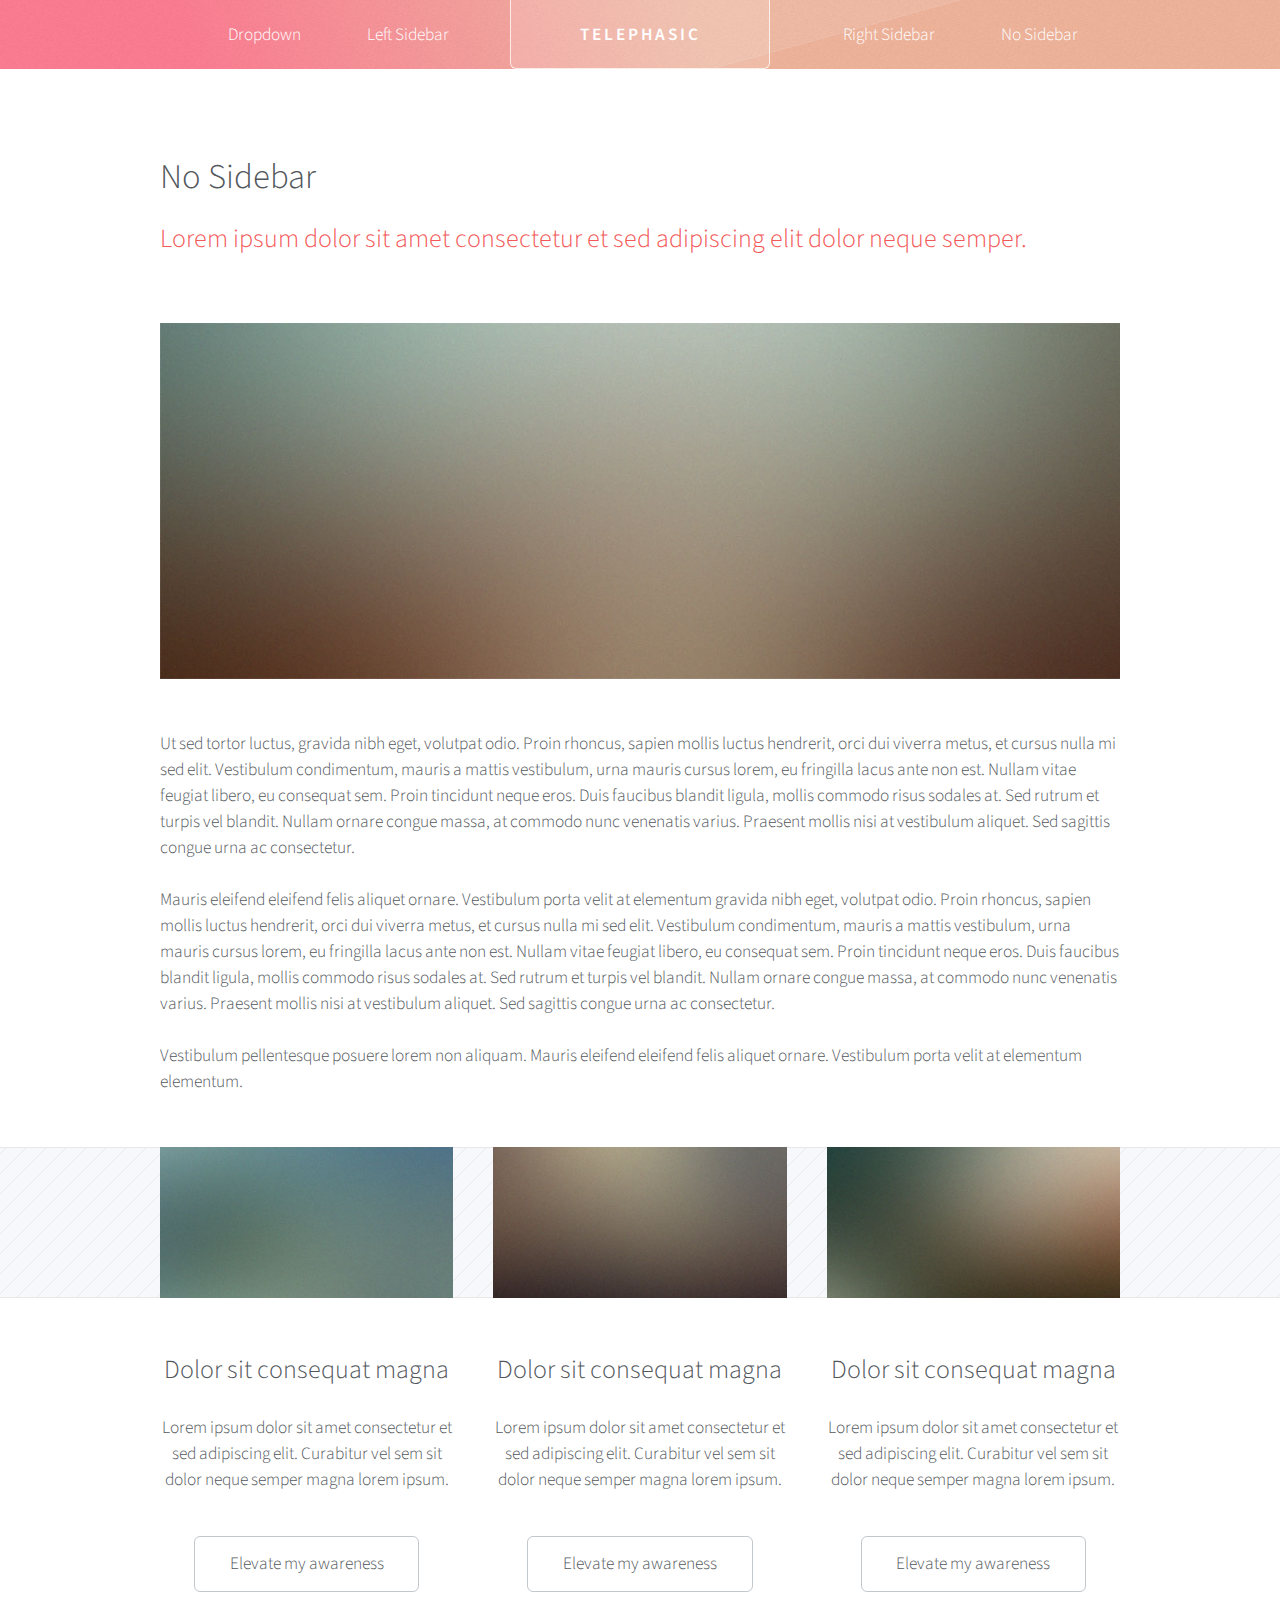
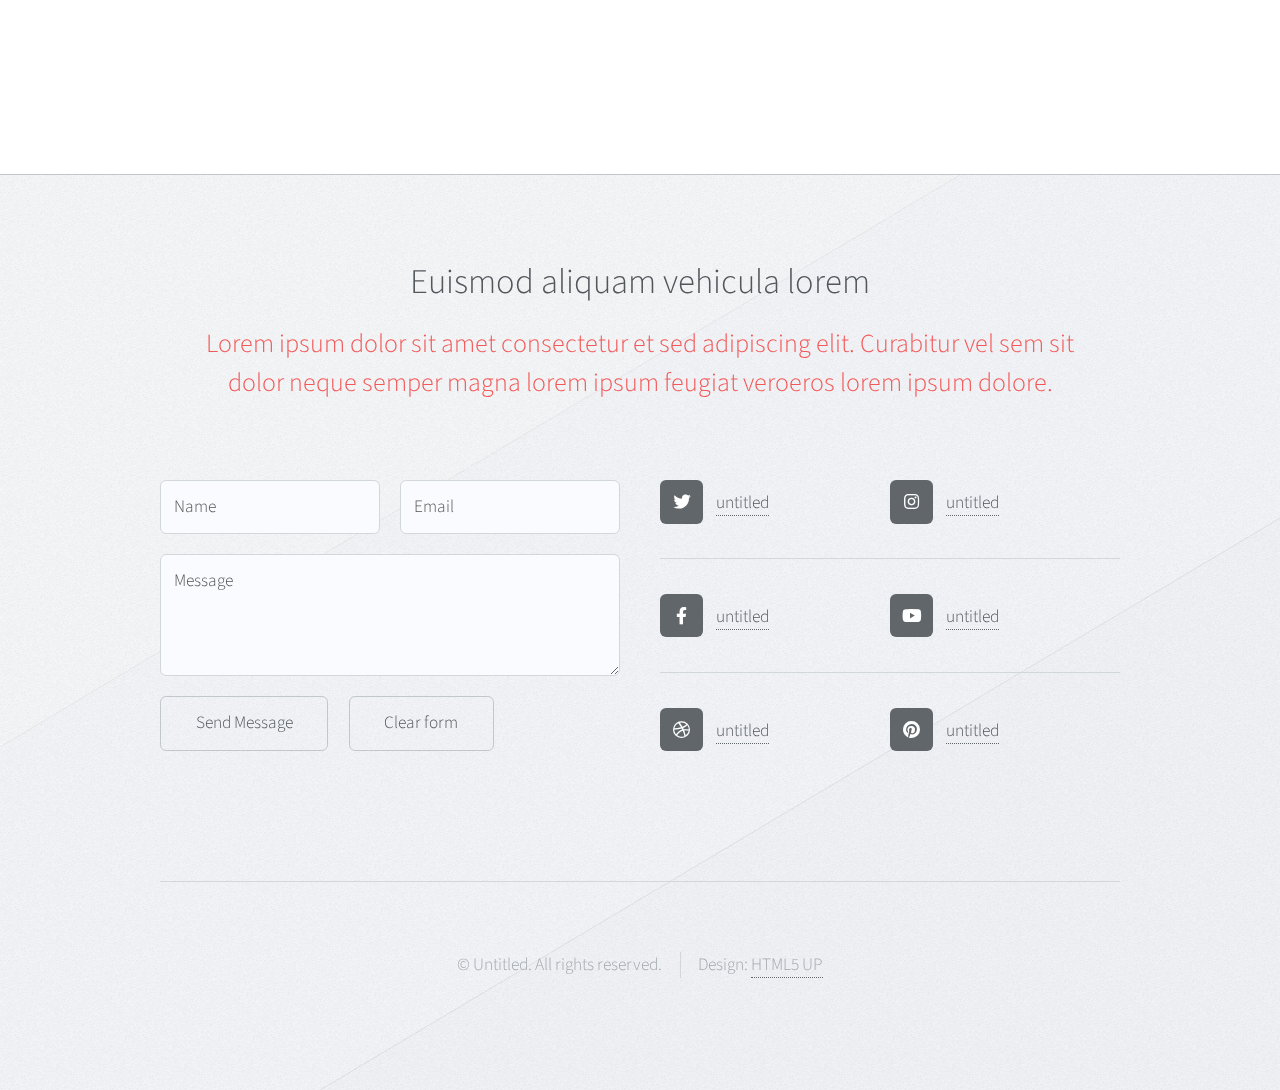
<file: html5up-telephasic/no-sidebar.html>
<!DOCTYPE HTML>
<!--
	Telephasic by HTML5 UP
	html5up.net | @ajlkn
	Free for personal and commercial use under the CCA 3.0 license (html5up.net/license)
-->
<html>
	<head>
		<title>Telephasic by HTML5 UP</title>
		<meta charset="utf-8" />
		<meta name="viewport" content="width=device-width, initial-scale=1, user-scalable=no" />
		<link rel="stylesheet" href="assets/css/main.css" />
	</head>
	<body class="no-sidebar is-preload">
		<div id="page-wrapper">

			<!-- Header -->
				<div id="header-wrapper">
					<div id="header" class="container">

						<!-- Logo -->
							<h1 id="logo"><a href="index.html">Telephasic</a></h1>

						<!-- Nav -->
							<nav id="nav">
								<ul>
									<li>
										<a href="#">Dropdown</a>
										<ul>
											<li><a href="#">Lorem ipsum dolor</a></li>
											<li><a href="#">Magna phasellus</a></li>
											<li><a href="#">Etiam dolore nisl</a></li>
											<li>
												<a href="#">Phasellus consequat</a>
												<ul>
													<li><a href="#">Lorem ipsum dolor</a></li>
													<li><a href="#">Phasellus consequat</a></li>
													<li><a href="#">Magna phasellus</a></li>
													<li><a href="#">Etiam dolore nisl</a></li>
												</ul>
											</li>
											<li><a href="#">Veroeros feugiat</a></li>
										</ul>
									</li>
									<li><a href="left-sidebar.html">Left Sidebar</a></li>
									<li class="break"><a href="right-sidebar.html">Right Sidebar</a></li>
									<li><a href="no-sidebar.html">No Sidebar</a></li>
								</ul>
							</nav>

					</div>
				</div>

			<!-- Main -->
				<div class="wrapper">
					<div class="container" id="main">

						<!-- Content -->
							<article id="content">
								<header>
									<h2>No Sidebar</h2>
									<p>Lorem ipsum dolor sit amet consectetur et sed adipiscing elit
									dolor neque semper.</p>
								</header>
								<a href="#" class="image featured"><img src="images/pic06.jpg" alt="" /></a>
								<p>Ut sed tortor luctus, gravida nibh eget, volutpat odio. Proin rhoncus, sapien
								mollis luctus hendrerit, orci dui viverra metus, et cursus nulla mi sed elit. Vestibulum
								condimentum, mauris a mattis vestibulum, urna mauris cursus lorem, eu fringilla lacus
								ante non est. Nullam vitae feugiat libero, eu consequat sem. Proin tincidunt neque
								eros. Duis faucibus blandit ligula, mollis commodo risus sodales at. Sed rutrum et
								turpis vel blandit. Nullam ornare congue massa, at commodo nunc venenatis varius.
								Praesent mollis nisi at vestibulum aliquet. Sed sagittis congue urna ac consectetur.</p>
								<p>Mauris eleifend eleifend felis aliquet ornare. Vestibulum porta velit at elementum
								gravida nibh eget, volutpat odio. Proin rhoncus, sapien
								mollis luctus hendrerit, orci dui viverra metus, et cursus nulla mi sed elit. Vestibulum
								condimentum, mauris a mattis vestibulum, urna mauris cursus lorem, eu fringilla lacus
								ante non est. Nullam vitae feugiat libero, eu consequat sem. Proin tincidunt neque
								eros. Duis faucibus blandit ligula, mollis commodo risus sodales at. Sed rutrum et
								turpis vel blandit. Nullam ornare congue massa, at commodo nunc venenatis varius.
								Praesent mollis nisi at vestibulum aliquet. Sed sagittis congue urna ac consectetur.</p>
								<p>Vestibulum pellentesque posuere lorem non aliquam. Mauris eleifend eleifend
								felis aliquet ornare. Vestibulum porta velit at elementum elementum.</p>
							</article>

						<div class="row features">
							<section class="col-4 col-12-narrower feature">
								<div class="image-wrapper first">
									<a href="#" class="image featured"><img src="images/pic03.jpg" alt="" /></a>
								</div>
								<header>
									<h3>Dolor sit consequat magna</h3>
								</header>
								<p>Lorem ipsum dolor sit amet consectetur et sed adipiscing elit. Curabitur
								vel sem sit dolor neque semper magna lorem ipsum.</p>
								<ul class="actions">
									<li><a href="#" class="button">Elevate my awareness</a></li>
								</ul>
							</section>
							<section class="col-4 col-12-narrower feature">
								<div class="image-wrapper">
									<a href="#" class="image featured"><img src="images/pic04.jpg" alt="" /></a>
								</div>
								<header>
									<h3>Dolor sit consequat magna</h3>
								</header>
								<p>Lorem ipsum dolor sit amet consectetur et sed adipiscing elit. Curabitur
								vel sem sit dolor neque semper magna lorem ipsum.</p>
								<ul class="actions">
									<li><a href="#" class="button">Elevate my awareness</a></li>
								</ul>
							</section>
							<section class="col-4 col-12-narrower feature">
								<div class="image-wrapper">
									<a href="#" class="image featured"><img src="images/pic05.jpg" alt="" /></a>
								</div>
								<header>
									<h3>Dolor sit consequat magna</h3>
								</header>
								<p>Lorem ipsum dolor sit amet consectetur et sed adipiscing elit. Curabitur
								vel sem sit dolor neque semper magna lorem ipsum.</p>
								<ul class="actions">
									<li><a href="#" class="button">Elevate my awareness</a></li>
								</ul>
							</section>
						</div>
					</div>
				</div>

			<!-- Footer -->
				<div id="footer-wrapper">
					<div id="footer" class="container">
						<header class="major">
							<h2>Euismod aliquam vehicula lorem</h2>
							<p>Lorem ipsum dolor sit amet consectetur et sed adipiscing elit. Curabitur vel sem sit<br />
							dolor neque semper magna lorem ipsum feugiat veroeros lorem ipsum dolore.</p>
						</header>
						<div class="row">
							<section class="col-6 col-12-narrower">
								<form method="post" action="#">
									<div class="row gtr-50">
										<div class="col-6 col-12-mobile">
											<input name="name" placeholder="Name" type="text" />
										</div>
										<div class="col-6 col-12-mobile">
											<input name="email" placeholder="Email" type="text" />
										</div>
										<div class="col-12">
											<textarea name="message" placeholder="Message"></textarea>
										</div>
										<div class="col-12">
											<ul class="actions">
												<li><input type="submit" value="Send Message" /></li>
												<li><input type="reset" value="Clear form" /></li>
											</ul>
										</div>
									</div>
								</form>
							</section>
							<section class="col-6 col-12-narrower">
								<div class="row gtr-0">
									<ul class="divided icons col-6 col-12-mobile">
										<li class="icon brands fa-twitter"><a href="#"><span class="extra">twitter.com/</span>untitled</a></li>
										<li class="icon brands fa-facebook-f"><a href="#"><span class="extra">facebook.com/</span>untitled</a></li>
										<li class="icon brands fa-dribbble"><a href="#"><span class="extra">dribbble.com/</span>untitled</a></li>
									</ul>
									<ul class="divided icons col-6 col-12-mobile">
										<li class="icon brands fa-instagram"><a href="#"><span class="extra">instagram.com/</span>untitled</a></li>
										<li class="icon brands fa-youtube"><a href="#"><span class="extra">youtube.com/</span>untitled</a></li>
										<li class="icon brands fa-pinterest"><a href="#"><span class="extra">pinterest.com/</span>untitled</a></li>
									</ul>
								</div>
							</section>
						</div>
					</div>
					<div id="copyright" class="container">
						<ul class="menu">
							<li>&copy; Untitled. All rights reserved.</li><li>Design: <a href="http://html5up.net">HTML5 UP</a></li>
						</ul>
					</div>
				</div>

		</div>

		<!-- Scripts -->
			<script src="assets/js/jquery.min.js"></script>
			<script src="assets/js/jquery.dropotron.min.js"></script>
			<script src="assets/js/browser.min.js"></script>
			<script src="assets/js/breakpoints.min.js"></script>
			<script src="assets/js/util.js"></script>
			<script src="assets/js/main.js"></script>

	</body>
</html>
</file>
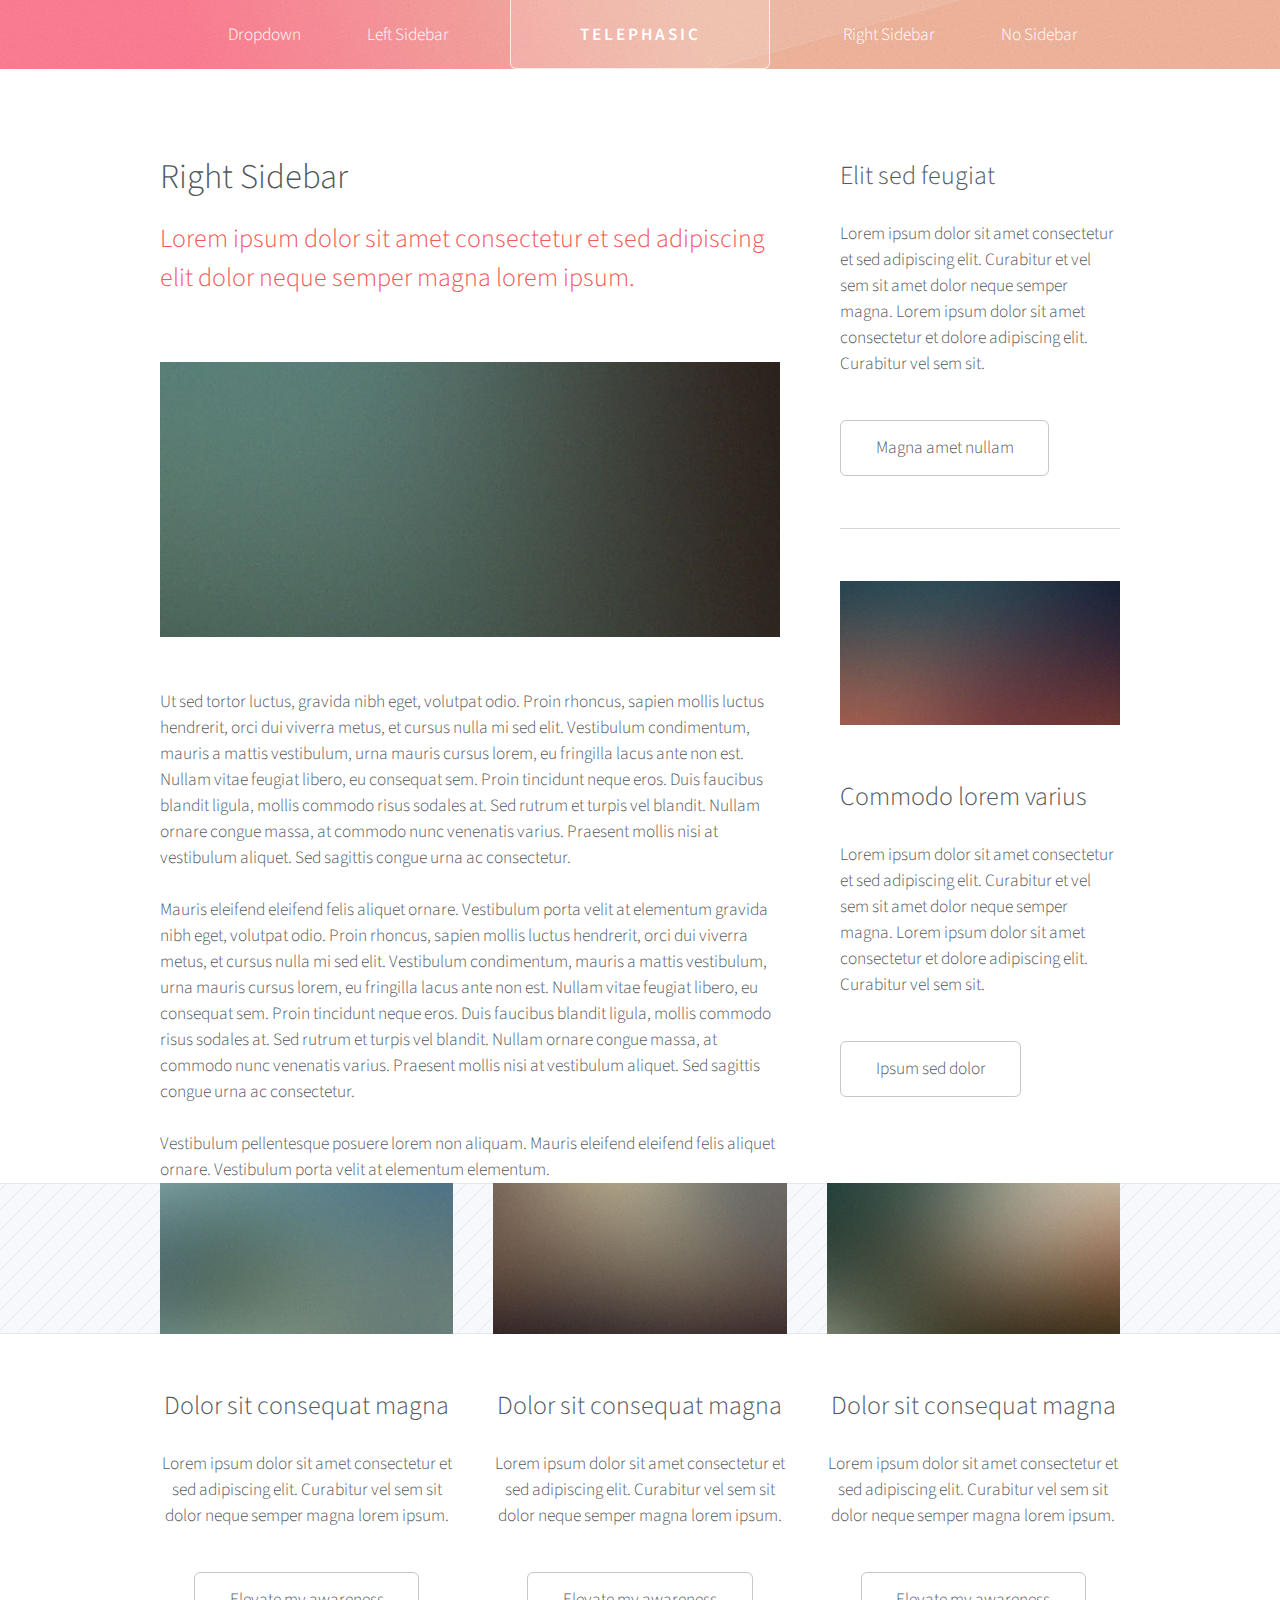
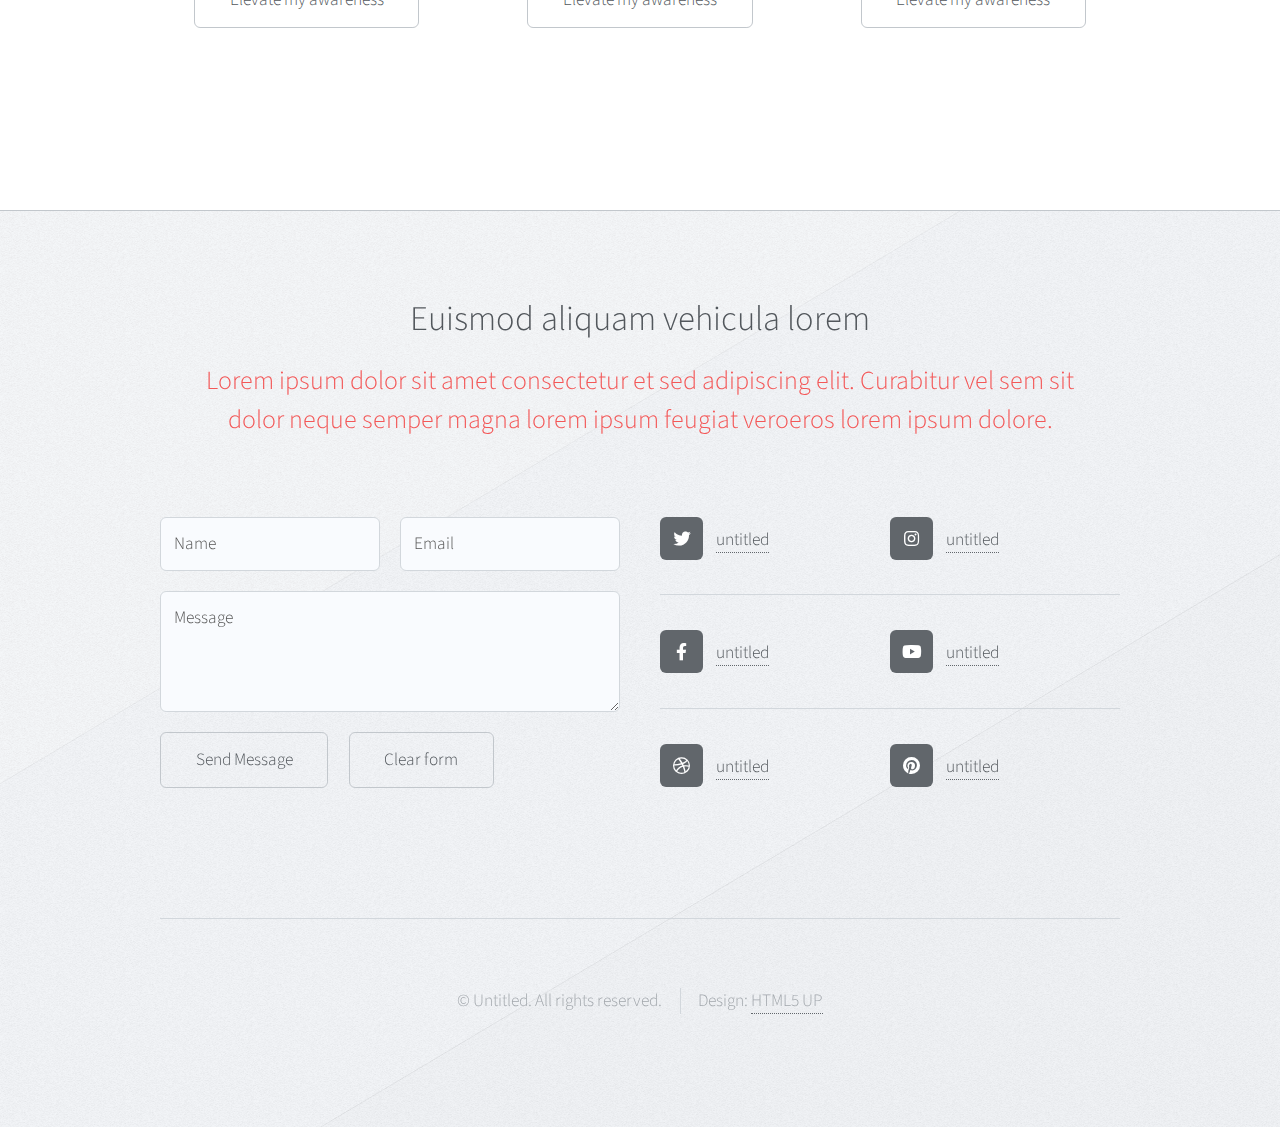
<file: html5up-telephasic/right-sidebar.html>
<!DOCTYPE HTML>
<!--
	Telephasic by HTML5 UP
	html5up.net | @ajlkn
	Free for personal and commercial use under the CCA 3.0 license (html5up.net/license)
-->
<html>
	<head>
		<title>Telephasic by HTML5 UP</title>
		<meta charset="utf-8" />
		<meta name="viewport" content="width=device-width, initial-scale=1, user-scalable=no" />
		<link rel="stylesheet" href="assets/css/main.css" />
	</head>
	<body class="right-sidebar is-preload">
		<div id="page-wrapper">

			<!-- Header -->
				<div id="header-wrapper">
					<div id="header" class="container">

						<!-- Logo -->
							<h1 id="logo"><a href="index.html">Telephasic</a></h1>

						<!-- Nav -->
							<nav id="nav">
								<ul>
									<li>
										<a href="#">Dropdown</a>
										<ul>
											<li><a href="#">Lorem ipsum dolor</a></li>
											<li><a href="#">Magna phasellus</a></li>
											<li><a href="#">Etiam dolore nisl</a></li>
											<li>
												<a href="#">Phasellus consequat</a>
												<ul>
													<li><a href="#">Lorem ipsum dolor</a></li>
													<li><a href="#">Phasellus consequat</a></li>
													<li><a href="#">Magna phasellus</a></li>
													<li><a href="#">Etiam dolore nisl</a></li>
												</ul>
											</li>
											<li><a href="#">Veroeros feugiat</a></li>
										</ul>
									</li>
									<li><a href="left-sidebar.html">Left Sidebar</a></li>
									<li class="break"><a href="right-sidebar.html">Right Sidebar</a></li>
									<li><a href="no-sidebar.html">No Sidebar</a></li>
								</ul>
							</nav>

					</div>
				</div>

			<!-- Main -->
				<div class="wrapper">
					<div class="container" id="main">
						<div class="row gtr-150">
							<div class="col-8 col-12-narrower">

								<!-- Content -->
									<article id="content">
										<header>
											<h2>Right Sidebar</h2>
											<p>Lorem ipsum dolor sit amet consectetur et sed adipiscing elit
											dolor neque semper magna lorem ipsum.</p>
										</header>
										<a href="#" class="image featured"><img src="images/pic01.jpg" alt="" /></a>
										<p>Ut sed tortor luctus, gravida nibh eget, volutpat odio. Proin rhoncus, sapien
										mollis luctus hendrerit, orci dui viverra metus, et cursus nulla mi sed elit. Vestibulum
										condimentum, mauris a mattis vestibulum, urna mauris cursus lorem, eu fringilla lacus
										ante non est. Nullam vitae feugiat libero, eu consequat sem. Proin tincidunt neque
										eros. Duis faucibus blandit ligula, mollis commodo risus sodales at. Sed rutrum et
										turpis vel blandit. Nullam ornare congue massa, at commodo nunc venenatis varius.
										Praesent mollis nisi at vestibulum aliquet. Sed sagittis congue urna ac consectetur.</p>
										<p>Mauris eleifend eleifend felis aliquet ornare. Vestibulum porta velit at elementum
										gravida nibh eget, volutpat odio. Proin rhoncus, sapien
										mollis luctus hendrerit, orci dui viverra metus, et cursus nulla mi sed elit. Vestibulum
										condimentum, mauris a mattis vestibulum, urna mauris cursus lorem, eu fringilla lacus
										ante non est. Nullam vitae feugiat libero, eu consequat sem. Proin tincidunt neque
										eros. Duis faucibus blandit ligula, mollis commodo risus sodales at. Sed rutrum et
										turpis vel blandit. Nullam ornare congue massa, at commodo nunc venenatis varius.
										Praesent mollis nisi at vestibulum aliquet. Sed sagittis congue urna ac consectetur.</p>
										<p>Vestibulum pellentesque posuere lorem non aliquam. Mauris eleifend eleifend
										felis aliquet ornare. Vestibulum porta velit at elementum elementum.</p>
									</article>

							</div>
							<div class="col-4 col-12-narrower">

								<!-- Sidebar -->
									<section id="sidebar">
										<section>
											<header>
												<h3>Elit sed feugiat</h3>
											</header>
											<p>Lorem ipsum dolor sit amet consectetur et sed adipiscing elit. Curabitur et vel
											sem sit amet dolor neque semper magna. Lorem ipsum dolor sit amet consectetur et dolore
											adipiscing elit. Curabitur vel sem sit.</p>
											<ul class="actions">
												<li><a href="#" class="button">Magna amet nullam</a></li>
											</ul>
										</section>
										<section>
											<a href="#" class="image featured"><img src="images/pic07.jpg" alt="" /></a>
											<header>
												<h3>Commodo lorem varius</h3>
											</header>
											<p>Lorem ipsum dolor sit amet consectetur et sed adipiscing elit. Curabitur et vel
											sem sit amet dolor neque semper magna. Lorem ipsum dolor sit amet consectetur et dolore
											adipiscing elit. Curabitur vel sem sit.</p>
											<ul class="actions">
												<li><a href="#" class="button">Ipsum sed dolor</a></li>
											</ul>
										</section>
									</section>

							</div>
						</div>
						<div class="row features">
							<section class="col-4 col-12-narrower feature">
								<div class="image-wrapper first">
									<a href="#" class="image featured"><img src="images/pic03.jpg" alt="" /></a>
								</div>
								<header>
									<h3>Dolor sit consequat magna</h3>
								</header>
								<p>Lorem ipsum dolor sit amet consectetur et sed adipiscing elit. Curabitur
								vel sem sit dolor neque semper magna lorem ipsum.</p>
								<ul class="actions">
									<li><a href="#" class="button">Elevate my awareness</a></li>
								</ul>
							</section>
							<section class="col-4 col-12-narrower feature">
								<div class="image-wrapper">
									<a href="#" class="image featured"><img src="images/pic04.jpg" alt="" /></a>
								</div>
								<header>
									<h3>Dolor sit consequat magna</h3>
								</header>
								<p>Lorem ipsum dolor sit amet consectetur et sed adipiscing elit. Curabitur
								vel sem sit dolor neque semper magna lorem ipsum.</p>
								<ul class="actions">
									<li><a href="#" class="button">Elevate my awareness</a></li>
								</ul>
							</section>
							<section class="col-4 col-12-narrower feature">
								<div class="image-wrapper">
									<a href="#" class="image featured"><img src="images/pic05.jpg" alt="" /></a>
								</div>
								<header>
									<h3>Dolor sit consequat magna</h3>
								</header>
								<p>Lorem ipsum dolor sit amet consectetur et sed adipiscing elit. Curabitur
								vel sem sit dolor neque semper magna lorem ipsum.</p>
								<ul class="actions">
									<li><a href="#" class="button">Elevate my awareness</a></li>
								</ul>
							</section>
						</div>
					</div>
				</div>

			<!-- Footer -->
				<div id="footer-wrapper">
					<div id="footer" class="container">
						<header class="major">
							<h2>Euismod aliquam vehicula lorem</h2>
							<p>Lorem ipsum dolor sit amet consectetur et sed adipiscing elit. Curabitur vel sem sit<br />
							dolor neque semper magna lorem ipsum feugiat veroeros lorem ipsum dolore.</p>
						</header>
						<div class="row">
							<section class="col-6 col-12-narrower">
								<form method="post" action="#">
									<div class="row gtr-50">
										<div class="col-6 col-12-mobile">
											<input name="name" placeholder="Name" type="text" />
										</div>
										<div class="col-6 col-12-mobile">
											<input name="email" placeholder="Email" type="text" />
										</div>
										<div class="col-12">
											<textarea name="message" placeholder="Message"></textarea>
										</div>
										<div class="col-12">
											<ul class="actions">
												<li><input type="submit" value="Send Message" /></li>
												<li><input type="reset" value="Clear form" /></li>
											</ul>
										</div>
									</div>
								</form>
							</section>
							<section class="col-6 col-12-narrower">
								<div class="row gtr-0">
									<ul class="divided icons col-6 col-12-mobile">
										<li class="icon brands fa-twitter"><a href="#"><span class="extra">twitter.com/</span>untitled</a></li>
										<li class="icon brands fa-facebook-f"><a href="#"><span class="extra">facebook.com/</span>untitled</a></li>
										<li class="icon brands fa-dribbble"><a href="#"><span class="extra">dribbble.com/</span>untitled</a></li>
									</ul>
									<ul class="divided icons col-6 col-12-mobile">
										<li class="icon brands fa-instagram"><a href="#"><span class="extra">instagram.com/</span>untitled</a></li>
										<li class="icon brands fa-youtube"><a href="#"><span class="extra">youtube.com/</span>untitled</a></li>
										<li class="icon brands fa-pinterest"><a href="#"><span class="extra">pinterest.com/</span>untitled</a></li>
									</ul>
								</div>
							</section>
						</div>
					</div>
					<div id="copyright" class="container">
						<ul class="menu">
							<li>&copy; Untitled. All rights reserved.</li><li>Design: <a href="http://html5up.net">HTML5 UP</a></li>
						</ul>
					</div>
				</div>

		</div>

		<!-- Scripts -->
			<script src="assets/js/jquery.min.js"></script>
			<script src="assets/js/jquery.dropotron.min.js"></script>
			<script src="assets/js/browser.min.js"></script>
			<script src="assets/js/breakpoints.min.js"></script>
			<script src="assets/js/util.js"></script>
			<script src="assets/js/main.js"></script>

	</body>
</html>
</file>
<file: assets/css/main.css>
/* COLOR CHANGES 
f35858 = 5862f3
f08c89 = 8990f0
FF7088 = 7270ff
F2B69D = a39df2
c2c7cc = 656769
d2d7dc = 888a8d
fff = 888a8d
*/
@import url("fontawesome-all.min.css");
@import url("https://fonts.googleapis.com/css?family=Source+Sans+Pro:300,300italic,400,400italic,600");

/*
	Telephasic by HTML5 UP
	html5up.net | @ajlkn
	Free for personal and commercial use under the CCA 3.0 license (html5up.net/license)
*/

html, body, div, span, applet, object,
iframe, h1, h2, h3, h4, h5, h6, p, blockquote,
pre, a, abbr, acronym, address, big, cite,
code, del, dfn, em, img, ins, kbd, q, s, samp,
small, strike, strong, sub, sup, tt, var, b,
u, i, center, dl, dt, dd, ol, ul, li, fieldset,
form, label, legend, table, caption, tbody,
tfoot, thead, tr, th, td, article, aside,
canvas, details, embed, figure, figcaption,
footer, header, hgroup, menu, nav, output, ruby,
section, summary, time, mark, audio, video {
	margin: 0;
	padding: 0;
	border: 0;
	font-size: 100%;
	font: inherit;
	vertical-align: baseline;}

article, aside, details, figcaption, figure,
footer, header, hgroup, menu, nav, section {
	display: block;}

body {
	line-height: 1;
}

ol, ul {
	list-style: none;
}

blockquote, q {
	quotes: none;
}

	blockquote:before, blockquote:after, q:before, q:after {
		content: '';
		content: none;
	}

table {
	border-collapse: collapse;
	border-spacing: 0;
}

body {
	-webkit-text-size-adjust: none;
}

mark {
	background-color: transparent;
	color: inherit;
}

input::-moz-focus-inner {
	border: 0;
	padding: 0;
}

input, select, textarea {
	-moz-appearance: none;
	-webkit-appearance: none;
	-ms-appearance: none;
	appearance: none;
}

/* Basic */

	@-ms-viewport {
		width: device-width;
	}

	html {
		box-sizing: border-box;
	}

	*, *:before, *:after {
		box-sizing: inherit;
	}

	body {
		background: #000000;
		font-family: 'Source Sans Pro', sans-serif;
		font-weight: 300;
		color: #ffffff;
		line-height: 1.75em;
		font-size: 14pt;
	}

		body.is-preload *, body.is-preload *:before, body.is-preload *:after {
			-moz-animation: none !important;
			-webkit-animation: none !important;
			-ms-animation: none !important;
			animation: none !important;
			-moz-transition: none !important;
			-webkit-transition: none !important;
			-ms-transition: none !important;
			transition: none !important;
		}

	input, textarea, select {
		font-family: 'Source Sans Pro', sans-serif;
		font-weight: 300;
		color: #52575c;
		line-height: 1.75em;
		font-size: 15pt;
	}

	h1, h2, h3, h4, h5, h6 {
		font-weight: 300;
		color: #da00ff;
	}

	h1 a, h2 a, h3 a, h4 a, h5 a, h6 a {
		color: inherit;
		text-decoration: none;
	}

	h2 {
		font-size: 2em;
		line-height: 1.25em;
	}

	h3 {
		font-size: 1.5em;
		line-height: 1.5em;
	}

	a {
		-moz-transition: color 0.25s ease-in-out, border-color 0.25s ease-in-out, background-color 0.25s ease-in-out;
		-webkit-transition: color 0.25s ease-in-out, border-color 0.25s ease-in-out, background-color 0.25s ease-in-out;
		-ms-transition: color 0.25s ease-in-out, border-color 0.25s ease-in-out, background-color 0.25s ease-in-out;
		transition: color 0.25s ease-in-out, border-color 0.25s ease-in-out, background-color 0.25s ease-in-out;
		color: inherit;
		text-decoration: none;
		border-bottom: dotted 1px #62676c;
	}

		a:hover {
			color: #5862f3;
			border-bottom-color: rgba(255, 255, 255, 0);
		}

	strong, b {
		font-weight: 400;
		color: #00ff0d;
	}

	em, i {
		font-style: italic;
	}

	sub {
		position: relative;
		top: 0.5em;
		font-size: 0.8em;
	}

	sup {
		position: relative;
		top: -0.5em;
		font-size: 0.8em;
	}

	hr {
		border: 0;
		border-top: solid 1px #656769;
	}

	blockquote {
		border-left: solid 0.5em #656769;
		padding: 1em 0 1em 2em;
		font-style: italic;
	}

	p, ul, ol, dl, table {
		margin-bottom: 1.5em;
	}

	br.clear {
		clear: both;
	}

	.features {
		margin-bottom: 1.5em;
	}

	.feature {
		text-align: center;
	}

/* Sections/Article */

	section, article {
		margin-bottom: 3em;
	}

	section > :last-child,
	article > :last-child,
	section:last-child,
	article:last-child {
		margin-bottom: 0;
	}

	.row > section, .row > article {
		margin-bottom: 0;
	}

	header {
		margin-bottom: 1.5em;
	}

		header > p {
			display: block;
			color: #ffffff;
			padding: 0.75em 0 1em 0;
			font-size: 1.5em;
			line-height: 1.5em;
		}

		header.major {
			text-align: center;
		}

/* Container */

	.container {
		margin: 0 auto;
		max-width: 100%;
		width: 1200px;
	}

		@media screen and (max-width: 1280px) {

			.container {
				width: 960px;
			}

		}

		@media screen and (max-width: 1080px) {

			.container {
				width: 100%;
			}

		}

		@media screen and (max-width: 820px) {

			.container {
				width: 100%;
			}

		}

		@media screen and (max-width: 736px) {

			.container {
				width: 100%;
			}

		}

		@media screen and (max-width: 480px) {

			.container {
				width: 100%;
			}

		}

/* Row */

	.row {
		display: flex;
		flex-wrap: wrap;
		box-sizing: border-box;
		align-items: stretch;
	}

		.row > * {
			box-sizing: border-box;
		}

		.row.gtr-uniform > * > :last-child {
			margin-bottom: 0;
		}

		.row.aln-left {
			justify-content: flex-start;
		}

		.row.aln-center {
			justify-content: center;
		}

		.row.aln-right {
			justify-content: flex-end;
		}

		.row.aln-top {
			align-items: flex-start;
		}

		.row.aln-middle {
			align-items: center;
		}

		.row.aln-bottom {
			align-items: flex-end;
		}

		.row > .imp {
			order: -1;
		}

		.row > .col-1 {
			width: 8.33333%;
		}

		.row > .off-1 {
			margin-left: 8.33333%;
		}

		.row > .col-2 {
			width: 16.66667%;
		}

		.row > .off-2 {
			margin-left: 16.66667%;
		}

		.row > .col-3 {
			width: 25%;
		}

		.row > .off-3 {
			margin-left: 25%;
		}

		.row > .col-4 {
			width: 33.33333%;
		}

		.row > .off-4 {
			margin-left: 33.33333%;
		}

		.row > .col-5 {
			width: 41.66667%;
		}

		.row > .off-5 {
			margin-left: 41.66667%;
		}

		.row > .col-6 {
			width: 50%;
		}

		.row > .off-6 {
			margin-left: 50%;
		}

		.row > .col-7 {
			width: 58.33333%;
		}

		.row > .off-7 {
			margin-left: 58.33333%;
		}

		.row > .col-8 {
			width: 66.66667%;
		}

		.row > .off-8 {
			margin-left: 66.66667%;
		}

		.row > .col-9 {
			width: 75%;
		}

		.row > .off-9 {
			margin-left: 75%;
		}

		.row > .col-10 {
			width: 83.33333%;
		}

		.row > .off-10 {
			margin-left: 83.33333%;
		}

		.row > .col-11 {
			width: 91.66667%;
		}

		.row > .off-11 {
			margin-left: 91.66667%;
		}

		.row > .col-12 {
			width: 100%;
		}

		.row > .off-12 {
			margin-left: 100%;
		}

		.row.gtr-0 {
			margin-top: 0px;
			margin-left: 0px;
		}

			.row.gtr-0 > * {
				padding: 0px 0 0 0px;
			}

			.row.gtr-0.gtr-uniform {
				margin-top: 0px;
			}

				.row.gtr-0.gtr-uniform > * {
					padding-top: 0px;
				}

		.row.gtr-25 {
			margin-top: -12.5px;
			margin-left: -12.5px;
		}

			.row.gtr-25 > * {
				padding: 12.5px 0 0 12.5px;
			}

			.row.gtr-25.gtr-uniform {
				margin-top: -12.5px;
			}

				.row.gtr-25.gtr-uniform > * {
					padding-top: 12.5px;
				}

		.row.gtr-50 {
			margin-top: -25px;
			margin-left: -25px;
		}

			.row.gtr-50 > * {
				padding: 25px 0 0 25px;
			}

			.row.gtr-50.gtr-uniform {
				margin-top: -25px;
			}

				.row.gtr-50.gtr-uniform > * {
					padding-top: 25px;
				}

		.row {
			margin-top: -50px;
			margin-left: -50px;
		}

			.row > * {
				padding: 50px 0 0 50px;
			}

			.row.gtr-uniform {
				margin-top: -50px;
			}

				.row.gtr-uniform > * {
					padding-top: 50px;
				}

		.row.gtr-150 {
			margin-top: -75px;
			margin-left: -75px;
		}

			.row.gtr-150 > * {
				padding: 75px 0 0 75px;
			}

			.row.gtr-150.gtr-uniform {
				margin-top: -75px;
			}

				.row.gtr-150.gtr-uniform > * {
					padding-top: 75px;
				}

		.row.gtr-200 {
			margin-top: -100px;
			margin-left: -100px;
		}

			.row.gtr-200 > * {
				padding: 100px 0 0 100px;
			}

			.row.gtr-200.gtr-uniform {
				margin-top: -100px;
			}

				.row.gtr-200.gtr-uniform > * {
					padding-top: 100px;
				}

		@media screen and (max-width: 1280px) {

			.row {
				display: flex;
				flex-wrap: wrap;
				box-sizing: border-box;
				align-items: stretch;
			}

				.row > * {
					box-sizing: border-box;
				}

				.row.gtr-uniform > * > :last-child {
					margin-bottom: 0;
				}

				.row.aln-left {
					justify-content: flex-start;
				}

				.row.aln-center {
					justify-content: center;
				}

				.row.aln-right {
					justify-content: flex-end;
				}

				.row.aln-top {
					align-items: flex-start;
				}

				.row.aln-middle {
					align-items: center;
				}

				.row.aln-bottom {
					align-items: flex-end;
				}

				.row > .imp-normal {
					order: -1;
				}

				.row > .col-1-normal {
					width: 8.33333%;
				}

				.row > .off-1-normal {
					margin-left: 8.33333%;
				}

				.row > .col-2-normal {
					width: 16.66667%;
				}

				.row > .off-2-normal {
					margin-left: 16.66667%;
				}

				.row > .col-3-normal {
					width: 25%;
				}

				.row > .off-3-normal {
					margin-left: 25%;
				}

				.row > .col-4-normal {
					width: 33.33333%;
				}

				.row > .off-4-normal {
					margin-left: 33.33333%;
				}

				.row > .col-5-normal {
					width: 41.66667%;
				}

				.row > .off-5-normal {
					margin-left: 41.66667%;
				}

				.row > .col-6-normal {
					width: 50%;
				}

				.row > .off-6-normal {
					margin-left: 50%;
				}

				.row > .col-7-normal {
					width: 58.33333%;
				}

				.row > .off-7-normal {
					margin-left: 58.33333%;
				}

				.row > .col-8-normal {
					width: 66.66667%;
				}

				.row > .off-8-normal {
					margin-left: 66.66667%;
				}

				.row > .col-9-normal {
					width: 75%;
				}

				.row > .off-9-normal {
					margin-left: 75%;
				}

				.row > .col-10-normal {
					width: 83.33333%;
				}

				.row > .off-10-normal {
					margin-left: 83.33333%;
				}

				.row > .col-11-normal {
					width: 91.66667%;
				}

				.row > .off-11-normal {
					margin-left: 91.66667%;
				}

				.row > .col-12-normal {
					width: 100%;
				}

				.row > .off-12-normal {
					margin-left: 100%;
				}

				.row.gtr-0 {
					margin-top: 0px;
					margin-left: 0px;
				}

					.row.gtr-0 > * {
						padding: 0px 0 0 0px;
					}

					.row.gtr-0.gtr-uniform {
						margin-top: 0px;
					}

						.row.gtr-0.gtr-uniform > * {
							padding-top: 0px;
						}

				.row.gtr-25 {
					margin-top: -10px;
					margin-left: -10px;
				}

					.row.gtr-25 > * {
						padding: 10px 0 0 10px;
					}

					.row.gtr-25.gtr-uniform {
						margin-top: -10px;
					}

						.row.gtr-25.gtr-uniform > * {
							padding-top: 10px;
						}

				.row.gtr-50 {
					margin-top: -20px;
					margin-left: -20px;
				}

					.row.gtr-50 > * {
						padding: 20px 0 0 20px;
					}

					.row.gtr-50.gtr-uniform {
						margin-top: -20px;
					}

						.row.gtr-50.gtr-uniform > * {
							padding-top: 20px;
						}

				.row {
					margin-top: -40px;
					margin-left: -40px;
				}

					.row > * {
						padding: 40px 0 0 40px;
					}

					.row.gtr-uniform {
						margin-top: -40px;
					}

						.row.gtr-uniform > * {
							padding-top: 40px;
						}

				.row.gtr-150 {
					margin-top: -60px;
					margin-left: -60px;
				}

					.row.gtr-150 > * {
						padding: 60px 0 0 60px;
					}

					.row.gtr-150.gtr-uniform {
						margin-top: -60px;
					}

						.row.gtr-150.gtr-uniform > * {
							padding-top: 60px;
						}

				.row.gtr-200 {
					margin-top: -80px;
					margin-left: -80px;
				}

					.row.gtr-200 > * {
						padding: 80px 0 0 80px;
					}

					.row.gtr-200.gtr-uniform {
						margin-top: -80px;
					}

						.row.gtr-200.gtr-uniform > * {
							padding-top: 80px;
						}

		}

		@media screen and (max-width: 1080px) {

			.row {
				display: flex;
				flex-wrap: wrap;
				box-sizing: border-box;
				align-items: stretch;
			}

				.row > * {
					box-sizing: border-box;
				}

				.row.gtr-uniform > * > :last-child {
					margin-bottom: 0;
				}

				.row.aln-left {
					justify-content: flex-start;
				}

				.row.aln-center {
					justify-content: center;
				}

				.row.aln-right {
					justify-content: flex-end;
				}

				.row.aln-top {
					align-items: flex-start;
				}

				.row.aln-middle {
					align-items: center;
				}

				.row.aln-bottom {
					align-items: flex-end;
				}

				.row > .imp-narrow {
					order: -1;
				}

				.row > .col-1-narrow {
					width: 8.33333%;
				}

				.row > .off-1-narrow {
					margin-left: 8.33333%;
				}

				.row > .col-2-narrow {
					width: 16.66667%;
				}

				.row > .off-2-narrow {
					margin-left: 16.66667%;
				}

				.row > .col-3-narrow {
					width: 25%;
				}

				.row > .off-3-narrow {
					margin-left: 25%;
				}

				.row > .col-4-narrow {
					width: 33.33333%;
				}

				.row > .off-4-narrow {
					margin-left: 33.33333%;
				}

				.row > .col-5-narrow {
					width: 41.66667%;
				}

				.row > .off-5-narrow {
					margin-left: 41.66667%;
				}

				.row > .col-6-narrow {
					width: 50%;
				}

				.row > .off-6-narrow {
					margin-left: 50%;
				}

				.row > .col-7-narrow {
					width: 58.33333%;
				}

				.row > .off-7-narrow {
					margin-left: 58.33333%;
				}

				.row > .col-8-narrow {
					width: 66.66667%;
				}

				.row > .off-8-narrow {
					margin-left: 66.66667%;
				}

				.row > .col-9-narrow {
					width: 75%;
				}

				.row > .off-9-narrow {
					margin-left: 75%;
				}

				.row > .col-10-narrow {
					width: 83.33333%;
				}

				.row > .off-10-narrow {
					margin-left: 83.33333%;
				}

				.row > .col-11-narrow {
					width: 91.66667%;
				}

				.row > .off-11-narrow {
					margin-left: 91.66667%;
				}

				.row > .col-12-narrow {
					width: 100%;
				}

				.row > .off-12-narrow {
					margin-left: 100%;
				}

				.row.gtr-0 {
					margin-top: 0px;
					margin-left: 0px;
				}

					.row.gtr-0 > * {
						padding: 0px 0 0 0px;
					}

					.row.gtr-0.gtr-uniform {
						margin-top: 0px;
					}

						.row.gtr-0.gtr-uniform > * {
							padding-top: 0px;
						}

				.row.gtr-25 {
					margin-top: -10px;
					margin-left: -10px;
				}

					.row.gtr-25 > * {
						padding: 10px 0 0 10px;
					}

					.row.gtr-25.gtr-uniform {
						margin-top: -10px;
					}

						.row.gtr-25.gtr-uniform > * {
							padding-top: 10px;
						}

				.row.gtr-50 {
					margin-top: -20px;
					margin-left: -20px;
				}

					.row.gtr-50 > * {
						padding: 20px 0 0 20px;
					}

					.row.gtr-50.gtr-uniform {
						margin-top: -20px;
					}

						.row.gtr-50.gtr-uniform > * {
							padding-top: 20px;
						}

				.row {
					margin-top: -40px;
					margin-left: -40px;
				}

					.row > * {
						padding: 40px 0 0 40px;
					}

					.row.gtr-uniform {
						margin-top: -40px;
					}

						.row.gtr-uniform > * {
							padding-top: 40px;
						}

				.row.gtr-150 {
					margin-top: -60px;
					margin-left: -60px;
				}

					.row.gtr-150 > * {
						padding: 60px 0 0 60px;
					}

					.row.gtr-150.gtr-uniform {
						margin-top: -60px;
					}

						.row.gtr-150.gtr-uniform > * {
							padding-top: 60px;
						}

				.row.gtr-200 {
					margin-top: -80px;
					margin-left: -80px;
				}

					.row.gtr-200 > * {
						padding: 80px 0 0 80px;
					}

					.row.gtr-200.gtr-uniform {
						margin-top: -80px;
					}

						.row.gtr-200.gtr-uniform > * {
							padding-top: 80px;
						}

		}

		@media screen and (max-width: 820px) {

			.row {
				display: flex;
				flex-wrap: wrap;
				box-sizing: border-box;
				align-items: stretch;
			}

				.row > * {
					box-sizing: border-box;
				}

				.row.gtr-uniform > * > :last-child {
					margin-bottom: 0;
				}

				.row.aln-left {
					justify-content: flex-start;
				}

				.row.aln-center {
					justify-content: center;
				}

				.row.aln-right {
					justify-content: flex-end;
				}

				.row.aln-top {
					align-items: flex-start;
				}

				.row.aln-middle {
					align-items: center;
				}

				.row.aln-bottom {
					align-items: flex-end;
				}

				.row > .imp-narrower {
					order: -1;
				}

				.row > .col-1-narrower {
					width: 8.33333%;
				}

				.row > .off-1-narrower {
					margin-left: 8.33333%;
				}

				.row > .col-2-narrower {
					width: 16.66667%;
				}

				.row > .off-2-narrower {
					margin-left: 16.66667%;
				}

				.row > .col-3-narrower {
					width: 25%;
				}

				.row > .off-3-narrower {
					margin-left: 25%;
				}

				.row > .col-4-narrower {
					width: 33.33333%;
				}

				.row > .off-4-narrower {
					margin-left: 33.33333%;
				}

				.row > .col-5-narrower {
					width: 41.66667%;
				}

				.row > .off-5-narrower {
					margin-left: 41.66667%;
				}

				.row > .col-6-narrower {
					width: 50%;
				}

				.row > .off-6-narrower {
					margin-left: 50%;
				}

				.row > .col-7-narrower {
					width: 58.33333%;
				}

				.row > .off-7-narrower {
					margin-left: 58.33333%;
				}

				.row > .col-8-narrower {
					width: 66.66667%;
				}

				.row > .off-8-narrower {
					margin-left: 66.66667%;
				}

				.row > .col-9-narrower {
					width: 75%;
				}

				.row > .off-9-narrower {
					margin-left: 75%;
				}

				.row > .col-10-narrower {
					width: 83.33333%;
				}

				.row > .off-10-narrower {
					margin-left: 83.33333%;
				}

				.row > .col-11-narrower {
					width: 91.66667%;
				}

				.row > .off-11-narrower {
					margin-left: 91.66667%;
				}

				.row > .col-12-narrower {
					width: 100%;
				}

				.row > .off-12-narrower {
					margin-left: 100%;
				}

				.row.gtr-0 {
					margin-top: 0px;
					margin-left: 0px;
				}

					.row.gtr-0 > * {
						padding: 0px 0 0 0px;
					}

					.row.gtr-0.gtr-uniform {
						margin-top: 0px;
					}

						.row.gtr-0.gtr-uniform > * {
							padding-top: 0px;
						}

				.row.gtr-25 {
					margin-top: -7.5px;
					margin-left: -7.5px;
				}

					.row.gtr-25 > * {
						padding: 7.5px 0 0 7.5px;
					}

					.row.gtr-25.gtr-uniform {
						margin-top: -7.5px;
					}

						.row.gtr-25.gtr-uniform > * {
							padding-top: 7.5px;
						}

				.row.gtr-50 {
					margin-top: -15px;
					margin-left: -15px;
				}

					.row.gtr-50 > * {
						padding: 15px 0 0 15px;
					}

					.row.gtr-50.gtr-uniform {
						margin-top: -15px;
					}

						.row.gtr-50.gtr-uniform > * {
							padding-top: 15px;
						}

				.row {
					margin-top: -30px;
					margin-left: -30px;
				}

					.row > * {
						padding: 30px 0 0 30px;
					}

					.row.gtr-uniform {
						margin-top: -30px;
					}

						.row.gtr-uniform > * {
							padding-top: 30px;
						}

				.row.gtr-150 {
					margin-top: -45px;
					margin-left: -45px;
				}

					.row.gtr-150 > * {
						padding: 45px 0 0 45px;
					}

					.row.gtr-150.gtr-uniform {
						margin-top: -45px;
					}

						.row.gtr-150.gtr-uniform > * {
							padding-top: 45px;
						}

				.row.gtr-200 {
					margin-top: -60px;
					margin-left: -60px;
				}

					.row.gtr-200 > * {
						padding: 60px 0 0 60px;
					}

					.row.gtr-200.gtr-uniform {
						margin-top: -60px;
					}

						.row.gtr-200.gtr-uniform > * {
							padding-top: 60px;
						}

		}

		@media screen and (max-width: 736px) {

			.row {
				display: flex;
				flex-wrap: wrap;
				box-sizing: border-box;
				align-items: stretch;
			}

				.row > * {
					box-sizing: border-box;
				}

				.row.gtr-uniform > * > :last-child {
					margin-bottom: 0;
				}

				.row.aln-left {
					justify-content: flex-start;
				}

				.row.aln-center {
					justify-content: center;
				}

				.row.aln-right {
					justify-content: flex-end;
				}

				.row.aln-top {
					align-items: flex-start;
				}

				.row.aln-middle {
					align-items: center;
				}

				.row.aln-bottom {
					align-items: flex-end;
				}

				.row > .imp-mobile {
					order: -1;
				}

				.row > .col-1-mobile {
					width: 8.33333%;
				}

				.row > .off-1-mobile {
					margin-left: 8.33333%;
				}

				.row > .col-2-mobile {
					width: 16.66667%;
				}

				.row > .off-2-mobile {
					margin-left: 16.66667%;
				}

				.row > .col-3-mobile {
					width: 25%;
				}

				.row > .off-3-mobile {
					margin-left: 25%;
				}

				.row > .col-4-mobile {
					width: 33.33333%;
				}

				.row > .off-4-mobile {
					margin-left: 33.33333%;
				}

				.row > .col-5-mobile {
					width: 41.66667%;
				}

				.row > .off-5-mobile {
					margin-left: 41.66667%;
				}

				.row > .col-6-mobile {
					width: 50%;
				}

				.row > .off-6-mobile {
					margin-left: 50%;
				}

				.row > .col-7-mobile {
					width: 58.33333%;
				}

				.row > .off-7-mobile {
					margin-left: 58.33333%;
				}

				.row > .col-8-mobile {
					width: 66.66667%;
				}

				.row > .off-8-mobile {
					margin-left: 66.66667%;
				}

				.row > .col-9-mobile {
					width: 75%;
				}

				.row > .off-9-mobile {
					margin-left: 75%;
				}

				.row > .col-10-mobile {
					width: 83.33333%;
				}

				.row > .off-10-mobile {
					margin-left: 83.33333%;
				}

				.row > .col-11-mobile {
					width: 91.66667%;
				}

				.row > .off-11-mobile {
					margin-left: 91.66667%;
				}

				.row > .col-12-mobile {
					width: 100%;
				}

				.row > .off-12-mobile {
					margin-left: 100%;
				}

				.row.gtr-0 {
					margin-top: 0px;
					margin-left: 0px;
				}

					.row.gtr-0 > * {
						padding: 0px 0 0 0px;
					}

					.row.gtr-0.gtr-uniform {
						margin-top: 0px;
					}

						.row.gtr-0.gtr-uniform > * {
							padding-top: 0px;
						}

				.row.gtr-25 {
					margin-top: -5px;
					margin-left: -5px;
				}

					.row.gtr-25 > * {
						padding: 5px 0 0 5px;
					}

					.row.gtr-25.gtr-uniform {
						margin-top: -5px;
					}

						.row.gtr-25.gtr-uniform > * {
							padding-top: 5px;
						}

				.row.gtr-50 {
					margin-top: -10px;
					margin-left: -10px;
				}

					.row.gtr-50 > * {
						padding: 10px 0 0 10px;
					}

					.row.gtr-50.gtr-uniform {
						margin-top: -10px;
					}

						.row.gtr-50.gtr-uniform > * {
							padding-top: 10px;
						}

				.row {
					margin-top: -20px;
					margin-left: -20px;
				}

					.row > * {
						padding: 20px 0 0 20px;
					}

					.row.gtr-uniform {
						margin-top: -20px;
					}

						.row.gtr-uniform > * {
							padding-top: 20px;
						}

				.row.gtr-150 {
					margin-top: -30px;
					margin-left: -30px;
				}

					.row.gtr-150 > * {
						padding: 30px 0 0 30px;
					}

					.row.gtr-150.gtr-uniform {
						margin-top: -30px;
					}

						.row.gtr-150.gtr-uniform > * {
							padding-top: 30px;
						}

				.row.gtr-200 {
					margin-top: -40px;
					margin-left: -40px;
				}

					.row.gtr-200 > * {
						padding: 40px 0 0 40px;
					}

					.row.gtr-200.gtr-uniform {
						margin-top: -40px;
					}

						.row.gtr-200.gtr-uniform > * {
							padding-top: 40px;
						}

		}

		@media screen and (max-width: 480px) {

			.row {
				display: flex;
				flex-wrap: wrap;
				box-sizing: border-box;
				align-items: stretch;
			}

				.row > * {
					box-sizing: border-box;
				}

				.row.gtr-uniform > * > :last-child {
					margin-bottom: 0;
				}

				.row.aln-left {
					justify-content: flex-start;
				}

				.row.aln-center {
					justify-content: center;
				}

				.row.aln-right {
					justify-content: flex-end;
				}

				.row.aln-top {
					align-items: flex-start;
				}

				.row.aln-middle {
					align-items: center;
				}

				.row.aln-bottom {
					align-items: flex-end;
				}

				.row > .imp-mobilep {
					order: -1;
				}

				.row > .col-1-mobilep {
					width: 8.33333%;
				}

				.row > .off-1-mobilep {
					margin-left: 8.33333%;
				}

				.row > .col-2-mobilep {
					width: 16.66667%;
				}

				.row > .off-2-mobilep {
					margin-left: 16.66667%;
				}

				.row > .col-3-mobilep {
					width: 25%;
				}

				.row > .off-3-mobilep {
					margin-left: 25%;
				}

				.row > .col-4-mobilep {
					width: 33.33333%;
				}

				.row > .off-4-mobilep {
					margin-left: 33.33333%;
				}

				.row > .col-5-mobilep {
					width: 41.66667%;
				}

				.row > .off-5-mobilep {
					margin-left: 41.66667%;
				}

				.row > .col-6-mobilep {
					width: 50%;
				}

				.row > .off-6-mobilep {
					margin-left: 50%;
				}

				.row > .col-7-mobilep {
					width: 58.33333%;
				}

				.row > .off-7-mobilep {
					margin-left: 58.33333%;
				}

				.row > .col-8-mobilep {
					width: 66.66667%;
				}

				.row > .off-8-mobilep {
					margin-left: 66.66667%;
				}

				.row > .col-9-mobilep {
					width: 75%;
				}

				.row > .off-9-mobilep {
					margin-left: 75%;
				}

				.row > .col-10-mobilep {
					width: 83.33333%;
				}

				.row > .off-10-mobilep {
					margin-left: 83.33333%;
				}

				.row > .col-11-mobilep {
					width: 91.66667%;
				}

				.row > .off-11-mobilep {
					margin-left: 91.66667%;
				}

				.row > .col-12-mobilep {
					width: 100%;
				}

				.row > .off-12-mobilep {
					margin-left: 100%;
				}

				.row.gtr-0 {
					margin-top: 0px;
					margin-left: 0px;
				}

					.row.gtr-0 > * {
						padding: 0px 0 0 0px;
					}

					.row.gtr-0.gtr-uniform {
						margin-top: 0px;
					}

						.row.gtr-0.gtr-uniform > * {
							padding-top: 0px;
						}

				.row.gtr-25 {
					margin-top: -5px;
					margin-left: -5px;
				}

					.row.gtr-25 > * {
						padding: 5px 0 0 5px;
					}

					.row.gtr-25.gtr-uniform {
						margin-top: -5px;
					}

						.row.gtr-25.gtr-uniform > * {
							padding-top: 5px;
						}

				.row.gtr-50 {
					margin-top: -10px;
					margin-left: -10px;
				}

					.row.gtr-50 > * {
						padding: 10px 0 0 10px;
					}

					.row.gtr-50.gtr-uniform {
						margin-top: -10px;
					}

						.row.gtr-50.gtr-uniform > * {
							padding-top: 10px;
						}

				.row {
					margin-top: -20px;
					margin-left: -20px;
				}

					.row > * {
						padding: 20px 0 0 20px;
					}

					.row.gtr-uniform {
						margin-top: -20px;
					}

						.row.gtr-uniform > * {
							padding-top: 20px;
						}

				.row.gtr-150 {
					margin-top: -30px;
					margin-left: -30px;
				}

					.row.gtr-150 > * {
						padding: 30px 0 0 30px;
					}

					.row.gtr-150.gtr-uniform {
						margin-top: -30px;
					}

						.row.gtr-150.gtr-uniform > * {
							padding-top: 30px;
						}

				.row.gtr-200 {
					margin-top: -40px;
					margin-left: -40px;
				}

					.row.gtr-200 > * {
						padding: 40px 0 0 40px;
					}

					.row.gtr-200.gtr-uniform {
						margin-top: -40px;
					}

						.row.gtr-200.gtr-uniform > * {
							padding-top: 40px;
						}

		}

/* Image */

	.image {
		-moz-transition: opacity 0.25s ease-in-out;
		-webkit-transition: opacity 0.25s ease-in-out;
		-ms-transition: opacity 0.25s ease-in-out;
		transition: opacity 0.25s ease-in-out;
		display: inline-block;
		outline: 0;
		border: 0;
	}

		.image img {
			display: block;
			width: 100%;
		}

		.image.fit {
			display: block;
			width: 100%;
		}

		.image.featured {
			display: block;
			width: 100%;
			margin: 0 0 3em 0;
		}

		.image.left {
			float: left;
			margin: 0 2em 2em 0;
		}

		.image.centered {
			display: block;
			margin: 0 0 3em 0;
		}

			.image.centered img {
				margin: 0 auto;
				width: auto;
			}

	a.image:hover {
		opacity: 0.85;
	}

/* List */

	ul {
		list-style: disc;
		padding-left: 1em;
	}

		ul li {
			padding-left: 0.5em;
		}

	ol {
		list-style: decimal;
		padding-left: 1.25em;
	}

		ol li {
			padding-left: 0.25em;
		}

/* Actions */

	ul.actions {
		padding-top: 1em;
		list-style: none;
		padding-left: 0;
	}

		ul.actions.major {
			text-align: center;
		}

		ul.actions li {
			display: inline-block;
			margin-left: 1em;
			padding-left: 0;
		}

			ul.actions li:first-child {
				margin-left: 0;
			}

/* Divided */

	ul.divided {
		list-style: none;
		padding-left: 0;
	}

		ul.divided li {
			border-top: solid 1px #888a8d;
			padding-top: 2em;
			margin-top: 2em;
			padding-left: 0;
		}

			ul.divided li:first-child {
				padding-top: 0;
				margin-top: 0;
				border-top: 0;
			}

/* Icons */

	ul.icons {
		list-style: none;
		padding-left: 0;
	}

		ul.icons li {
			padding-left: 0;
		}

			ul.icons li:before {
				display: inline-block;
				color: #00ff0d;
    			background: #da00ff;
				width: 2.5em;
				height: 2.5em;
				border-radius: 0.35em;
				text-align: center;
				line-height: 2.5em;
				margin-right: 0.75em;
			}

/* Menu */

	ul.menu {
		list-style: none;
		padding-left: 0;
	}

		ul.menu li {
			display: inline-block;
			border-left: solid 1px #888a8d;
			padding-left: 1em;
			margin-left: 1em;
		}

			ul.menu li:first-child {
				border-left: 0;
				padding-left: 0;
				margin-left: 0;
			}

/* Form */

	form .actions {
		padding-top: 0;
	}

	form label {
		display: block;
		font-weight: 300;
		color: #52575c;
		margin: 0 0 0.5em 0;
	}

	form input[type="text"],
	form input[type="email"],
	form input[type="password"],
	form select,
	form textarea {
		-moz-transition: background-color 0.25s ease-in-out;
		-webkit-transition: background-color 0.25s ease-in-out;
		-ms-transition: background-color 0.25s ease-in-out;
		transition: background-color 0.25s ease-in-out;
		-webkit-appearance: none;
		display: block;
		background: #f9fbfe;
		border: solid 1px #888a8d;
		border-radius: 0.35em;
		width: 100%;
		line-height: 1.5em;
		padding: 0.75em;
	}

		form input[type="text"]:focus,
		form input[type="email"]:focus,
		form input[type="password"]:focus,
		form select:focus,
		form textarea:focus {
			background: #888a8d;
		}

	form textarea {
		min-height: 7em;
	}

	form ::-webkit-input-placeholder {
		color: #555 !important;
	}

	form :-moz-placeholder {
		color: #555 !important;
	}

	form ::-moz-placeholder {
		color: #555 !important;
	}

	form :-ms-input-placeholder {
		color: #555 !important;
	}

	form ::-moz-focus-inner {
		border: 0;
	}

/* Table */

	table {
		width: 100%;
	}

		table.default {
			width: 100%;
		}

			table.default tbody tr {
				border-top: solid 1px #888a8d;
			}

				table.default tbody tr:nth-child(2n+1) {
					background: #f9fbfe;
				}

			table.default td {
				padding: 0.5em 1em 0.5em 1em;
			}

			table.default th {
				text-align: left;
				font-weight: 400;
				padding: 0.5em 1em 0.5em 1em;
			}

			table.default tfoot {
				border-top: solid 1px #888a8d;
			}

/* Button */

	input[type="button"],
	input[type="submit"],
	input[type="reset"],
	button,
	.button {
		-moz-transition: color 0.25s ease-in-out, border-color 0.25s ease-in-out, background-color 0.25s ease-in-out;
		-webkit-transition: color 0.25s ease-in-out, border-color 0.25s ease-in-out, background-color 0.25s ease-in-out;
		-ms-transition: color 0.25s ease-in-out, border-color 0.25s ease-in-out, background-color 0.25s ease-in-out;
		transition: color 0.25s ease-in-out, border-color 0.25s ease-in-out, background-color 0.25s ease-in-out;
		display: inline-block;
		color: inherit;
		background: none;
		text-decoration: none;
		border: solid 1px #656769;
		border-radius: 0.35em;
		padding: 0.8em 2em 0.8em 2em;
		cursor: pointer;
		outline: 0;
	}

		input[type="button"]:hover,
		input[type="submit"]:hover,
		input[type="reset"]:hover,
		button:hover,
		.button:hover {
			color: #5862f3;
			border-color: rgba(243, 88, 88, 0.5);
		}

/* Icons */

	.icon {
		text-decoration: none;
		text-decoration: none;
	}

		.icon:before {
			-moz-osx-font-smoothing: grayscale;
			-webkit-font-smoothing: antialiased;
			display: inline-block;
			font-style: normal;
			font-variant: normal;
			text-rendering: auto;
			line-height: 1;
			text-transform: none !important;
			font-family: 'Font Awesome 5 Free';
			font-weight: 400;
		}

		.icon:before {
			line-height: inherit;
		}

		.icon > .label {
			display: none;
		}

		.icon.solid:before {
			font-weight: 900;
		}

		.icon.brands:before {
			font-family: 'Font Awesome 5 Brands';
		}

/* Wrappers */

	.wrapper {
		position: relative;
		background: #d2d7dc;
		background: #404040;
		overflow-x: hidden;
		padding: 6em 0 6em 0;
	}

	.image-wrapper {
		position: relative;
	}

		.image-wrapper .image {
			position: relative;
			z-index: 2;
		}

		.image-wrapper.first:before {
			content: '';
			display: block;
			width: 2000%;
			height: 100%;
			position: absolute;
			left: -1000%;
			top: 0;
			z-index: 1;
			box-shadow: inset 0px 0px 0px 1px #e8e8e8;
			background: #f6f8fb url("images/image-wrapper.svg");
		}
		
	#header-wrapper {
		position: relative;
		padding: 4em 0 2em 0;
		background-image: url("images/header.svg");
		background-image: url("images/overlay.png"), url("images/header.svg"), -moz-linear-gradient(75deg, #00ff0d 15%, #da00ff 75%);
		background-image: url("images/overlay.png"), url("images/header.svg"), -webkit-linear-gradient(75deg, #00ff0d 15%, #da00ff 75%);
		background-image: url("images/overlay.png"), url("images/header.svg"), -ms-linear-gradient(75deg, #00ff0d 15%, #da00ff 75%);
		background-image: url(images/overlay.png), url(images/header.svg), linear-gradient(75deg, #00ff0d 15%, #da00ff 75%);
		background-color: #8990f000;
		background-size: 100% 620%;
		background-size: 128px 128px, 100% 620%, auto;
		background-repeat: repeat, no-repeat, no-repeat;
	}

	.homepage #header-wrapper {
		padding: 10em 0 6em 0;
		background-size: 128px 128px, 100% 100%, auto;
	}

	#promo-wrapper {
		position: relative;
		background-image: url("images/overlay.png"), url("../../images/promo.jpg");
		background-size: 192px 192px, cover;
		background-position: top left, center center;
		color: #000000;
		color: #000000;
		text-align: center;
		padding: 6em 0 6em 0;
	}

	#footer-wrapper {
		-webkit-transform: translate3d(0, 0, 0);
		position: relative;
		border-top: solid 1px #65676900;
		padding: 6em 0 6em 0;
		background-image: url("images/overlay.png"), url("images/footer.svg");
		background-size: 128px 128px,				100% 100%;
	}

/* Header */

	#logo {
		position: absolute;
		z-index: 1;
		top: 0;
		left: 50%;
		width: 15em;
		margin-left: -7.5em;
	}

		#logo a {
			display: block;
			width: 100%;
			height: 4em;
			line-height: 4em;
			background: rgba(255, 255, 255, 0.15);
			border: solid 1px;
			border-color: #888a8d;
			border-color: rgba(255, 255, 255, 0.75);
			border-top: 0;
			border-radius: 0 0 0.35em 0.35em;
			color: #000000;
			border-color: #888a8d;
			border-color: rgba(255, 255, 255, 0.75);
			border-top: 0;
			border-radius: 0 0 0.35em 0.35em;
			color: #ffffff;
			display: inline-block;
			font-weight: 600;
			letter-spacing: 3px;
			text-align: center;
			text-transform: uppercase;
		}

	#nav {
		text-align: center;
		position: absolute;
		top: 0;
		left: 0;
		width: 100%;
		height: 4em;
		line-height: 4em;
	}

		#nav > ul {
			margin: 0;
		}

			#nav > ul > li {
				display: inline-block;
				margin-left: 1em;
			}

				#nav > ul > li > ul {
					display: none;
				}

				#nav > ul > li > span, #nav > ul > li > a {
					color: #888a8d;
					color: #fff;
					text-decoration: none;
					outline: 0;
					border: 0;
					border: solid 1px rgba(255, 255, 255, 0);
					border-radius: 0.35em;
					padding: 0.3em 1em 0.3em 1em;
					-moz-transition: border-color 0.25s ease-in-out, background-color 0.25s ease-in-out;
					-webkit-transition: border-color 0.25s ease-in-out, background-color 0.25s ease-in-out;
					-o-transition: border-color 0.25s ease-in-out, background-color 0.25s ease-in-out;
					-ms-transition: border-color 0.25s ease-in-out, background-color 0.25s ease-in-out;
					transition: border-color 0.25s ease-in-out, background-color 0.25s ease-in-out;
				}

				#nav > ul > li.active > span, #nav > ul > li.active > a {
					border-color: rgba(255, 255, 255, 0.75);
					background-color: rgba(255, 255, 255, 0.15);
					color: #888a8d;
					color: #888a8d;
				}

				#nav > ul > li:first-child {
					margin-left: 0;
				}

				#nav > ul > li.break {
					margin-left: 20em;
				}

	.dropotron {
		text-align: left;
		line-height: 2em;
		border-radius: 0.35em;
		min-width: 12em;
		background: #888a8d;
		background: #888a8d;
		line-height: 1em;
		padding: 0.85em 0 0.85em 0;
		box-shadow: 0px 1px 3px 0px rgba(0, 0, 0, 0.25);
		margin-top: -0.8em;
		list-style: none;
	}

		.dropotron a, .dropotron span {
			display: block;
			padding: 0.65em 1em 0.65em 1em;
			border-top: solid 1px #e8e8e8;
			border-bottom: 0;
		}

		.dropotron li {
			padding-left: 0;
		}

			.dropotron li:first-child > a, .dropotron li:first-child > span {
				border-top: 0;
			}

			.dropotron li.active > a, .dropotron li.active > span {
				color: #5862f3;
			}

		.dropotron.level-0 {
			font-size: 0.9em;
			margin-top: 0;
		}

			.dropotron.level-0:before {
				content: '';
				position: absolute;
				top: -1em;
				width: 1em;
				height: 1em;
				border-bottom: solid 0.5em #888a8d;
				border-bottom: solid 0.5em #888a8d;
				border-left: solid 0.5em rgba(255, 255, 255, 0);
				border-right: solid 0.5em rgba(255, 255, 255, 0);
			}

			.dropotron.level-0.center:before {
				left: 50%;
				margin-left: -0.5em;
			}

			.dropotron.level-0.left:before {
				left: 1em;
			}

			.dropotron.level-0.right:before {
				right: 1em;
			}

/* Hero */

	#hero {
		position: relative;
		color: #ffffff;
		color: #ffffff;
		text-align: center;
		z-index: 1;
	}

		#hero h2 {
			color: #ffffff;
			color: #ffffff;
			font-size: 4em;
		}

		#hero strong {
			color: inherit;
		}

		#hero header > span {
			color: #000000;
			color: #000000;
		}

		#hero p {
			font-size: 1.5em;
			line-height: 1.5em;
		}

		#hero .button {
			background: #ffffff29;
			background: #ffffff29;
			border-color: rgb(255, 255, 255);
			color: #ffffff;
			font-size: 1.25em;
		}

			#hero .button:hover {
				border-color: rgba(255, 255, 255, 0.75);
				background-color: rgba(255, 255, 255, 0.15);
				color: #888a8d;
			}

		#hero a {
			color: #ffffff;
			border-color: #ffffff;
				color: #ffffff;
			}

		#hero a {
			color: #ffffff;
			border-color: #ffffff;
			border-color: #ffffff;
		}

			#hero a:hover {
				border-color: rgb(0, 0, 0);
			}

/* Promo */

	#promo {
		background: rgba(255, 255, 255, 0.05);
		border: solid 1px rgba(255, 255, 255, 0.25);
		border-radius: 0.5em;
		padding: 1.75em 2.5em 1.75em 2.5em;
		display: inline-block;
		position: relative;
		z-index: 1;
	}

		#promo h2 {
			color: #888a8d;
			color: #888a8d;
			display: inline-block;
			margin-right: 1em;
			font-size: 1.75em;
		}

		#promo .button {
			background: #888a8d;
			background: #888a8d;
			border-color: rgba(255, 255, 255, 0);
			color: #27636B;
			font-size: 1.25em;
		}

			#promo .button:hover {
				border-color: rgba(255, 255, 255, 0.75);
				background-color: rgba(255, 255, 255, 0.15);
				color: #888a8d;
				color: #888a8d;
			}

/* Main */

	#main {
		padding-bottom: 4em;
	}

/* Sidebar */

	#sidebar section {
		border-top: solid 1px #888a8d;
		margin-top: 3em;
		padding-top: 3em;
	}

		#sidebar section:first-child {
			border-top: 0;
			margin-top: 0;
			padding-top: 0;
		}

/* Footer */

	#footer {
		position: relative;
		z-index: 1;
	}

		#footer header.major {
			margin-bottom: 3em;
		}

/* Copyright */

	#copyright {
		position: relative;
		z-index: 1;
		text-align: center;
		border-top: solid 1px #888a8d;
		color: #fff;
		padding-top: 4em;
		margin-top: 6em;
	}

/* Normal */

	@media screen and (max-width: 1280px) {

		/* Basic */

			body, input, textarea, select {
				line-height: 1.5em;
				font-size: 13pt;
			}

			span.extra {
				display: none;
			}

		/* Wrappers */

			.wrapper {
				padding: 5em 0 5em 0;
			}

			#header-wrapper {
				padding: 2em 0 2em 0;
			}

			.homepage #header-wrapper {
				padding: 8em 0 4em 0;
			}

			#promo-wrapper {
				padding: 5em 0 5em 0;
			}

			#footer-wrapper {
				padding: 5em 0 5em 0;
			}

	}

/* Narrow */

	@media screen and (max-width: 1080px) {

		/* Sections/Article */

			header br {
				display: none;
			}

		/* Button */

			input[type="button"],
			input[type="submit"],
			input[type="reset"],
			button,
			.button {
				padding-left: 1.25em;
				padding-right: 1.25em;
			}

		/* Wrappers */

			.wrapper {
				padding: 4em 2em 4em 2em;
			}

			#header-wrapper {
				padding: 5em 0 1em 0;
			}

			.homepage #header-wrapper {
				padding: 5em 0 4em 0;
			}

			#promo-wrapper {
				padding: 2em;
			}

			#footer-wrapper {
				padding: 4em 2em 4em 2em;
			}

		/* Header */

			#nav {
				position: relative;
				margin: 0.5em 0 0 0;
				line-height: 2.25em;
				height: 2.25em;
			}

				#nav > ul > li {
					margin-left: 0;
				}

					#nav > ul > li.break {
						margin-left: 0;
					}

			.dropotron.level-0 {
				margin-top: 1.1em;
			}

		/* Hero */

			#hero {
				padding: 3.5em 4em 0 4em;
			}

				#hero h2 {
					font-size: 2.75em;
				}

				#hero p br {
					display: none;
				}

		/* Promo */

			#promo {
				padding: 1.75em 2.5em 1.75em 2.5em;
				display: inline-block;
			}

				#promo .button {
					font-size: 1.25em;
				}

				#promo h2 {
					display: block;
					margin: 0 0 1em 0;
					font-size: 1.5em;
				}

		/* Copyright */

			#copyright {
				padding-top: 2em;
				margin-top: 3em;
			}

	}

/* Narrower */

	@media screen and (max-width: 820px) {

		/* Basic */

			body, input, textarea, select {
				line-height: 1.5em;
				font-size: 14pt;
			}

			span.extra {
				display: inline;
			}

			.features {
				margin-bottom: 0;
			}

		/* Sections/Article */

			section, article {
				margin-bottom: 3em;
			}

			.row > section, .row > article {
				margin-bottom: 3em;
			}

			section:last-child,
			article:last-child {
				margin-bottom: 0;
			}

			.row > section:last-child,
			.row > article:last-child {
				margin-bottom: 0;
			}

		/* Menu */

			ul.menu {
				text-align: center;
			}

				ul.menu li {
					display: block;
					border: 0;
					padding: 0;
					margin: 0;
					line-height: 2em;
				}

					ul.menu li:first-child {
						border-top: 0;
					}

		/* Actions */

			ul.actions.major {
				padding-top: 2em;
			}

		/* Header */

			#nav {
				font-size: 0.9em;
			}

				#nav > ul > li > span, #nav > ul > li > a {
					padding: 0.25em 0.5em 0.25em 0.5em;
				}

		/* Hero */

			#hero h2 {
				font-size: 2.5em;
			}

		/* Main */

			#main {
				padding-bottom: 0;
			}

		/* Content */

			#content {
				margin-bottom: 3em;
			}

		/* Sidebar */

			#sidebar {
				margin-bottom: 3em;
			}

				#sidebar section {
					border-top: 0;
					margin-top: 0;
					padding-top: 1em;
				}

		/* Footer */

			#footer header.major {
				margin-bottom: 1.5em;
			}

	}

/* Mobile */

	#navPanel, #navButton {
		display: none;
	}

	@media screen and (max-width: 736px) {

		/* Basic */

			html, body {
				overflow-x: hidden;
			}

			body, input, textarea, select {
				font-size: 13pt;
				letter-spacing: 0;
			}

			h2 {
				font-size: 1.5em;
				line-height: 1.25em;
			}

		/* Sections/Article */

			header {
				margin-bottom: 1em;
			}

				header > p {
					font-size: 1em;
				}

		/* Divided */

			ul.divided li {
				padding-top: 0.75em;
				margin-top: 0.75em;
			}

		/* Wrappers */

			.wrapper {
				padding: 3em 20px 3em 20px;
			}

			#header-wrapper {
				padding: 3em 20px 20px 20px;
				text-align: center;
			}

			.homepage #header-wrapper {
				padding: 3em 20px 3em 20px;
			}

			#promo-wrapper {
				padding: 20px;
			}

			#footer-wrapper {
				padding: 3em 20px 3em 20px;
			}

		/* Header */

			#logo {
				position: relative;
			}

				#logo a {
					border: solid 1px rgba(0, 0, 0, 0.75);
					border-radius: 0.35em;
					height: 3em;
					line-height: 3em;
				}

		/* Nav */

			#nav {
				display: none;
			}

		/* Footer */

			#footer ul.divided {
				margin: 0;
			}

				#footer ul.divided li:first-child {
					border-top: solid 1px #888a8d;
					padding-top: 0.75em;
					margin-top: 0.75em;
				}

				#footer ul.divided:first-child li:first-child {
					border-top: 0;
					padding-top: 0;
					margin-top: 0;
				}

		/* Hero */

			#hero {
				padding: 2.5em 2em 0 2em;
			}

				#hero header {
					margin: 0 0 1.25em 0;
				}

					#hero header h2 {
						font-size: 1.5em;
					}

				#hero p {
					font-size: 1em;
				}

		/* Nav */

			#page-wrapper {
				-moz-backface-visibility: hidden;
				-webkit-backface-visibility: hidden;
				-ms-backface-visibility: hidden;
				backface-visibility: hidden;
				-moz-transition: -moz-transform 0.5s ease;
				-webkit-transition: -webkit-transform 0.5s ease;
				-ms-transition: -ms-transform 0.5s ease;
				transition: transform 0.5s ease;
				padding-bottom: 1px;
			}

			#navButton {
				-moz-backface-visibility: hidden;
				-webkit-backface-visibility: hidden;
				-ms-backface-visibility: hidden;
				backface-visibility: hidden;
				-moz-transition: -moz-transform 0.5s ease;
				-webkit-transition: -webkit-transform 0.5s ease;
				-ms-transition: -ms-transform 0.5s ease;
				transition: transform 0.5s ease;
				display: block;
				height: 44px;
				left: 0;
				position: fixed;
				top: 0;
				width: 100%;
				z-index: 10001;
			}

				#navButton .toggle {
					text-decoration: none;
					border: 0;
					height: 100%;
					left: 0;
					outline: 0;
					position: absolute;
					top: 0;
					width: 100%;
				}

					#navButton .toggle:before {
						-moz-osx-font-smoothing: grayscale;
						-webkit-font-smoothing: antialiased;
						display: inline-block;
						font-style: normal;
						font-variant: normal;
						text-rendering: auto;
						line-height: 1;
						text-transform: none !important;
						font-family: 'Font Awesome 5 Free';
						font-weight: 900;
					}

					#navButton .toggle:before {
						background: rgba(128, 132, 136, 0.35);
						border-radius: 0 0 0.35em 0.35em;
						border-top: 0;
						color: #888a8d;
						color: #888a8d;
						content: '\f0c9';
						display: block;
						font-size: 18px;
						height: 30px;
						left: 50%;
						line-height: 30px;
						margin-left: -40px;
						position: absolute;
						text-align: center;
						text-decoration: none;
						width: 80px;
					}

			#navPanel {
				-moz-backface-visibility: hidden;
				-webkit-backface-visibility: hidden;
				-ms-backface-visibility: hidden;
				backface-visibility: hidden;
				-moz-transform: translateY(-50vh);
				-webkit-transform: translateY(-50vh);
				-ms-transform: translateY(-50vh);
				transform: translateY(-50vh);
				-moz-transition: -moz-transform 0.5s ease;
				-webkit-transition: -webkit-transform 0.5s ease;
				-ms-transition: -ms-transform 0.5s ease;
				transition: transform 0.5s ease;
				background-image: url("images/overlay.png"), url("images/navPanel.svg"), -moz-linear-gradient(top, rgba(255, 255, 255, 0), rgba(0, 0, 0, 0.25));
				background-image: url("images/overlay.png"), url("images/navPanel.svg"), -webkit-linear-gradient(top, rgba(255, 255, 255, 0), rgba(0, 0, 0, 0.25));
				background-image: url("images/overlay.png"), url("images/navPanel.svg"), -ms-linear-gradient(top, rgba(255, 255, 255, 0), rgba(0, 0, 0, 0.25));
				background-image: url("images/overlay.png"), url("images/navPanel.svg"), linear-gradient(top, rgba(255, 255, 255, 0), rgba(0, 0, 0, 0.25));
				display: block;
				left: 0;
				overflow-y: auto;
				position: fixed;
				top: 0;
				width: 100%;
				height: 50vh;
				z-index: 10002;
				box-shadow: inset 0px -2px 5px 0px rgba(0, 0, 0, 0.25);
				font-size: 1em;
				background-color: #45474a;
				background-size: 128px 128px, 100% 100%, 100% 100%;
			}

				#navPanel .link {
					position: relative;
					z-index: 1;
					display: block;
					text-decoration: none;
					padding: 0.75em;
					color: #ddd;
					border: 0;
					border-top: dotted 1px rgba(255, 255, 255, 0.1);
				}

					#navPanel .link.depth-0 {
						color: #888a8d;
						color: #888a8d;
						font-weight: 400;
					}

				#navPanel .indent-1 {
					display: inline-block;
					width: 1em;
				}

				#navPanel .indent-2 {
					display: inline-block;
					width: 2em;
				}

				#navPanel .indent-3 {
					display: inline-block;
					width: 3em;
				}

				#navPanel .indent-4 {
					display: inline-block;
					width: 4em;
				}

				#navPanel .indent-5 {
					display: inline-block;
					width: 5em;
				}

				#navPanel .depth-0 {
					color: #888a8d;
					color: #888a8d;
				}

			body.navPanel-visible #page-wrapper {
				-moz-transform: translateY(50vh);
				-webkit-transform: translateY(50vh);
				-ms-transform: translateY(50vh);
				transform: translateY(50vh);
			}

			body.navPanel-visible #navButton {
				-moz-transform: translateY(50vh);
				-webkit-transform: translateY(50vh);
				-ms-transform: translateY(50vh);
				transform: translateY(50vh);
			}

			body.navPanel-visible #navPanel {
				-moz-transform: translateY(0);
				-webkit-transform: translateY(0);
				-ms-transform: translateY(0);
				transform: translateY(0);
			}

	}

/* Mobile (Portrait) */

	@media screen and (max-width: 480px) {

		/* Basic */

			body, input, textarea, select {
				font-size: 12pt;
				letter-spacing: 0;
			}

			.feature {
				text-align: left;
			}

		/* Sections/Article */

			section, article {
				margin-bottom: 2em;
			}

			.row > section,
			.row > article {
				margin-bottom: 2em;
			}

			header.major {
				text-align: left;
			}

		/* Image */

			.image {
				display: block;
			}

				.image.full, .image.left {
					float: none;
					display: block;
					width: 100%;
					margin: 0 0 1.5em 0;
				}

			.image-centered {
				float: none;
				display: block;
				width: 100%;
				margin: 0 0 1.5em 0;
			}

		/* Actions */

			ul.actions li {
				display: block;
				margin: 1em 0 0 0;
			}

				ul.actions li:first-child {
					margin-top: 0;
				}

			ul.actions.major {
				text-align: left !important;
			}

		/* Form */

			form textarea {
				min-height: 10em;
			}

		/* Button */

			input[type="button"],
			input[type="submit"],
			input[type="reset"],
			button,
			.button {
				display: block;
				width: 100%;
				text-align: center;
			}

		/* Header */

			#logo {
				position: relative;
				left: 0;
				top: 0;
				margin: 0;
				width: 100%;
			}

		/* Hero */

			#hero {
				padding: 2.5em 0 0 0;
			}

		/* Promo */

			#promo {
				padding: 20px;
			}

		/* Content */

			#content {
				margin-bottom: 2em;
			}

		/* Sidebar */

			#sidebar {
				margin-bottom: 2em;
			}

		/* Footer */

			#footer header.major {
				margin-bottom: 1em;
			}

	}
</file>
<file: html5up-telephasic/assets/css/main.css>
@import url("fontawesome-all.min.css");
@import url("https://fonts.googleapis.com/css?family=Source+Sans+Pro:300,300italic,400,400italic,600");

/*
	Telephasic by HTML5 UP
	html5up.net | @ajlkn
	Free for personal and commercial use under the CCA 3.0 license (html5up.net/license)
*/

html, body, div, span, applet, object,
iframe, h1, h2, h3, h4, h5, h6, p, blockquote,
pre, a, abbr, acronym, address, big, cite,
code, del, dfn, em, img, ins, kbd, q, s, samp,
small, strike, strong, sub, sup, tt, var, b,
u, i, center, dl, dt, dd, ol, ul, li, fieldset,
form, label, legend, table, caption, tbody,
tfoot, thead, tr, th, td, article, aside,
canvas, details, embed, figure, figcaption,
footer, header, hgroup, menu, nav, output, ruby,
section, summary, time, mark, audio, video {
	margin: 0;
	padding: 0;
	border: 0;
	font-size: 100%;
	font: inherit;
	vertical-align: baseline;}

article, aside, details, figcaption, figure,
footer, header, hgroup, menu, nav, section {
	display: block;}

body {
	line-height: 1;
}

ol, ul {
	list-style: none;
}

blockquote, q {
	quotes: none;
}

	blockquote:before, blockquote:after, q:before, q:after {
		content: '';
		content: none;
	}

table {
	border-collapse: collapse;
	border-spacing: 0;
}

body {
	-webkit-text-size-adjust: none;
}

mark {
	background-color: transparent;
	color: inherit;
}

input::-moz-focus-inner {
	border: 0;
	padding: 0;
}

input, select, textarea {
	-moz-appearance: none;
	-webkit-appearance: none;
	-ms-appearance: none;
	appearance: none;
}

/* Basic */

	@-ms-viewport {
		width: device-width;
	}

	html {
		box-sizing: border-box;
	}

	*, *:before, *:after {
		box-sizing: inherit;
	}

	body {
		background: #f5f7fa;
		font-family: 'Source Sans Pro', sans-serif;
		font-weight: 300;
		color: #52575c;
		line-height: 1.75em;
		font-size: 14pt;
	}

		body.is-preload *, body.is-preload *:before, body.is-preload *:after {
			-moz-animation: none !important;
			-webkit-animation: none !important;
			-ms-animation: none !important;
			animation: none !important;
			-moz-transition: none !important;
			-webkit-transition: none !important;
			-ms-transition: none !important;
			transition: none !important;
		}

	input, textarea, select {
		font-family: 'Source Sans Pro', sans-serif;
		font-weight: 300;
		color: #52575c;
		line-height: 1.75em;
		font-size: 15pt;
	}

	h1, h2, h3, h4, h5, h6 {
		font-weight: 300;
		color: #52575c;
	}

	h1 a, h2 a, h3 a, h4 a, h5 a, h6 a {
		color: inherit;
		text-decoration: none;
	}

	h2 {
		font-size: 2em;
		line-height: 1.25em;
	}

	h3 {
		font-size: 1.5em;
		line-height: 1.5em;
	}

	a {
		-moz-transition: color 0.25s ease-in-out, border-color 0.25s ease-in-out, background-color 0.25s ease-in-out;
		-webkit-transition: color 0.25s ease-in-out, border-color 0.25s ease-in-out, background-color 0.25s ease-in-out;
		-ms-transition: color 0.25s ease-in-out, border-color 0.25s ease-in-out, background-color 0.25s ease-in-out;
		transition: color 0.25s ease-in-out, border-color 0.25s ease-in-out, background-color 0.25s ease-in-out;
		color: inherit;
		text-decoration: none;
		border-bottom: dotted 1px #62676c;
	}

		a:hover {
			color: #f35858;
			border-bottom-color: rgba(255, 255, 255, 0);
		}

	strong, b {
		font-weight: 400;
		color: #42474c;
	}

	em, i {
		font-style: italic;
	}

	sub {
		position: relative;
		top: 0.5em;
		font-size: 0.8em;
	}

	sup {
		position: relative;
		top: -0.5em;
		font-size: 0.8em;
	}

	hr {
		border: 0;
		border-top: solid 1px #c2c7cc;
	}

	blockquote {
		border-left: solid 0.5em #c2c7cc;
		padding: 1em 0 1em 2em;
		font-style: italic;
	}

	p, ul, ol, dl, table {
		margin-bottom: 1.5em;
	}

	br.clear {
		clear: both;
	}

	.features {
		margin-bottom: 1.5em;
	}

	.feature {
		text-align: center;
	}

/* Sections/Article */

	section, article {
		margin-bottom: 3em;
	}

	section > :last-child,
	article > :last-child,
	section:last-child,
	article:last-child {
		margin-bottom: 0;
	}

	.row > section, .row > article {
		margin-bottom: 0;
	}

	header {
		margin-bottom: 1.5em;
	}

		header > p {
			display: block;
			color: #f35858;
			padding: 0.75em 0 1em 0;
			font-size: 1.5em;
			line-height: 1.5em;
		}

		header.major {
			text-align: center;
		}

/* Container */

	.container {
		margin: 0 auto;
		max-width: 100%;
		width: 1200px;
	}

		@media screen and (max-width: 1280px) {

			.container {
				width: 960px;
			}

		}

		@media screen and (max-width: 1080px) {

			.container {
				width: 100%;
			}

		}

		@media screen and (max-width: 820px) {

			.container {
				width: 100%;
			}

		}

		@media screen and (max-width: 736px) {

			.container {
				width: 100%;
			}

		}

		@media screen and (max-width: 480px) {

			.container {
				width: 100%;
			}

		}

/* Row */

	.row {
		display: flex;
		flex-wrap: wrap;
		box-sizing: border-box;
		align-items: stretch;
	}

		.row > * {
			box-sizing: border-box;
		}

		.row.gtr-uniform > * > :last-child {
			margin-bottom: 0;
		}

		.row.aln-left {
			justify-content: flex-start;
		}

		.row.aln-center {
			justify-content: center;
		}

		.row.aln-right {
			justify-content: flex-end;
		}

		.row.aln-top {
			align-items: flex-start;
		}

		.row.aln-middle {
			align-items: center;
		}

		.row.aln-bottom {
			align-items: flex-end;
		}

		.row > .imp {
			order: -1;
		}

		.row > .col-1 {
			width: 8.33333%;
		}

		.row > .off-1 {
			margin-left: 8.33333%;
		}

		.row > .col-2 {
			width: 16.66667%;
		}

		.row > .off-2 {
			margin-left: 16.66667%;
		}

		.row > .col-3 {
			width: 25%;
		}

		.row > .off-3 {
			margin-left: 25%;
		}

		.row > .col-4 {
			width: 33.33333%;
		}

		.row > .off-4 {
			margin-left: 33.33333%;
		}

		.row > .col-5 {
			width: 41.66667%;
		}

		.row > .off-5 {
			margin-left: 41.66667%;
		}

		.row > .col-6 {
			width: 50%;
		}

		.row > .off-6 {
			margin-left: 50%;
		}

		.row > .col-7 {
			width: 58.33333%;
		}

		.row > .off-7 {
			margin-left: 58.33333%;
		}

		.row > .col-8 {
			width: 66.66667%;
		}

		.row > .off-8 {
			margin-left: 66.66667%;
		}

		.row > .col-9 {
			width: 75%;
		}

		.row > .off-9 {
			margin-left: 75%;
		}

		.row > .col-10 {
			width: 83.33333%;
		}

		.row > .off-10 {
			margin-left: 83.33333%;
		}

		.row > .col-11 {
			width: 91.66667%;
		}

		.row > .off-11 {
			margin-left: 91.66667%;
		}

		.row > .col-12 {
			width: 100%;
		}

		.row > .off-12 {
			margin-left: 100%;
		}

		.row.gtr-0 {
			margin-top: 0px;
			margin-left: 0px;
		}

			.row.gtr-0 > * {
				padding: 0px 0 0 0px;
			}

			.row.gtr-0.gtr-uniform {
				margin-top: 0px;
			}

				.row.gtr-0.gtr-uniform > * {
					padding-top: 0px;
				}

		.row.gtr-25 {
			margin-top: -12.5px;
			margin-left: -12.5px;
		}

			.row.gtr-25 > * {
				padding: 12.5px 0 0 12.5px;
			}

			.row.gtr-25.gtr-uniform {
				margin-top: -12.5px;
			}

				.row.gtr-25.gtr-uniform > * {
					padding-top: 12.5px;
				}

		.row.gtr-50 {
			margin-top: -25px;
			margin-left: -25px;
		}

			.row.gtr-50 > * {
				padding: 25px 0 0 25px;
			}

			.row.gtr-50.gtr-uniform {
				margin-top: -25px;
			}

				.row.gtr-50.gtr-uniform > * {
					padding-top: 25px;
				}

		.row {
			margin-top: -50px;
			margin-left: -50px;
		}

			.row > * {
				padding: 50px 0 0 50px;
			}

			.row.gtr-uniform {
				margin-top: -50px;
			}

				.row.gtr-uniform > * {
					padding-top: 50px;
				}

		.row.gtr-150 {
			margin-top: -75px;
			margin-left: -75px;
		}

			.row.gtr-150 > * {
				padding: 75px 0 0 75px;
			}

			.row.gtr-150.gtr-uniform {
				margin-top: -75px;
			}

				.row.gtr-150.gtr-uniform > * {
					padding-top: 75px;
				}

		.row.gtr-200 {
			margin-top: -100px;
			margin-left: -100px;
		}

			.row.gtr-200 > * {
				padding: 100px 0 0 100px;
			}

			.row.gtr-200.gtr-uniform {
				margin-top: -100px;
			}

				.row.gtr-200.gtr-uniform > * {
					padding-top: 100px;
				}

		@media screen and (max-width: 1280px) {

			.row {
				display: flex;
				flex-wrap: wrap;
				box-sizing: border-box;
				align-items: stretch;
			}

				.row > * {
					box-sizing: border-box;
				}

				.row.gtr-uniform > * > :last-child {
					margin-bottom: 0;
				}

				.row.aln-left {
					justify-content: flex-start;
				}

				.row.aln-center {
					justify-content: center;
				}

				.row.aln-right {
					justify-content: flex-end;
				}

				.row.aln-top {
					align-items: flex-start;
				}

				.row.aln-middle {
					align-items: center;
				}

				.row.aln-bottom {
					align-items: flex-end;
				}

				.row > .imp-normal {
					order: -1;
				}

				.row > .col-1-normal {
					width: 8.33333%;
				}

				.row > .off-1-normal {
					margin-left: 8.33333%;
				}

				.row > .col-2-normal {
					width: 16.66667%;
				}

				.row > .off-2-normal {
					margin-left: 16.66667%;
				}

				.row > .col-3-normal {
					width: 25%;
				}

				.row > .off-3-normal {
					margin-left: 25%;
				}

				.row > .col-4-normal {
					width: 33.33333%;
				}

				.row > .off-4-normal {
					margin-left: 33.33333%;
				}

				.row > .col-5-normal {
					width: 41.66667%;
				}

				.row > .off-5-normal {
					margin-left: 41.66667%;
				}

				.row > .col-6-normal {
					width: 50%;
				}

				.row > .off-6-normal {
					margin-left: 50%;
				}

				.row > .col-7-normal {
					width: 58.33333%;
				}

				.row > .off-7-normal {
					margin-left: 58.33333%;
				}

				.row > .col-8-normal {
					width: 66.66667%;
				}

				.row > .off-8-normal {
					margin-left: 66.66667%;
				}

				.row > .col-9-normal {
					width: 75%;
				}

				.row > .off-9-normal {
					margin-left: 75%;
				}

				.row > .col-10-normal {
					width: 83.33333%;
				}

				.row > .off-10-normal {
					margin-left: 83.33333%;
				}

				.row > .col-11-normal {
					width: 91.66667%;
				}

				.row > .off-11-normal {
					margin-left: 91.66667%;
				}

				.row > .col-12-normal {
					width: 100%;
				}

				.row > .off-12-normal {
					margin-left: 100%;
				}

				.row.gtr-0 {
					margin-top: 0px;
					margin-left: 0px;
				}

					.row.gtr-0 > * {
						padding: 0px 0 0 0px;
					}

					.row.gtr-0.gtr-uniform {
						margin-top: 0px;
					}

						.row.gtr-0.gtr-uniform > * {
							padding-top: 0px;
						}

				.row.gtr-25 {
					margin-top: -10px;
					margin-left: -10px;
				}

					.row.gtr-25 > * {
						padding: 10px 0 0 10px;
					}

					.row.gtr-25.gtr-uniform {
						margin-top: -10px;
					}

						.row.gtr-25.gtr-uniform > * {
							padding-top: 10px;
						}

				.row.gtr-50 {
					margin-top: -20px;
					margin-left: -20px;
				}

					.row.gtr-50 > * {
						padding: 20px 0 0 20px;
					}

					.row.gtr-50.gtr-uniform {
						margin-top: -20px;
					}

						.row.gtr-50.gtr-uniform > * {
							padding-top: 20px;
						}

				.row {
					margin-top: -40px;
					margin-left: -40px;
				}

					.row > * {
						padding: 40px 0 0 40px;
					}

					.row.gtr-uniform {
						margin-top: -40px;
					}

						.row.gtr-uniform > * {
							padding-top: 40px;
						}

				.row.gtr-150 {
					margin-top: -60px;
					margin-left: -60px;
				}

					.row.gtr-150 > * {
						padding: 60px 0 0 60px;
					}

					.row.gtr-150.gtr-uniform {
						margin-top: -60px;
					}

						.row.gtr-150.gtr-uniform > * {
							padding-top: 60px;
						}

				.row.gtr-200 {
					margin-top: -80px;
					margin-left: -80px;
				}

					.row.gtr-200 > * {
						padding: 80px 0 0 80px;
					}

					.row.gtr-200.gtr-uniform {
						margin-top: -80px;
					}

						.row.gtr-200.gtr-uniform > * {
							padding-top: 80px;
						}

		}

		@media screen and (max-width: 1080px) {

			.row {
				display: flex;
				flex-wrap: wrap;
				box-sizing: border-box;
				align-items: stretch;
			}

				.row > * {
					box-sizing: border-box;
				}

				.row.gtr-uniform > * > :last-child {
					margin-bottom: 0;
				}

				.row.aln-left {
					justify-content: flex-start;
				}

				.row.aln-center {
					justify-content: center;
				}

				.row.aln-right {
					justify-content: flex-end;
				}

				.row.aln-top {
					align-items: flex-start;
				}

				.row.aln-middle {
					align-items: center;
				}

				.row.aln-bottom {
					align-items: flex-end;
				}

				.row > .imp-narrow {
					order: -1;
				}

				.row > .col-1-narrow {
					width: 8.33333%;
				}

				.row > .off-1-narrow {
					margin-left: 8.33333%;
				}

				.row > .col-2-narrow {
					width: 16.66667%;
				}

				.row > .off-2-narrow {
					margin-left: 16.66667%;
				}

				.row > .col-3-narrow {
					width: 25%;
				}

				.row > .off-3-narrow {
					margin-left: 25%;
				}

				.row > .col-4-narrow {
					width: 33.33333%;
				}

				.row > .off-4-narrow {
					margin-left: 33.33333%;
				}

				.row > .col-5-narrow {
					width: 41.66667%;
				}

				.row > .off-5-narrow {
					margin-left: 41.66667%;
				}

				.row > .col-6-narrow {
					width: 50%;
				}

				.row > .off-6-narrow {
					margin-left: 50%;
				}

				.row > .col-7-narrow {
					width: 58.33333%;
				}

				.row > .off-7-narrow {
					margin-left: 58.33333%;
				}

				.row > .col-8-narrow {
					width: 66.66667%;
				}

				.row > .off-8-narrow {
					margin-left: 66.66667%;
				}

				.row > .col-9-narrow {
					width: 75%;
				}

				.row > .off-9-narrow {
					margin-left: 75%;
				}

				.row > .col-10-narrow {
					width: 83.33333%;
				}

				.row > .off-10-narrow {
					margin-left: 83.33333%;
				}

				.row > .col-11-narrow {
					width: 91.66667%;
				}

				.row > .off-11-narrow {
					margin-left: 91.66667%;
				}

				.row > .col-12-narrow {
					width: 100%;
				}

				.row > .off-12-narrow {
					margin-left: 100%;
				}

				.row.gtr-0 {
					margin-top: 0px;
					margin-left: 0px;
				}

					.row.gtr-0 > * {
						padding: 0px 0 0 0px;
					}

					.row.gtr-0.gtr-uniform {
						margin-top: 0px;
					}

						.row.gtr-0.gtr-uniform > * {
							padding-top: 0px;
						}

				.row.gtr-25 {
					margin-top: -10px;
					margin-left: -10px;
				}

					.row.gtr-25 > * {
						padding: 10px 0 0 10px;
					}

					.row.gtr-25.gtr-uniform {
						margin-top: -10px;
					}

						.row.gtr-25.gtr-uniform > * {
							padding-top: 10px;
						}

				.row.gtr-50 {
					margin-top: -20px;
					margin-left: -20px;
				}

					.row.gtr-50 > * {
						padding: 20px 0 0 20px;
					}

					.row.gtr-50.gtr-uniform {
						margin-top: -20px;
					}

						.row.gtr-50.gtr-uniform > * {
							padding-top: 20px;
						}

				.row {
					margin-top: -40px;
					margin-left: -40px;
				}

					.row > * {
						padding: 40px 0 0 40px;
					}

					.row.gtr-uniform {
						margin-top: -40px;
					}

						.row.gtr-uniform > * {
							padding-top: 40px;
						}

				.row.gtr-150 {
					margin-top: -60px;
					margin-left: -60px;
				}

					.row.gtr-150 > * {
						padding: 60px 0 0 60px;
					}

					.row.gtr-150.gtr-uniform {
						margin-top: -60px;
					}

						.row.gtr-150.gtr-uniform > * {
							padding-top: 60px;
						}

				.row.gtr-200 {
					margin-top: -80px;
					margin-left: -80px;
				}

					.row.gtr-200 > * {
						padding: 80px 0 0 80px;
					}

					.row.gtr-200.gtr-uniform {
						margin-top: -80px;
					}

						.row.gtr-200.gtr-uniform > * {
							padding-top: 80px;
						}

		}

		@media screen and (max-width: 820px) {

			.row {
				display: flex;
				flex-wrap: wrap;
				box-sizing: border-box;
				align-items: stretch;
			}

				.row > * {
					box-sizing: border-box;
				}

				.row.gtr-uniform > * > :last-child {
					margin-bottom: 0;
				}

				.row.aln-left {
					justify-content: flex-start;
				}

				.row.aln-center {
					justify-content: center;
				}

				.row.aln-right {
					justify-content: flex-end;
				}

				.row.aln-top {
					align-items: flex-start;
				}

				.row.aln-middle {
					align-items: center;
				}

				.row.aln-bottom {
					align-items: flex-end;
				}

				.row > .imp-narrower {
					order: -1;
				}

				.row > .col-1-narrower {
					width: 8.33333%;
				}

				.row > .off-1-narrower {
					margin-left: 8.33333%;
				}

				.row > .col-2-narrower {
					width: 16.66667%;
				}

				.row > .off-2-narrower {
					margin-left: 16.66667%;
				}

				.row > .col-3-narrower {
					width: 25%;
				}

				.row > .off-3-narrower {
					margin-left: 25%;
				}

				.row > .col-4-narrower {
					width: 33.33333%;
				}

				.row > .off-4-narrower {
					margin-left: 33.33333%;
				}

				.row > .col-5-narrower {
					width: 41.66667%;
				}

				.row > .off-5-narrower {
					margin-left: 41.66667%;
				}

				.row > .col-6-narrower {
					width: 50%;
				}

				.row > .off-6-narrower {
					margin-left: 50%;
				}

				.row > .col-7-narrower {
					width: 58.33333%;
				}

				.row > .off-7-narrower {
					margin-left: 58.33333%;
				}

				.row > .col-8-narrower {
					width: 66.66667%;
				}

				.row > .off-8-narrower {
					margin-left: 66.66667%;
				}

				.row > .col-9-narrower {
					width: 75%;
				}

				.row > .off-9-narrower {
					margin-left: 75%;
				}

				.row > .col-10-narrower {
					width: 83.33333%;
				}

				.row > .off-10-narrower {
					margin-left: 83.33333%;
				}

				.row > .col-11-narrower {
					width: 91.66667%;
				}

				.row > .off-11-narrower {
					margin-left: 91.66667%;
				}

				.row > .col-12-narrower {
					width: 100%;
				}

				.row > .off-12-narrower {
					margin-left: 100%;
				}

				.row.gtr-0 {
					margin-top: 0px;
					margin-left: 0px;
				}

					.row.gtr-0 > * {
						padding: 0px 0 0 0px;
					}

					.row.gtr-0.gtr-uniform {
						margin-top: 0px;
					}

						.row.gtr-0.gtr-uniform > * {
							padding-top: 0px;
						}

				.row.gtr-25 {
					margin-top: -7.5px;
					margin-left: -7.5px;
				}

					.row.gtr-25 > * {
						padding: 7.5px 0 0 7.5px;
					}

					.row.gtr-25.gtr-uniform {
						margin-top: -7.5px;
					}

						.row.gtr-25.gtr-uniform > * {
							padding-top: 7.5px;
						}

				.row.gtr-50 {
					margin-top: -15px;
					margin-left: -15px;
				}

					.row.gtr-50 > * {
						padding: 15px 0 0 15px;
					}

					.row.gtr-50.gtr-uniform {
						margin-top: -15px;
					}

						.row.gtr-50.gtr-uniform > * {
							padding-top: 15px;
						}

				.row {
					margin-top: -30px;
					margin-left: -30px;
				}

					.row > * {
						padding: 30px 0 0 30px;
					}

					.row.gtr-uniform {
						margin-top: -30px;
					}

						.row.gtr-uniform > * {
							padding-top: 30px;
						}

				.row.gtr-150 {
					margin-top: -45px;
					margin-left: -45px;
				}

					.row.gtr-150 > * {
						padding: 45px 0 0 45px;
					}

					.row.gtr-150.gtr-uniform {
						margin-top: -45px;
					}

						.row.gtr-150.gtr-uniform > * {
							padding-top: 45px;
						}

				.row.gtr-200 {
					margin-top: -60px;
					margin-left: -60px;
				}

					.row.gtr-200 > * {
						padding: 60px 0 0 60px;
					}

					.row.gtr-200.gtr-uniform {
						margin-top: -60px;
					}

						.row.gtr-200.gtr-uniform > * {
							padding-top: 60px;
						}

		}

		@media screen and (max-width: 736px) {

			.row {
				display: flex;
				flex-wrap: wrap;
				box-sizing: border-box;
				align-items: stretch;
			}

				.row > * {
					box-sizing: border-box;
				}

				.row.gtr-uniform > * > :last-child {
					margin-bottom: 0;
				}

				.row.aln-left {
					justify-content: flex-start;
				}

				.row.aln-center {
					justify-content: center;
				}

				.row.aln-right {
					justify-content: flex-end;
				}

				.row.aln-top {
					align-items: flex-start;
				}

				.row.aln-middle {
					align-items: center;
				}

				.row.aln-bottom {
					align-items: flex-end;
				}

				.row > .imp-mobile {
					order: -1;
				}

				.row > .col-1-mobile {
					width: 8.33333%;
				}

				.row > .off-1-mobile {
					margin-left: 8.33333%;
				}

				.row > .col-2-mobile {
					width: 16.66667%;
				}

				.row > .off-2-mobile {
					margin-left: 16.66667%;
				}

				.row > .col-3-mobile {
					width: 25%;
				}

				.row > .off-3-mobile {
					margin-left: 25%;
				}

				.row > .col-4-mobile {
					width: 33.33333%;
				}

				.row > .off-4-mobile {
					margin-left: 33.33333%;
				}

				.row > .col-5-mobile {
					width: 41.66667%;
				}

				.row > .off-5-mobile {
					margin-left: 41.66667%;
				}

				.row > .col-6-mobile {
					width: 50%;
				}

				.row > .off-6-mobile {
					margin-left: 50%;
				}

				.row > .col-7-mobile {
					width: 58.33333%;
				}

				.row > .off-7-mobile {
					margin-left: 58.33333%;
				}

				.row > .col-8-mobile {
					width: 66.66667%;
				}

				.row > .off-8-mobile {
					margin-left: 66.66667%;
				}

				.row > .col-9-mobile {
					width: 75%;
				}

				.row > .off-9-mobile {
					margin-left: 75%;
				}

				.row > .col-10-mobile {
					width: 83.33333%;
				}

				.row > .off-10-mobile {
					margin-left: 83.33333%;
				}

				.row > .col-11-mobile {
					width: 91.66667%;
				}

				.row > .off-11-mobile {
					margin-left: 91.66667%;
				}

				.row > .col-12-mobile {
					width: 100%;
				}

				.row > .off-12-mobile {
					margin-left: 100%;
				}

				.row.gtr-0 {
					margin-top: 0px;
					margin-left: 0px;
				}

					.row.gtr-0 > * {
						padding: 0px 0 0 0px;
					}

					.row.gtr-0.gtr-uniform {
						margin-top: 0px;
					}

						.row.gtr-0.gtr-uniform > * {
							padding-top: 0px;
						}

				.row.gtr-25 {
					margin-top: -5px;
					margin-left: -5px;
				}

					.row.gtr-25 > * {
						padding: 5px 0 0 5px;
					}

					.row.gtr-25.gtr-uniform {
						margin-top: -5px;
					}

						.row.gtr-25.gtr-uniform > * {
							padding-top: 5px;
						}

				.row.gtr-50 {
					margin-top: -10px;
					margin-left: -10px;
				}

					.row.gtr-50 > * {
						padding: 10px 0 0 10px;
					}

					.row.gtr-50.gtr-uniform {
						margin-top: -10px;
					}

						.row.gtr-50.gtr-uniform > * {
							padding-top: 10px;
						}

				.row {
					margin-top: -20px;
					margin-left: -20px;
				}

					.row > * {
						padding: 20px 0 0 20px;
					}

					.row.gtr-uniform {
						margin-top: -20px;
					}

						.row.gtr-uniform > * {
							padding-top: 20px;
						}

				.row.gtr-150 {
					margin-top: -30px;
					margin-left: -30px;
				}

					.row.gtr-150 > * {
						padding: 30px 0 0 30px;
					}

					.row.gtr-150.gtr-uniform {
						margin-top: -30px;
					}

						.row.gtr-150.gtr-uniform > * {
							padding-top: 30px;
						}

				.row.gtr-200 {
					margin-top: -40px;
					margin-left: -40px;
				}

					.row.gtr-200 > * {
						padding: 40px 0 0 40px;
					}

					.row.gtr-200.gtr-uniform {
						margin-top: -40px;
					}

						.row.gtr-200.gtr-uniform > * {
							padding-top: 40px;
						}

		}

		@media screen and (max-width: 480px) {

			.row {
				display: flex;
				flex-wrap: wrap;
				box-sizing: border-box;
				align-items: stretch;
			}

				.row > * {
					box-sizing: border-box;
				}

				.row.gtr-uniform > * > :last-child {
					margin-bottom: 0;
				}

				.row.aln-left {
					justify-content: flex-start;
				}

				.row.aln-center {
					justify-content: center;
				}

				.row.aln-right {
					justify-content: flex-end;
				}

				.row.aln-top {
					align-items: flex-start;
				}

				.row.aln-middle {
					align-items: center;
				}

				.row.aln-bottom {
					align-items: flex-end;
				}

				.row > .imp-mobilep {
					order: -1;
				}

				.row > .col-1-mobilep {
					width: 8.33333%;
				}

				.row > .off-1-mobilep {
					margin-left: 8.33333%;
				}

				.row > .col-2-mobilep {
					width: 16.66667%;
				}

				.row > .off-2-mobilep {
					margin-left: 16.66667%;
				}

				.row > .col-3-mobilep {
					width: 25%;
				}

				.row > .off-3-mobilep {
					margin-left: 25%;
				}

				.row > .col-4-mobilep {
					width: 33.33333%;
				}

				.row > .off-4-mobilep {
					margin-left: 33.33333%;
				}

				.row > .col-5-mobilep {
					width: 41.66667%;
				}

				.row > .off-5-mobilep {
					margin-left: 41.66667%;
				}

				.row > .col-6-mobilep {
					width: 50%;
				}

				.row > .off-6-mobilep {
					margin-left: 50%;
				}

				.row > .col-7-mobilep {
					width: 58.33333%;
				}

				.row > .off-7-mobilep {
					margin-left: 58.33333%;
				}

				.row > .col-8-mobilep {
					width: 66.66667%;
				}

				.row > .off-8-mobilep {
					margin-left: 66.66667%;
				}

				.row > .col-9-mobilep {
					width: 75%;
				}

				.row > .off-9-mobilep {
					margin-left: 75%;
				}

				.row > .col-10-mobilep {
					width: 83.33333%;
				}

				.row > .off-10-mobilep {
					margin-left: 83.33333%;
				}

				.row > .col-11-mobilep {
					width: 91.66667%;
				}

				.row > .off-11-mobilep {
					margin-left: 91.66667%;
				}

				.row > .col-12-mobilep {
					width: 100%;
				}

				.row > .off-12-mobilep {
					margin-left: 100%;
				}

				.row.gtr-0 {
					margin-top: 0px;
					margin-left: 0px;
				}

					.row.gtr-0 > * {
						padding: 0px 0 0 0px;
					}

					.row.gtr-0.gtr-uniform {
						margin-top: 0px;
					}

						.row.gtr-0.gtr-uniform > * {
							padding-top: 0px;
						}

				.row.gtr-25 {
					margin-top: -5px;
					margin-left: -5px;
				}

					.row.gtr-25 > * {
						padding: 5px 0 0 5px;
					}

					.row.gtr-25.gtr-uniform {
						margin-top: -5px;
					}

						.row.gtr-25.gtr-uniform > * {
							padding-top: 5px;
						}

				.row.gtr-50 {
					margin-top: -10px;
					margin-left: -10px;
				}

					.row.gtr-50 > * {
						padding: 10px 0 0 10px;
					}

					.row.gtr-50.gtr-uniform {
						margin-top: -10px;
					}

						.row.gtr-50.gtr-uniform > * {
							padding-top: 10px;
						}

				.row {
					margin-top: -20px;
					margin-left: -20px;
				}

					.row > * {
						padding: 20px 0 0 20px;
					}

					.row.gtr-uniform {
						margin-top: -20px;
					}

						.row.gtr-uniform > * {
							padding-top: 20px;
						}

				.row.gtr-150 {
					margin-top: -30px;
					margin-left: -30px;
				}

					.row.gtr-150 > * {
						padding: 30px 0 0 30px;
					}

					.row.gtr-150.gtr-uniform {
						margin-top: -30px;
					}

						.row.gtr-150.gtr-uniform > * {
							padding-top: 30px;
						}

				.row.gtr-200 {
					margin-top: -40px;
					margin-left: -40px;
				}

					.row.gtr-200 > * {
						padding: 40px 0 0 40px;
					}

					.row.gtr-200.gtr-uniform {
						margin-top: -40px;
					}

						.row.gtr-200.gtr-uniform > * {
							padding-top: 40px;
						}

		}

/* Image */

	.image {
		-moz-transition: opacity 0.25s ease-in-out;
		-webkit-transition: opacity 0.25s ease-in-out;
		-ms-transition: opacity 0.25s ease-in-out;
		transition: opacity 0.25s ease-in-out;
		display: inline-block;
		outline: 0;
		border: 0;
	}

		.image img {
			display: block;
			width: 100%;
		}

		.image.fit {
			display: block;
			width: 100%;
		}

		.image.featured {
			display: block;
			width: 100%;
			margin: 0 0 3em 0;
		}

		.image.left {
			float: left;
			margin: 0 2em 2em 0;
		}

		.image.centered {
			display: block;
			margin: 0 0 3em 0;
		}

			.image.centered img {
				margin: 0 auto;
				width: auto;
			}

	a.image:hover {
		opacity: 0.85;
	}

/* List */

	ul {
		list-style: disc;
		padding-left: 1em;
	}

		ul li {
			padding-left: 0.5em;
		}

	ol {
		list-style: decimal;
		padding-left: 1.25em;
	}

		ol li {
			padding-left: 0.25em;
		}

/* Actions */

	ul.actions {
		padding-top: 1em;
		list-style: none;
		padding-left: 0;
	}

		ul.actions.major {
			text-align: center;
		}

		ul.actions li {
			display: inline-block;
			margin-left: 1em;
			padding-left: 0;
		}

			ul.actions li:first-child {
				margin-left: 0;
			}

/* Divided */

	ul.divided {
		list-style: none;
		padding-left: 0;
	}

		ul.divided li {
			border-top: solid 1px #d2d7dc;
			padding-top: 2em;
			margin-top: 2em;
			padding-left: 0;
		}

			ul.divided li:first-child {
				padding-top: 0;
				margin-top: 0;
				border-top: 0;
			}

/* Icons */

	ul.icons {
		list-style: none;
		padding-left: 0;
	}

		ul.icons li {
			padding-left: 0;
		}

			ul.icons li:before {
				display: inline-block;
				color: #fff;
				background: #61666b;
				width: 2.5em;
				height: 2.5em;
				border-radius: 0.35em;
				text-align: center;
				line-height: 2.5em;
				margin-right: 0.75em;
			}

/* Menu */

	ul.menu {
		list-style: none;
		padding-left: 0;
	}

		ul.menu li {
			display: inline-block;
			border-left: solid 1px #d2d7dc;
			padding-left: 1em;
			margin-left: 1em;
		}

			ul.menu li:first-child {
				border-left: 0;
				padding-left: 0;
				margin-left: 0;
			}

/* Form */

	form .actions {
		padding-top: 0;
	}

	form label {
		display: block;
		font-weight: 300;
		color: #52575c;
		margin: 0 0 0.5em 0;
	}

	form input[type="text"],
	form input[type="email"],
	form input[type="password"],
	form select,
	form textarea {
		-moz-transition: background-color 0.25s ease-in-out;
		-webkit-transition: background-color 0.25s ease-in-out;
		-ms-transition: background-color 0.25s ease-in-out;
		transition: background-color 0.25s ease-in-out;
		-webkit-appearance: none;
		display: block;
		background: #f9fbfe;
		border: solid 1px #d2d7dc;
		border-radius: 0.35em;
		width: 100%;
		line-height: 1.5em;
		padding: 0.75em;
	}

		form input[type="text"]:focus,
		form input[type="email"]:focus,
		form input[type="password"]:focus,
		form select:focus,
		form textarea:focus {
			background: #fff;
		}

	form textarea {
		min-height: 7em;
	}

	form ::-webkit-input-placeholder {
		color: #555 !important;
	}

	form :-moz-placeholder {
		color: #555 !important;
	}

	form ::-moz-placeholder {
		color: #555 !important;
	}

	form :-ms-input-placeholder {
		color: #555 !important;
	}

	form ::-moz-focus-inner {
		border: 0;
	}

/* Table */

	table {
		width: 100%;
	}

		table.default {
			width: 100%;
		}

			table.default tbody tr {
				border-top: solid 1px #D2D7DC;
			}

				table.default tbody tr:nth-child(2n+1) {
					background: #f9fbfe;
				}

			table.default td {
				padding: 0.5em 1em 0.5em 1em;
			}

			table.default th {
				text-align: left;
				font-weight: 400;
				padding: 0.5em 1em 0.5em 1em;
			}

			table.default tfoot {
				border-top: solid 1px #D2D7DC;
			}

/* Button */

	input[type="button"],
	input[type="submit"],
	input[type="reset"],
	button,
	.button {
		-moz-transition: color 0.25s ease-in-out, border-color 0.25s ease-in-out, background-color 0.25s ease-in-out;
		-webkit-transition: color 0.25s ease-in-out, border-color 0.25s ease-in-out, background-color 0.25s ease-in-out;
		-ms-transition: color 0.25s ease-in-out, border-color 0.25s ease-in-out, background-color 0.25s ease-in-out;
		transition: color 0.25s ease-in-out, border-color 0.25s ease-in-out, background-color 0.25s ease-in-out;
		display: inline-block;
		color: inherit;
		background: none;
		text-decoration: none;
		border: solid 1px #c2c7cc;
		border-radius: 0.35em;
		padding: 0.8em 2em 0.8em 2em;
		cursor: pointer;
		outline: 0;
	}

		input[type="button"]:hover,
		input[type="submit"]:hover,
		input[type="reset"]:hover,
		button:hover,
		.button:hover {
			color: #f35858;
			border-color: rgba(243, 88, 88, 0.5);
		}

/* Icons */

	.icon {
		text-decoration: none;
		text-decoration: none;
	}

		.icon:before {
			-moz-osx-font-smoothing: grayscale;
			-webkit-font-smoothing: antialiased;
			display: inline-block;
			font-style: normal;
			font-variant: normal;
			text-rendering: auto;
			line-height: 1;
			text-transform: none !important;
			font-family: 'Font Awesome 5 Free';
			font-weight: 400;
		}

		.icon:before {
			line-height: inherit;
		}

		.icon > .label {
			display: none;
		}

		.icon.solid:before {
			font-weight: 900;
		}

		.icon.brands:before {
			font-family: 'Font Awesome 5 Brands';
		}

/* Wrappers */

	.wrapper {
		position: relative;
		background: #fff;
		overflow-x: hidden;
		padding: 6em 0 6em 0;
	}

	.image-wrapper {
		position: relative;
	}

		.image-wrapper .image {
			position: relative;
			z-index: 2;
		}

		.image-wrapper.first:before {
			content: '';
			display: block;
			width: 2000%;
			height: 100%;
			position: absolute;
			left: -1000%;
			top: 0;
			z-index: 1;
			box-shadow: inset 0px 0px 0px 1px #e8e8e8;
			background: #f6f8fb url("images/image-wrapper.svg");
		}

	#header-wrapper {
		position: relative;
		padding: 4em 0 2em 0;
		background-image: url("images/header.svg");
		background-image: url("images/overlay.png"), url("images/header.svg"), -moz-linear-gradient(75deg, #FF7088 15%, #F2B69D 55%);
		background-image: url("images/overlay.png"), url("images/header.svg"), -webkit-linear-gradient(75deg, #FF7088 15%, #F2B69D 55%);
		background-image: url("images/overlay.png"), url("images/header.svg"), -ms-linear-gradient(75deg, #FF7088 15%, #F2B69D 55%);
		background-image: url("images/overlay.png"), url("images/header.svg"), linear-gradient(75deg, #FF7088 15%, #F2B69D 55%);
		background-color: #f08c89;
		background-size: 100% 620%;
		background-size: 128px 128px, 100% 620%, auto;
		background-repeat: repeat, no-repeat, no-repeat;
	}

	.homepage #header-wrapper {
		padding: 10em 0 6em 0;
		background-size: 128px 128px, 100% 100%, auto;
	}

	#promo-wrapper {
		position: relative;
		background-image: url("images/overlay.png"), url("../../images/promo.jpg");
		background-size: 192px 192px, cover;
		background-position: top left, center center;
		color: #fff;
		text-align: center;
		padding: 6em 0 6em 0;
	}

	#footer-wrapper {
		-webkit-transform: translate3d(0, 0, 0);
		position: relative;
		border-top: solid 1px #c2c7cc;
		padding: 6em 0 6em 0;
		background-image: url("images/overlay.png"), url("images/footer.svg");
		background-size: 128px 128px,				100% 100%;
	}

/* Header */

	#logo {
		position: absolute;
		z-index: 1;
		top: 0;
		left: 50%;
		width: 15em;
		margin-left: -7.5em;
	}

		#logo a {
			display: block;
			width: 100%;
			height: 4em;
			line-height: 4em;
			background: rgba(255, 255, 255, 0.15);
			border: solid 1px;
			border-color: #fff;
			border-color: rgba(255, 255, 255, 0.75);
			border-top: 0;
			border-radius: 0 0 0.35em 0.35em;
			color: #fff;
			display: inline-block;
			font-weight: 600;
			letter-spacing: 3px;
			text-align: center;
			text-transform: uppercase;
		}

	#nav {
		text-align: center;
		position: absolute;
		top: 0;
		left: 0;
		width: 100%;
		height: 4em;
		line-height: 4em;
	}

		#nav > ul {
			margin: 0;
		}

			#nav > ul > li {
				display: inline-block;
				margin-left: 1em;
			}

				#nav > ul > li > ul {
					display: none;
				}

				#nav > ul > li > span, #nav > ul > li > a {
					color: #fff;
					text-decoration: none;
					outline: 0;
					border: 0;
					border: solid 1px rgba(255, 255, 255, 0);
					border-radius: 0.35em;
					padding: 0.3em 1em 0.3em 1em;
					-moz-transition: border-color 0.25s ease-in-out, background-color 0.25s ease-in-out;
					-webkit-transition: border-color 0.25s ease-in-out, background-color 0.25s ease-in-out;
					-o-transition: border-color 0.25s ease-in-out, background-color 0.25s ease-in-out;
					-ms-transition: border-color 0.25s ease-in-out, background-color 0.25s ease-in-out;
					transition: border-color 0.25s ease-in-out, background-color 0.25s ease-in-out;
				}

				#nav > ul > li.active > span, #nav > ul > li.active > a {
					border-color: rgba(255, 255, 255, 0.75);
					background-color: rgba(255, 255, 255, 0.15);
					color: #fff;
				}

				#nav > ul > li:first-child {
					margin-left: 0;
				}

				#nav > ul > li.break {
					margin-left: 20em;
				}

	.dropotron {
		text-align: left;
		line-height: 2em;
		border-radius: 0.35em;
		min-width: 12em;
		background: #fff;
		line-height: 1em;
		padding: 0.85em 0 0.85em 0;
		box-shadow: 0px 1px 3px 0px rgba(0, 0, 0, 0.25);
		margin-top: -0.8em;
		list-style: none;
	}

		.dropotron a, .dropotron span {
			display: block;
			padding: 0.65em 1em 0.65em 1em;
			border-top: solid 1px #e8e8e8;
			border-bottom: 0;
		}

		.dropotron li {
			padding-left: 0;
		}

			.dropotron li:first-child > a, .dropotron li:first-child > span {
				border-top: 0;
			}

			.dropotron li.active > a, .dropotron li.active > span {
				color: #f35858;
			}

		.dropotron.level-0 {
			font-size: 0.9em;
			margin-top: 0;
		}

			.dropotron.level-0:before {
				content: '';
				position: absolute;
				top: -1em;
				width: 1em;
				height: 1em;
				border-bottom: solid 0.5em #fff;
				border-left: solid 0.5em rgba(255, 255, 255, 0);
				border-right: solid 0.5em rgba(255, 255, 255, 0);
			}

			.dropotron.level-0.center:before {
				left: 50%;
				margin-left: -0.5em;
			}

			.dropotron.level-0.left:before {
				left: 1em;
			}

			.dropotron.level-0.right:before {
				right: 1em;
			}

/* Hero */

	#hero {
		position: relative;
		color: #fff;
		text-align: center;
		z-index: 1;
	}

		#hero h2 {
			color: #fff;
			font-size: 3em;
		}

		#hero strong {
			color: inherit;
		}

		#hero header > span {
			color: #fff;
		}

		#hero p {
			font-size: 1.5em;
			line-height: 1.5em;
		}

		#hero .button {
			background: #fff;
			border-color: rgba(255, 255, 255, 0);
			color: #f08c89;
			font-size: 1.25em;
		}

			#hero .button:hover {
				border-color: rgba(255, 255, 255, 0.75);
				background-color: rgba(255, 255, 255, 0.15);
				color: #fff;
			}

		#hero a {
			color: #fff;
			border-color: #fff;
			border-color: rgba(255, 255, 255, 0.5);
		}

			#hero a:hover {
				border-color: rgba(255, 255, 255, 0);
			}

/* Promo */

	#promo {
		background: rgba(255, 255, 255, 0.05);
		border: solid 1px rgba(255, 255, 255, 0.25);
		border-radius: 0.5em;
		padding: 1.75em 2.5em 1.75em 2.5em;
		display: inline-block;
		position: relative;
		z-index: 1;
	}

		#promo h2 {
			color: #fff;
			display: inline-block;
			margin-right: 1em;
			font-size: 1.75em;
		}

		#promo .button {
			background: #fff;
			border-color: rgba(255, 255, 255, 0);
			color: #27636B;
			font-size: 1.25em;
		}

			#promo .button:hover {
				border-color: rgba(255, 255, 255, 0.75);
				background-color: rgba(255, 255, 255, 0.15);
				color: #fff;
			}

/* Main */

	#main {
		padding-bottom: 4em;
	}

/* Sidebar */

	#sidebar section {
		border-top: solid 1px #d2d7dc;
		margin-top: 3em;
		padding-top: 3em;
	}

		#sidebar section:first-child {
			border-top: 0;
			margin-top: 0;
			padding-top: 0;
		}

/* Footer */

	#footer {
		position: relative;
		z-index: 1;
	}

		#footer header.major {
			margin-bottom: 3em;
		}

/* Copyright */

	#copyright {
		position: relative;
		z-index: 1;
		text-align: center;
		border-top: solid 1px #d2d7dc;
		color: #a2a7ac;
		padding-top: 4em;
		margin-top: 6em;
	}

/* Normal */

	@media screen and (max-width: 1280px) {

		/* Basic */

			body, input, textarea, select {
				line-height: 1.5em;
				font-size: 13pt;
			}

			span.extra {
				display: none;
			}

		/* Wrappers */

			.wrapper {
				padding: 5em 0 5em 0;
			}

			#header-wrapper {
				padding: 2em 0 2em 0;
			}

			.homepage #header-wrapper {
				padding: 8em 0 4em 0;
			}

			#promo-wrapper {
				padding: 5em 0 5em 0;
			}

			#footer-wrapper {
				padding: 5em 0 5em 0;
			}

	}

/* Narrow */

	@media screen and (max-width: 1080px) {

		/* Sections/Article */

			header br {
				display: none;
			}

		/* Button */

			input[type="button"],
			input[type="submit"],
			input[type="reset"],
			button,
			.button {
				padding-left: 1.25em;
				padding-right: 1.25em;
			}

		/* Wrappers */

			.wrapper {
				padding: 4em 2em 4em 2em;
			}

			#header-wrapper {
				padding: 5em 0 1em 0;
			}

			.homepage #header-wrapper {
				padding: 5em 0 4em 0;
			}

			#promo-wrapper {
				padding: 2em;
			}

			#footer-wrapper {
				padding: 4em 2em 4em 2em;
			}

		/* Header */

			#nav {
				position: relative;
				margin: 0.5em 0 0 0;
				line-height: 2.25em;
				height: 2.25em;
			}

				#nav > ul > li {
					margin-left: 0;
				}

					#nav > ul > li.break {
						margin-left: 0;
					}

			.dropotron.level-0 {
				margin-top: 1.1em;
			}

		/* Hero */

			#hero {
				padding: 3.5em 4em 0 4em;
			}

				#hero h2 {
					font-size: 2.75em;
				}

				#hero p br {
					display: none;
				}

		/* Promo */

			#promo {
				padding: 1.75em 2.5em 1.75em 2.5em;
				display: inline-block;
			}

				#promo .button {
					font-size: 1.25em;
				}

				#promo h2 {
					display: block;
					margin: 0 0 1em 0;
					font-size: 1.5em;
				}

		/* Copyright */

			#copyright {
				padding-top: 2em;
				margin-top: 3em;
			}

	}

/* Narrower */

	@media screen and (max-width: 820px) {

		/* Basic */

			body, input, textarea, select {
				line-height: 1.5em;
				font-size: 14pt;
			}

			span.extra {
				display: inline;
			}

			.features {
				margin-bottom: 0;
			}

		/* Sections/Article */

			section, article {
				margin-bottom: 3em;
			}

			.row > section, .row > article {
				margin-bottom: 3em;
			}

			section:last-child,
			article:last-child {
				margin-bottom: 0;
			}

			.row > section:last-child,
			.row > article:last-child {
				margin-bottom: 0;
			}

		/* Menu */

			ul.menu {
				text-align: center;
			}

				ul.menu li {
					display: block;
					border: 0;
					padding: 0;
					margin: 0;
					line-height: 2em;
				}

					ul.menu li:first-child {
						border-top: 0;
					}

		/* Actions */

			ul.actions.major {
				padding-top: 2em;
			}

		/* Header */

			#nav {
				font-size: 0.9em;
			}

				#nav > ul > li > span, #nav > ul > li > a {
					padding: 0.25em 0.5em 0.25em 0.5em;
				}

		/* Hero */

			#hero h2 {
				font-size: 2.5em;
			}

		/* Main */

			#main {
				padding-bottom: 0;
			}

		/* Content */

			#content {
				margin-bottom: 3em;
			}

		/* Sidebar */

			#sidebar {
				margin-bottom: 3em;
			}

				#sidebar section {
					border-top: 0;
					margin-top: 0;
					padding-top: 1em;
				}

		/* Footer */

			#footer header.major {
				margin-bottom: 1.5em;
			}

	}

/* Mobile */

	#navPanel, #navButton {
		display: none;
	}

	@media screen and (max-width: 736px) {

		/* Basic */

			html, body {
				overflow-x: hidden;
			}

			body, input, textarea, select {
				font-size: 13pt;
				letter-spacing: 0;
			}

			h2 {
				font-size: 1.5em;
				line-height: 1.25em;
			}

		/* Sections/Article */

			header {
				margin-bottom: 1em;
			}

				header > p {
					font-size: 1em;
				}

		/* Divided */

			ul.divided li {
				padding-top: 0.75em;
				margin-top: 0.75em;
			}

		/* Wrappers */

			.wrapper {
				padding: 3em 20px 3em 20px;
			}

			#header-wrapper {
				padding: 3em 20px 20px 20px;
				text-align: center;
			}

			.homepage #header-wrapper {
				padding: 3em 20px 3em 20px;
			}

			#promo-wrapper {
				padding: 20px;
			}

			#footer-wrapper {
				padding: 3em 20px 3em 20px;
			}

		/* Header */

			#logo {
				position: relative;
			}

				#logo a {
					border: solid 1px rgba(255, 255, 255, 0.75);
					border-radius: 0.35em;
					height: 3em;
					line-height: 3em;
				}

		/* Nav */

			#nav {
				display: none;
			}

		/* Footer */

			#footer ul.divided {
				margin: 0;
			}

				#footer ul.divided li:first-child {
					border-top: solid 1px #d2d7dc;
					padding-top: 0.75em;
					margin-top: 0.75em;
				}

				#footer ul.divided:first-child li:first-child {
					border-top: 0;
					padding-top: 0;
					margin-top: 0;
				}

		/* Hero */

			#hero {
				padding: 2.5em 2em 0 2em;
			}

				#hero header {
					margin: 0 0 1.25em 0;
				}

					#hero header h2 {
						font-size: 1.5em;
					}

				#hero p {
					font-size: 1em;
				}

		/* Nav */

			#page-wrapper {
				-moz-backface-visibility: hidden;
				-webkit-backface-visibility: hidden;
				-ms-backface-visibility: hidden;
				backface-visibility: hidden;
				-moz-transition: -moz-transform 0.5s ease;
				-webkit-transition: -webkit-transform 0.5s ease;
				-ms-transition: -ms-transform 0.5s ease;
				transition: transform 0.5s ease;
				padding-bottom: 1px;
			}

			#navButton {
				-moz-backface-visibility: hidden;
				-webkit-backface-visibility: hidden;
				-ms-backface-visibility: hidden;
				backface-visibility: hidden;
				-moz-transition: -moz-transform 0.5s ease;
				-webkit-transition: -webkit-transform 0.5s ease;
				-ms-transition: -ms-transform 0.5s ease;
				transition: transform 0.5s ease;
				display: block;
				height: 44px;
				left: 0;
				position: fixed;
				top: 0;
				width: 100%;
				z-index: 10001;
			}

				#navButton .toggle {
					text-decoration: none;
					border: 0;
					height: 100%;
					left: 0;
					outline: 0;
					position: absolute;
					top: 0;
					width: 100%;
				}

					#navButton .toggle:before {
						-moz-osx-font-smoothing: grayscale;
						-webkit-font-smoothing: antialiased;
						display: inline-block;
						font-style: normal;
						font-variant: normal;
						text-rendering: auto;
						line-height: 1;
						text-transform: none !important;
						font-family: 'Font Awesome 5 Free';
						font-weight: 900;
					}

					#navButton .toggle:before {
						background: rgba(128, 132, 136, 0.35);
						border-radius: 0 0 0.35em 0.35em;
						border-top: 0;
						color: #fff;
						content: '\f0c9';
						display: block;
						font-size: 18px;
						height: 30px;
						left: 50%;
						line-height: 30px;
						margin-left: -40px;
						position: absolute;
						text-align: center;
						text-decoration: none;
						width: 80px;
					}

			#navPanel {
				-moz-backface-visibility: hidden;
				-webkit-backface-visibility: hidden;
				-ms-backface-visibility: hidden;
				backface-visibility: hidden;
				-moz-transform: translateY(-50vh);
				-webkit-transform: translateY(-50vh);
				-ms-transform: translateY(-50vh);
				transform: translateY(-50vh);
				-moz-transition: -moz-transform 0.5s ease;
				-webkit-transition: -webkit-transform 0.5s ease;
				-ms-transition: -ms-transform 0.5s ease;
				transition: transform 0.5s ease;
				background-image: url("images/overlay.png"), url("images/navPanel.svg"), -moz-linear-gradient(top, rgba(255, 255, 255, 0), rgba(0, 0, 0, 0.25));
				background-image: url("images/overlay.png"), url("images/navPanel.svg"), -webkit-linear-gradient(top, rgba(255, 255, 255, 0), rgba(0, 0, 0, 0.25));
				background-image: url("images/overlay.png"), url("images/navPanel.svg"), -ms-linear-gradient(top, rgba(255, 255, 255, 0), rgba(0, 0, 0, 0.25));
				background-image: url("images/overlay.png"), url("images/navPanel.svg"), linear-gradient(top, rgba(255, 255, 255, 0), rgba(0, 0, 0, 0.25));
				display: block;
				left: 0;
				overflow-y: auto;
				position: fixed;
				top: 0;
				width: 100%;
				height: 50vh;
				z-index: 10002;
				box-shadow: inset 0px -2px 5px 0px rgba(0, 0, 0, 0.25);
				font-size: 1em;
				background-color: #45474a;
				background-size: 128px 128px, 100% 100%, 100% 100%;
			}

				#navPanel .link {
					position: relative;
					z-index: 1;
					display: block;
					text-decoration: none;
					padding: 0.75em;
					color: #ddd;
					border: 0;
					border-top: dotted 1px rgba(255, 255, 255, 0.1);
				}

					#navPanel .link.depth-0 {
						color: #fff;
						font-weight: 400;
					}

				#navPanel .indent-1 {
					display: inline-block;
					width: 1em;
				}

				#navPanel .indent-2 {
					display: inline-block;
					width: 2em;
				}

				#navPanel .indent-3 {
					display: inline-block;
					width: 3em;
				}

				#navPanel .indent-4 {
					display: inline-block;
					width: 4em;
				}

				#navPanel .indent-5 {
					display: inline-block;
					width: 5em;
				}

				#navPanel .depth-0 {
					color: #fff;
				}

			body.navPanel-visible #page-wrapper {
				-moz-transform: translateY(50vh);
				-webkit-transform: translateY(50vh);
				-ms-transform: translateY(50vh);
				transform: translateY(50vh);
			}

			body.navPanel-visible #navButton {
				-moz-transform: translateY(50vh);
				-webkit-transform: translateY(50vh);
				-ms-transform: translateY(50vh);
				transform: translateY(50vh);
			}

			body.navPanel-visible #navPanel {
				-moz-transform: translateY(0);
				-webkit-transform: translateY(0);
				-ms-transform: translateY(0);
				transform: translateY(0);
			}

	}

/* Mobile (Portrait) */

	@media screen and (max-width: 480px) {

		/* Basic */

			body, input, textarea, select {
				font-size: 12pt;
				letter-spacing: 0;
			}

			.feature {
				text-align: left;
			}

		/* Sections/Article */

			section, article {
				margin-bottom: 2em;
			}

			.row > section,
			.row > article {
				margin-bottom: 2em;
			}

			header.major {
				text-align: left;
			}

		/* Image */

			.image {
				display: block;
			}

				.image.full, .image.left {
					float: none;
					display: block;
					width: 100%;
					margin: 0 0 1.5em 0;
				}

			.image-centered {
				float: none;
				display: block;
				width: 100%;
				margin: 0 0 1.5em 0;
			}

		/* Actions */

			ul.actions li {
				display: block;
				margin: 1em 0 0 0;
			}

				ul.actions li:first-child {
					margin-top: 0;
				}

			ul.actions.major {
				text-align: left !important;
			}

		/* Form */

			form textarea {
				min-height: 10em;
			}

		/* Button */

			input[type="button"],
			input[type="submit"],
			input[type="reset"],
			button,
			.button {
				display: block;
				width: 100%;
				text-align: center;
			}

		/* Header */

			#logo {
				position: relative;
				left: 0;
				top: 0;
				margin: 0;
				width: 100%;
			}

		/* Hero */

			#hero {
				padding: 2.5em 0 0 0;
			}

		/* Promo */

			#promo {
				padding: 20px;
			}

		/* Content */

			#content {
				margin-bottom: 2em;
			}

		/* Sidebar */

			#sidebar {
				margin-bottom: 2em;
			}

		/* Footer */

			#footer header.major {
				margin-bottom: 1em;
			}

	}
</file>
